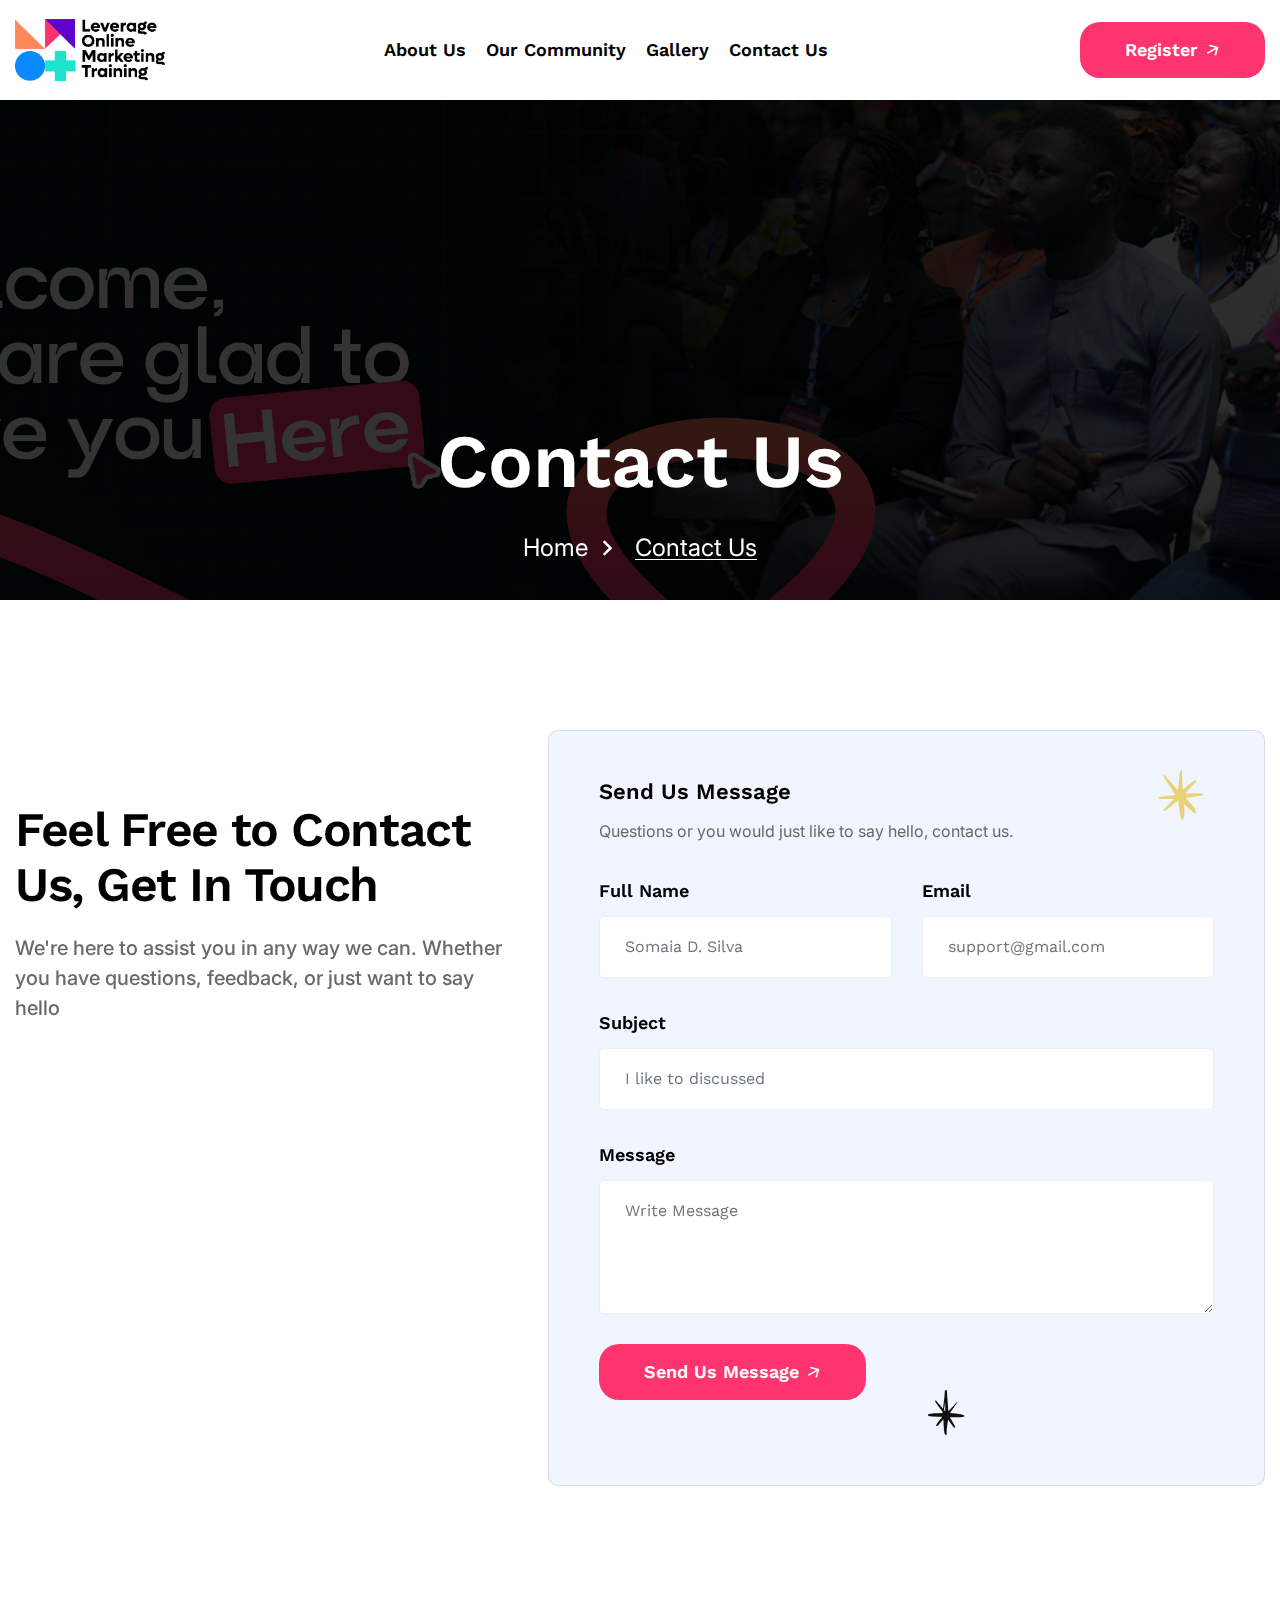
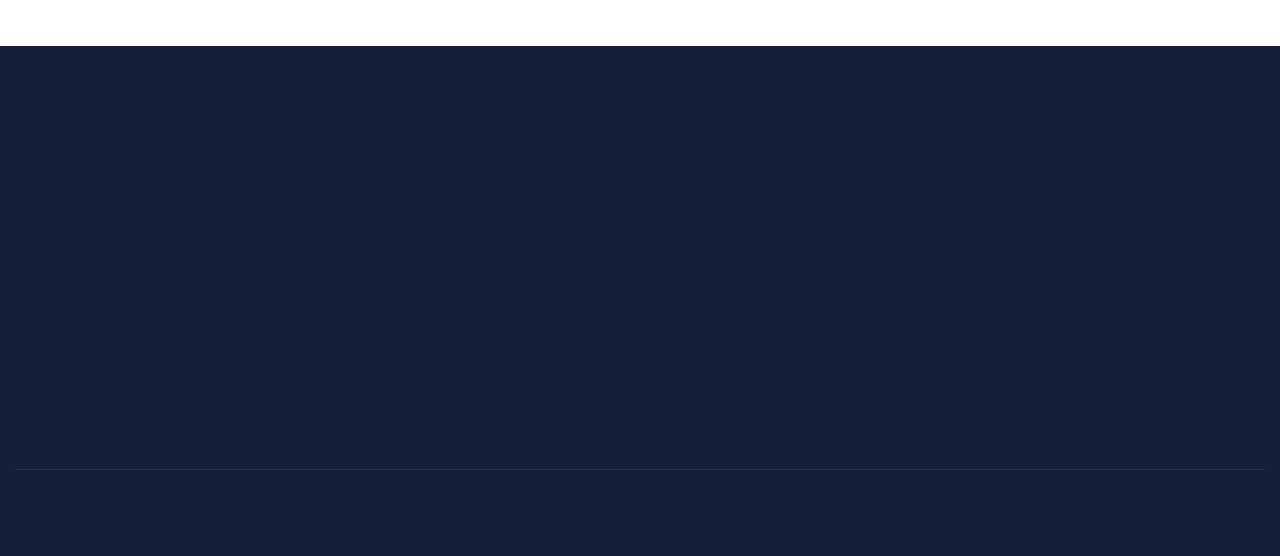
<file: contact.html>
<!DOCTYPE html>
<html lang="zxx">
  <meta http-equiv="content-type" content="text/html;charset=UTF-8" />
  <head>
    <!-- Stylesheet, Meta Tag, Title -->
    <!-- Required meta tags -->
    <meta charset="utf-8" />
    <meta name="description" content="" />
    <meta http-equiv="X-UA-Compatible" content="IE=edge" />
    <meta
      name="viewport"
      content="width=device-width, initial-scale=1, shrink-to-fit=no"
    />

    <!-- Title -->
    <title>LOMT - Home</title>
    <!-- Favicon Icon -->
    <link
      rel="shortcut icon"
      href="assets/images/icons/favicon.ico"
      type="image/x-icon"
    />
    <!-- Google Fonts -->
    <link
      href="https://fonts.googleapis.com/css2?family=Inter:wght@400;500;600;700&amp;family=Work+Sans:wght@400;500;600&amp;display=swap"
      rel="stylesheet"
    />

    <!-- Flaticon -->
    <link rel="stylesheet" href="assets/css/flaticon.min.css" />
    <!-- Font Awesome -->
    <link rel="stylesheet" href="assets/css/fontawesome-5.14.0.min.css" />
    <!-- Bootstrap -->
    <link rel="stylesheet" href="assets/css/bootstrap.min.css" />
    <!-- Magnific Popup -->
    <link rel="stylesheet" href="assets/css/magnific-popup.min.css" />
    <!-- Nice Select -->
    <link rel="stylesheet" href="assets/css/nice-select.min.css" />
    <!-- AOS Animation -->
    <link rel="stylesheet" href="assets/css/aos.css" />
    <!-- Slick -->
    <link rel="stylesheet" href="assets/css/slick.min.css" />
    <!-- Main Style -->
    <link rel="stylesheet" href="assets/css/style.css" />
  </head>

  <body class="page-wrapper home-two">
    <!-- Start Contenet Area-->

    <!-- header area -->
    <!-- main header -->
    <header class="main-header no-border">
      <!--Header-Upper-->
      <div class="header-upper">
        <div class="container container-1520 clearfix">
          <div class="header-inner py-15 rel d-flex align-items-center">
            <div class="logo-outer">
              <div class="logo">
                <a href="index.html"
                  ><img
                    src="assets/images/logos/logo.png"
                    alt="Logo"
                    title="Logo"
                    width="150"
                /></a>
              </div>
            </div>

            <div class="nav-outer ms-lg-auto clearfix">
              <!-- Main Menu -->
              <nav class="main-menu navbar-expand-lg">
                <div class="navbar-header py-10">
                  <div class="mobile-logo">
                    <a href="index.html">
                      <img
                        src="assets/images/logos/logo.png"
                        alt="Logo"
                        title="Logo"
                        width="150"
                      />
                    </a>
                  </div>

                  <!-- Toggle Button -->
                  <button
                    type="button"
                    class="navbar-toggle"
                    data-bs-toggle="collapse"
                    data-bs-target=".navbar-collapse"
                  >
                    <span class="icon-bar"></span>
                    <span class="icon-bar"></span>
                    <span class="icon-bar"></span>
                  </button>
                </div>

                <div class="navbar-collapse collapse clearfix">
                  <ul class="navigation clearfix">
                    <li><a href="about.html">About Us</a></li>
                    <!-- <li><a href="team.html">Team</a></li> -->

                    <li><a href="community.html">Our Community</a></li>
                    <li><a href="gallery.html">Gallery</a></li>
                    <li><a href="contact.html">Contact us</a></li>
                  </ul>
                </div>
              </nav>
              <!-- Main Menu End-->
            </div>

            <!-- Menu Button -->
            <div class="menu-btns ms-lg-auto">
              <a
                href="register.html"
                class="theme-btn"
                style="background-color: #fe346e"
                >Register <i class="far fa-arrow-right"></i
              ></a>
            </div>
          </div>
        </div>
      </div>
      <!--End Header Upper-->
    </header>
    <!-- header area end -->

    <!-- Page Banner Start -->
    <section
      class="page-banner-area overlay py-250 rpy-120 rel z-1 bgs-cover text-center"
      style="background-image: url(assets/images/backgrounds/Google\ form\ cover\ 2.jpg)"
    >
      <div class="container">
        <div class="banner-inner pt-70 rpt-60 text-white">
          <h1
            class="page-title"
            data-aos="fade-up"
            data-aos-duration="1500"
            data-aos-offset="50"
          >
            Contact Us
          </h1>
          <nav aria-label="breadcrumb">
            <ol
              class="breadcrumb justify-content-center"
              data-aos="fade-up"
              data-aos-delay="50"
              data-aos-duration="1500"
              data-aos-offset="50"
            >
              <li class="breadcrumb-item"><a href="index.html">Home</a></li>
              <li class="breadcrumb-item active">Contact Us</li>
            </ol>
          </nav>
        </div>
      </div>
    </section>
    <!-- Page Banner End -->

    <!-- Contact Page Start -->
    <section class="contact-page py-130 rpy-100">
      <div class="container">
        <div class="row gap-100 align-items-center">
          <div class="col-lg-5">
            <div class="contact-info-part">
              <div
                class="section-title mb-50"
                data-aos="fade-up"
                data-aos-duration="1500"
                data-aos-offset="50"
              >
                <h2>Feel Free to Contact Us, Get In Touch</h2>
                <p>
                  We're here to assist you in any way we can. Whether you have
                  questions, feedback, or just want to say hello
                </p>
              </div>
              <div
                class="contact-info-item style-two"
                data-aos="fade-up"
                data-aos-delay="50"
                data-aos-duration="1500"
                data-aos-offset="50"
              >
                <div class="icon">
                   <i class="far fa-envelope-open-text"></i>
                </div>
                <div class="content">
                   <span class="title">Email Address</span>
                  <span class="text">
                    <a href="mailto:lomtnigeria@gmail.com">lomtnigeria@gmail.com</a>
                  </span>
                </div>
              </div>
              <div
                class="contact-info-item style-two"
                data-aos="fade-up"
                data-aos-delay="100"
                data-aos-duration="1500"
                data-aos-offset="50"
              >
                <div class="icon">
                  <i class="far fa-envelope-open-text"></i>
                </div>
                <div class="content">
                  <span class="title">Email Address</span>
                  <span class="text">
                    <a href="mailto:lomt@dreamsmediaglobal.com">lomt@dreamsmediaglobal.com</a>
                  </span>
                </div>
              </div>
              <div
                class="contact-info-item style-two"
                data-aos="fade-up"
                data-aos-delay="150"
                data-aos-duration="1500"
                data-aos-offset="50"
              >
                <div class="icon">
                  <i class="fal fa-phone-volume"></i>
                </div>
                <div class="content">
                  <span class="title">Make A Call</span>
                  <span class="text">
                    <a href="calto:+2347044340828">+2347044340828</a>
                  </span>
                </div>
              </div>
            </div>
          </div>
          <div class="col-lg-7">
            <div
              class="contact-form br-10 bgc-lighter rmt-60"
              name="contact-form"
              data-aos="fade-left"
              data-aos-duration="1500"
              data-aos-offset="50"
            >
              <form
                id="contactForm"
                class="contactForm"
                name="contactForm"
                action="form-process.php"
                method="post"
              >
                <img
                  class="shape-one"
                  src="assets/images/shapes/star-yellow-shape.png"
                  alt="Star Shape"
                />
                <img
                  class="shape-two"
                  src="assets/images/shapes/star-black-shape.png"
                  alt="Star Shape"
                />
                <h5>Send Us Message</h5>
                <p>
                  Questions or you would just like to say hello, contact us.
                </p>
                <div class="row mt-30">
                  <div class="col-md-6">
                    <div class="form-group">
                      <label for="name">Full Name</label>
                      <input
                        type="text"
                        id="name"
                        name="name"
                        class="form-control"
                        value=""
                        placeholder="Somaia D. Silva"
                        required
                        data-error="Please enter your Name"
                      />
                      <div class="help-block with-errors"></div>
                    </div>
                  </div>
                  <div class="col-md-6">
                    <div class="form-group">
                      <label for="email">Email</label>
                      <input
                        type="email"
                        id="email"
                        name="email"
                        class="form-control"
                        value=""
                        placeholder="support@gmail.com"
                        required
                        data-error="Please enter your Email"
                      />
                      <div class="help-block with-errors"></div>
                    </div>
                  </div>
                  <div class="col-md-12">
                    <div class="form-group">
                      <label for="subject">Subject</label>
                      <input
                        type="text"
                        id="subject"
                        name="subject"
                        class="form-control"
                        value=""
                        placeholder="I like to discussed"
                        required
                        data-error="Please enter your Subject"
                      />
                      <div class="help-block with-errors"></div>
                    </div>
                  </div>
                  <div class="col-md-12">
                    <div class="form-group">
                      <label for="message">Message</label>
                      <textarea
                        name="message"
                        id="message"
                        class="form-control"
                        rows="4"
                        placeholder="Write Message"
                        required
                        data-error="Please enter your Message"
                      ></textarea>
                      <div class="help-block with-errors"></div>
                    </div>
                  </div>
                  <div class="col-md-12">
                    <div class="form-group mb-0">
                      <button type="submit" class="theme-btn">
                        Send Us Message <i class="far fa-arrow-right"></i>
                      </button>
                      <div id="msgSubmit" class="hidden"></div>
                    </div>
                  </div>
                </div>
              </form>
            </div>
          </div>
        </div>
      </div>
    </section>
    <!-- Contact Page End -->

    <!-- Add this script before the closing body tag -->
    <script>
      $(document).ready(function() {
        $('#contactForm').on('submit', function(e) {
          e.preventDefault();
          
          var $form = $(this);
          var $submitBtn = $form.find('button[type="submit"]');
          var $msgSubmit = $('#msgSubmit');
          
          // Disable submit button and show loading state
          $submitBtn.prop('disabled', true).html('Sending... <i class="far fa-spinner fa-spin"></i>');
          
          // Clear previous messages
          $msgSubmit.removeClass('hidden success error').html('');
          
          // Submit form via AJAX
          $.ajax({
            url: $form.attr('action'),
            type: 'POST',
            data: $form.serialize(),
            dataType: 'json',
            success: function(response) {
              if (response.status === 'success') {
                $msgSubmit.addClass('success').html(response.message);
                $form[0].reset();
              } else {
                $msgSubmit.addClass('error').html(response.message);
              }
            },
            error: function() {
              $msgSubmit.addClass('error').html('An error occurred. Please try again later.');
            },
            complete: function() {
              // Re-enable submit button
              $submitBtn.prop('disabled', false).html('Send Us Message <i class="far fa-arrow-right"></i>');
            }
          });
        });
      });
    </script>

    <style>
      #msgSubmit {
        margin-top: 15px;
        padding: 10px;
        border-radius: 5px;
      }
      #msgSubmit.success {
        background-color: #d4edda;
        color: #155724;
        border: 1px solid #c3e6cb;
      }
      #msgSubmit.error {
        background-color: #f8d7da;
        color: #721c24;
        border: 1px solid #f5c6cb;
      }
    </style>

     <!-- footer area start -->
    <footer class="main-footer footer-one rel z-1 mt-30">
      <div class="container">
        <div class="row justify-content-between pt-50">
          <div class="col-xl-3 col-lg-4 col-sm-6">
            <div
              class="footer-widget widget-about"
              data-aos="fade-up"
              data-aos-duration="1500"
              data-aos-offset="50"
            >
              <h6 class="footer-title">About Company</h6>
              <p>
                At LOMT, we're invested in helping everyday business owners do
                extraordinary things. Through support, learning, and real
                conversations, we grow together, creatively, and sustainably.
              </p>
              <div class="social-style-one">
                <a href="#"><i class="fab fa-twitter"></i></a>
                <a href="#"><i class="fab fa-facebook-f"></i></a>
                <a href="#"><i class="fab fa-instagram"></i></a>
                <a href="#"><i class="fab fa-linkedin"></i></a>
              </div>
            </div>
          </div>
          <div class="col-xl-3 col-lg-6 col-sm-6 order-xl-2">
            <div
              class="footer-widget widget-contact"
              data-aos="fade-up"
              data-aos-delay="400"
              data-aos-duration="1500"
              data-aos-offset="50"
            >
              <h6 class="footer-title">Contact</h6>
              <ul>
                <li>
                  <i class="fal fa-envelope"></i>
                  <a href="mailto:lomtnigeria@gmail.com">lomtnigeria@gmail.com</a>
                </li>
                <li>
                  <i class="fal fa-envelope"></i>
                   <a href="mailto:lomt@dreamsmediaglobal.com">lomt@dreamsmediaglobal.com</a> 
                </li>
                <li>
                  <i class="fal fa-phone"></i>
                  <a href="callto:+2347044340828">07044340828</a>
                </li>
              </ul>
            </div>
          </div>
          <div class="col-xl-6">
            <div class="row">
              <div class="col-sm-12 col-6">
                <div
                  class="footer-widget widget-links"
                  data-aos="fade-up"
                  data-aos-delay="200"
                  data-aos-duration="1500"
                  data-aos-offset="50"
                >
                  <h6 class="footer-title">Quick Link</h6>
                  <ul>
                    <li><a href="about.html">About Us</a></li>
                    <!-- <li><a href="team.html">Team</a></li> -->

                    <li><a href="community.html">Our Community</a></li>
                    <li><a href="gallery.html">Gallery</a></li>
                    <li><a href="contact.html">Contact us</a></li>
                </div>
              </div>
            </div>
          </div>
        </div>

        <div class="footer-bottom mt-30 py-15">
          <div class="row align-items-center">
            <div class="col-xl-4 col-lg-6">
              <div
                class="copyright-text pt-10 text-lg-start text-center"
                data-aos="fade-left"
                data-aos-duration="1000"
                data-aos-offset="50"
              >
                <p>
                  Copyright @2025, <a href="index.html">LOMT </a> All Rights
                  Reserved
                </p>
              </div>
            </div>
            <div class="col-xl-8 col-lg-6">
              <div
                class="footer-bottom-menu text-lg-end text-center"
                data-aos="fade-right"
                data-aos-duration="1000"
                data-aos-offset="50"
              >
                
              </div>
            </div>
          </div>
          <!-- Scroll Top Button -->
          <button class="scroll-top scroll-to-target" data-target="html">
            <span class="far fa-angle-double-up"></span>
          </button>
        </div>
      </div>
    </footer>
    <!-- footer area end -->
    <!-- footer area end -->
    <!-- End Contenet Area -->

    <!-- Start Script Area -->
    <!-- theme preloader start -->
    <div class="preloader"><div class="custom-loader"></div></div>
    <!-- theme preloader end -->

    <!-- Jquery -->
    <script src="assets/js/jquery-3.7.1.min.js"></script>
    <!-- Bootstrap -->
    <script src="assets/js/bootstrap.min.js"></script>
    <!-- Appear Js -->
    <script src="assets/js/appear.min.js"></script>
    <!-- Slick -->
    <script src="assets/js/slick.min.js"></script>
    <!-- Jquery Ui -->
    <script src="assets/js/jquery-ui.min.js"></script>
    <!-- Magnific Popup -->
    <script src="assets/js/jquery.magnific-popup.min.js"></script>
    <!-- Nice Select -->
    <script src="assets/js/jquery.nice-select.min.js"></script>
    <!-- Image Loader -->
    <script src="assets/js/imagesloaded.pkgd.min.js"></script>
    <!-- Circle Progress -->
    <script src="assets/js/circle-progress.min.js"></script>
    <!-- Skillbar -->
    <script src="assets/js/skill.bars.jquery.min.js"></script>
    <!-- Isotope -->
    <script src="assets/js/isotope.pkgd.min.js"></script>
    <!--  AOS Animation -->
    <script src="assets/js/aos.js"></script>
    <!-- Custom script -->
    <script src="assets/js/script.js"></script>
    <!-- End Script Area -->
  </body>
</html>
</file>
<file: assets/css/style.css>
@charset "UTF-8";
/*----------------------------------------------------------------------
    Note: This is Main Style CSS File. */
/*----------------------------------------------------------------------
	CSS INDEX
	----------------------

    ## Default Style
    ## Common Classes
    ## Repeat Style
    ## Padding Margin
    ## Custom Animation */
/* -------------------------------------------------------------- */
/*******************************************************/
/******************* ## Default Style ******************/
/*******************************************************/
@import url("https://fonts.googleapis.com/css2?family=Inter:wght@400;500;600;700&amp;family=Work+Sans:wght@400;500;600&amp;display=swap");

* {
  margin: 0;
  padding: 0;
  border: none;
  outline: none;
  -webkit-box-shadow: none;
  box-shadow: none;
}

body {
  color: var(--base-color);
  font-weight: 400;
  line-height: 30px;
  font-size: 16px;
  font-family: var(--base-font);
  --base-font: "Inter", sans-serif;
  --heading-font: "Work Sans", sans-serif;
  --primary-color: #fe346e;
  --secondary-color: #5f01cf;
  --heading-color: #000;
  --base-color: #696969;
  --lighter-color: #f1f5ff;
  --navyblue-color: #5f01cf;
  --pink-color: #ff1b8d;
  --border-color: rgba(1, 13, 9, 0.1);
}

a {
  color: var(--base-color);
  cursor: pointer;
  outline: none;
  -webkit-transition: 0.5s;
  -o-transition: 0.5s;
  transition: 0.5s;
  text-decoration: none;
}
a:hover,
a:focus,
a:visited {
  text-decoration: none;
  outline: none;
}
a:hover {
  color: var(--heading-color);
}

h1 a,
h2 a,
h3 a,
h4 a,
h5 a,
h6 a {
  color: var(--heading-color);
}

.text-white h1,
.text-white h1 a,
.text-white h2,
.text-white h2 a,
.text-white h3,
.text-white h3 a,
.text-white h4,
.text-white h4 a,
.text-white h5,
.text-white h5 a,
.text-white h6,
.text-white h6 a,
.text-white .h1,
.text-white .h1 a,
.text-white .h2,
.text-white .h2 a,
.text-white .h3,
.text-white .h3 a,
.text-white .h4,
.text-white .h4 a,
.text-white .h5,
.text-white .h5 a,
.text-white .h6,
.text-white .h6 a {
  color: white;
}

ul,
li {
  list-style: none;
  padding: 0;
  margin: 0;
}

img {
  max-width: 100%;
  display: inline-block;
}

mark {
  color: var(--primary-color);
  background: transparent;
  text-decoration: underline;
}

header:after,
section:after,
footer:after {
  display: block;
  clear: both;
  content: "";
}

/*======= Input Styles =======*/
input,
select,
textarea,
.nice-select,
.form-control {
  width: 100%;
  height: auto;
  font-weight: 500;
  padding: 20px 30px;
  border-radius: 15px;
  font-family: var(--heading-font);
  background: var(--lighter-color);
  border: 1px solid var(--lighter-color);
}
input:focus,
select:focus,
textarea:focus,
.nice-select:focus,
.form-control:focus {
  outline: none;
  -webkit-box-shadow: none;
  box-shadow: none;
  background: transparent;
  border-color: var(--border-color);
}

textarea {
  display: inherit;
  padding-top: 20px;
}

label {
  cursor: pointer;
  font-weight: 500;
  margin-bottom: 5px;
  color: var(--base-color);
}

.form-group {
  position: relative;
  margin-bottom: 15px;
}

input[type="search"]::-ms-clear {
  display: none;
  width: 0;
  height: 0;
}

input[type="search"]::-ms-reveal {
  display: none;
  width: 0;
  height: 0;
}

input[type="search"]::-webkit-search-decoration,
input[type="search"]::-webkit-search-cancel-button,
input[type="search"]::-webkit-search-results-button,
input[type="search"]::-webkit-search-results-decoration {
  display: none;
}

input[type="checkbox"],
input[type="radio"] {
  height: auto;
  width: auto;
}

/*******************************************************/
/******************  ## Common Classes *****************/
/*******************************************************/
.page-wrapper {
  position: relative;
  z-index: 9;
  width: 100%;
  margin: 0 auto;
  overflow-x: hidden;
  min-width: 300px;
}

@media only screen and (min-width: 1200px) {
  .container {
    max-width: 1320px;
    padding-left: 15px;
    padding-right: 15px;
  }
  .container.container-1695 {
    max-width: 1725px;
  }
  .container.container-1660 {
    max-width: 1690px;
  }
  .container.container-1520 {
    max-width: 1550px;
  }
  .container.container-1500 {
    max-width: 1530px;
  }
  .container.container-1450 {
    max-width: 1480px;
  }
  .container.container-1370 {
    max-width: 1400px;
  }
  .container.container-1070 {
    max-width: 1200px;
  }
}

@media only screen and (min-width: 576px) {
  .container-fluid {
    padding-left: 25px;
    padding-right: 25px;
  }
}

@media only screen and (min-width: 1400px) {
  .container-fluid {
    padding-left: 70px;
    padding-right: 70px;
  }
}

.row {
  --bs-gutter-x: 30px;
}

.no-gap {
  --bs-gutter-x: 0;
}

@media only screen and (min-width: 1400px) {
  .gap-5 {
    --bs-gutter-x: 5px;
  }
}

@media only screen and (min-width: 1400px) {
  .gap-10 {
    --bs-gutter-x: 10px;
  }
}

@media only screen and (min-width: 1400px) {
  .gap-15 {
    --bs-gutter-x: 15px;
  }
}

@media only screen and (min-width: 1400px) {
  .gap-20 {
    --bs-gutter-x: 20px;
  }
}

@media only screen and (min-width: 1400px) {
  .gap-25 {
    --bs-gutter-x: 25px;
  }
}

@media only screen and (min-width: 1400px) {
  .gap-30 {
    --bs-gutter-x: 30px;
  }
}

@media only screen and (min-width: 1400px) {
  .gap-35 {
    --bs-gutter-x: 35px;
  }
}

@media only screen and (min-width: 1400px) {
  .gap-40 {
    --bs-gutter-x: 40px;
  }
}

@media only screen and (min-width: 1400px) {
  .gap-45 {
    --bs-gutter-x: 45px;
  }
}

@media only screen and (min-width: 1400px) {
  .gap-50 {
    --bs-gutter-x: 50px;
  }
}

@media only screen and (min-width: 1400px) {
  .gap-55 {
    --bs-gutter-x: 55px;
  }
}

@media only screen and (min-width: 1400px) {
  .gap-60 {
    --bs-gutter-x: 60px;
  }
}

@media only screen and (min-width: 1400px) {
  .gap-65 {
    --bs-gutter-x: 65px;
  }
}

@media only screen and (min-width: 1400px) {
  .gap-70 {
    --bs-gutter-x: 70px;
  }
}

@media only screen and (min-width: 1400px) {
  .gap-75 {
    --bs-gutter-x: 75px;
  }
}

@media only screen and (min-width: 1400px) {
  .gap-80 {
    --bs-gutter-x: 80px;
  }
}

@media only screen and (min-width: 1400px) {
  .gap-85 {
    --bs-gutter-x: 85px;
  }
}

@media only screen and (min-width: 1400px) {
  .gap-90 {
    --bs-gutter-x: 90px;
  }
}

@media only screen and (min-width: 1400px) {
  .gap-95 {
    --bs-gutter-x: 95px;
  }
}

@media only screen and (min-width: 1400px) {
  .gap-100 {
    --bs-gutter-x: 100px;
  }
}

@media only screen and (min-width: 1400px) {
  .gap-105 {
    --bs-gutter-x: 105px;
  }
}

@media only screen and (min-width: 1400px) {
  .gap-110 {
    --bs-gutter-x: 110px;
  }
}

@media only screen and (min-width: 1400px) {
  .gap-115 {
    --bs-gutter-x: 115px;
  }
}

@media only screen and (min-width: 1400px) {
  .gap-120 {
    --bs-gutter-x: 120px;
  }
}

@media only screen and (min-width: 1400px) {
  .gap-125 {
    --bs-gutter-x: 125px;
  }
}

@media only screen and (min-width: 1400px) {
  .gap-130 {
    --bs-gutter-x: 130px;
  }
}

@media only screen and (min-width: 1400px) {
  .gap-135 {
    --bs-gutter-x: 135px;
  }
}

@media only screen and (min-width: 1400px) {
  .gap-140 {
    --bs-gutter-x: 140px;
  }
}

@media only screen and (min-width: 1400px) {
  .gap-145 {
    --bs-gutter-x: 145px;
  }
}

@media only screen and (min-width: 1400px) {
  .gap-150 {
    --bs-gutter-x: 150px;
  }
}

@media only screen and (min-width: 1200px) {
  .row-cols-xl-7 > * {
    width: 14.2857%;
    -webkit-box-flex: 0;
    -ms-flex: 0 0 auto;
    flex: 0 0 auto;
  }
}

@media only screen and (max-width: 375px) {
  .col-small {
    width: 100%;
  }
}

.marquee-slider-left .slick-slide {
  direction: ltr;
}

/*** Preloader style ** */
.preloader {
  position: fixed;
  left: 0;
  top: 0;
  width: 100%;
  height: 100%;
  z-index: 9999999;
  display: -webkit-box;
  display: -ms-flexbox;
  display: flex;
  -webkit-box-align: center;
  -ms-flex-align: center;
  align-items: center;
  -webkit-box-pack: center;
  -ms-flex-pack: center;
  justify-content: center;
  background-color: #010101;
  background-repeat: no-repeat;
  background-position: center center;
}
.preloader .custom-loader {
  width: 75px;
  height: 75px;
  border-radius: 50%;
  background-color: transparent;
  border: 2px solid var(--heading-color);
  border-top: 2px solid var(--primary-color);
  border-bottom: 2px solid var(--primary-color);
  -webkit-animation: 1s preloader linear infinite;
  animation: 1s preloader linear infinite;
}

/* Pagination */
.pagination {
  -webkit-box-align: center;
  -ms-flex-align: center;
  align-items: center;
  margin-left: -7px;
  margin-right: -7px;
}
.pagination li {
  margin: 14px 7px 0;
}
.pagination li a,
.pagination li .page-link {
  padding: 0;
  width: 45px;
  height: 45px;
  font-size: 20px;
  -webkit-box-shadow: none;
  box-shadow: none;
  font-weight: 500;
  line-height: 43px;
  border-radius: 50%;
  text-align: center;
  color: var(--base-color);
  background: transparent;
  border: 1px solid var(--border-color);
}
@media only screen and (max-width: 575px) {
  .pagination li a,
  .pagination li .page-link {
    width: 45px;
    height: 45px;
    line-height: 43px;
  }
}
.pagination li.disabled .page-link,
.pagination li:last-child .page-link {
  border-radius: 50%;
  background: transparent;
  border: 1px solid var(--border-color);
}
.pagination li.active .page-link,
.pagination li:hover:not(.disabled) .page-link {
  color: white;
  background: var(--primary-color);
  border-color: var(--primary-color);
}

/* Social Style One */
.social-style-one {
  -ms-flex-wrap: wrap;
  flex-wrap: wrap;
  margin-left: -5px;
  margin-right: -5px;
  display: -webkit-inline-box;
  display: -ms-inline-flexbox;
  display: inline-flex;
}
.social-style-one a {
  color: #7e91c3;
  margin: 10px 5px 0;
  width: 40px;
  height: 40px;
  background: #273557;
  line-height: 40px;
  border-radius: 50%;
  text-align: center;
}
.social-style-one a:hover {
  color: white;
  background: var(--primary-color);
}

/* Rating */
.ratting {
  line-height: 1;
  -webkit-box-align: center;
  -ms-flex-align: center;
  align-items: center;
  display: -webkit-inline-box;
  display: -ms-inline-flexbox;
  display: inline-flex;
}
.ratting i {
  margin: 5px;
  font-size: 18px;
  color: var(--primary-color);
}

.slider-arrow .slick-arrow {
  border: 1px solid var(--border-color);
}
.slider-arrow .slick-arrow:not(:last-child) {
  margin-right: 5px;
}
.slider-arrow .slick-arrow:focus,
.slider-arrow .slick-arrow:hover {
  color: white;
  background: var(--primary-color);
  border-color: var(--primary-color);
}

/*** Slick Dots ***/
.slick-dots {
  -ms-flex-wrap: wrap;
  flex-wrap: wrap;
  display: -webkit-box;
  display: -ms-flexbox;
  display: flex;
  -webkit-box-align: center;
  -ms-flex-align: center;
  align-items: center;
  -webkit-box-pack: center;
  -ms-flex-pack: center;
  justify-content: center;
}
.slick-dots li {
  position: relative;
  cursor: pointer;
  width: 5px;
  height: 5px;
  -webkit-transition: 0.5s;
  -o-transition: 0.5s;
  transition: 0.5s;
  margin: 0 10px;
  border-radius: 50%;
  background: var(--heading-color);
}
.slick-dots li button {
  opacity: 0;
}
.slick-dots li:after {
  content: "";
  position: absolute;
  left: -5px;
  top: -5px;
  width: 15px;
  height: 15px;
  border-radius: 50%;
  border: 1px solid transparent;
  -webkit-transition: 0.5s;
  -o-transition: 0.5s;
  transition: 0.5s;
  -webkit-transform: scale(0);
  -ms-transform: scale(0);
  transform: scale(0);
}
.slick-dots li.slick-active:after {
  border-color: var(--heading-color);
  -webkit-transform: scale(1);
  -ms-transform: scale(1);
  transform: scale(1);
}

.text-white .slick-dots li {
  opacity: 0.3;
  background: white;
}
.text-white .slick-dots li.slick-active {
  opacity: 1;
}
.text-white .slick-dots li.slick-active:after {
  border-color: white;
}

/*** Scroll Top style ***/
.scroll-top {
  position: fixed;
  bottom: 25px;
  right: 0;
  width: 40px;
  height: 40px;
  z-index: 99;
  display: none;
  font-size: 16px;
  cursor: pointer;
  line-height: 44px;
  background: var(--primary-color);
  -webkit-animation: pulse 2s infinite;
  animation: pulse 2s infinite;
}

/* BG Lines */
.bg-lines span {
  top: 0;
  z-index: -1;
  width: 1px;
  height: 100%;
  position: absolute;
  -webkit-animation: leftRightOne 18s infinite;
  animation: leftRightOne 18s infinite;
  background: rgba(16, 24, 40, 0.07);
}
.bg-lines span:nth-child(1) {
  left: 20%;
}
.bg-lines span:nth-child(2) {
  left: 40%;
}
.bg-lines span:nth-child(3) {
  left: 60%;
}
.bg-lines span:nth-child(4) {
  left: 80%;
}
.bg-lines span:nth-child(5) {
  left: 100%;
}
.bg-lines span:nth-child(6) {
  left: 120%;
}
.bg-lines span:nth-child(7) {
  left: 140%;
}
.bg-lines span:nth-child(8) {
  left: 160%;
}
.bg-lines span:nth-child(9) {
  left: 180%;
}

.bg-lines.line-white span {
  background: rgba(255, 255, 255, 0.07);
}

/* Position */
.rel {
  position: relative;
}

.z-0 {
  z-index: 0;
}

.z-1 {
  z-index: 1;
}

.z-2 {
  z-index: 2;
}

.z-3 {
  z-index: 3;
}

.z-4 {
  z-index: 4;
}

.z-5 {
  z-index: 5;
}

.overlay {
  z-index: 1;
  position: relative;
}
.overlay::before {
  position: absolute;
  content: "";
  width: 100%;
  height: 100%;
  z-index: -1;
  top: 0;
  left: 0;
  opacity: 0.8;
  background-color: black;
}

/* Backgruond Size */
.bgs-cover {
  background-size: cover;
  background-position: center;
}

/* Backgruond Position */
.bgp-bottom {
  background-position: bottom;
  background-repeat: no-repeat;
}

.bgp-center {
  background-position: center;
  background-repeat: no-repeat;
}

/* Color + Background */
.bg-black {
  background-color: black;
}

.bgc-black {
  background-color: var(--heading-color);
}

.bgc-primary {
  background-color: var(--primary-color);
}

.bgc-lighter {
  background-color: var(--lighter-color);
}

.bgc-navyblue {
  background-color: var(--navyblue-color);
}

.color-one {
  --primary-color: #396154;
}

.color-two {
  --primary-color: #fec458;
}

.color-three {
  --primary-color: #8f00ff;
}

.color-four {
  --primary-color: #ff008a;
}

.color-five {
  --primary-color: #03b67c;
}

.color-six {
  --primary-color: #ff4d12;
}

.color-seven {
  --primary-color: #5652cc;
}

.color-eight {
  --primary-color: #3157ef;
}

.color-nine {
  --primary-color: #362e94;
}

.color-ten {
  --primary-color: #2196f3;
}

/* Border Radius */
.br-5 {
  border-radius: 5px;
}

.br-10 {
  border-radius: 10px;
}

.br-15 {
  border-radius: 15px;
}

.br-20 {
  border-radius: 20px;
}

.br-25 {
  border-radius: 25px;
}

.br-30 {
  border-radius: 30px;
}

/* For Home Two */
.home-two {
  --primary-color: #0095ff;
}
.home-two .section-title p {
  font-weight: 500;
}
@media only screen and (min-width: 576px) {
  .home-two .section-title p {
    font-size: 20px;
  }
}

/* For Home Three */
.home-three {
  --primary-color: #f85c3a;
  --navyblue-color: #324438;
  --lighter-color: #f4f1e7;
}
.home-three .subtitle-one {
  -webkit-box-shadow: none;
  box-shadow: none;
  background: rgba(248, 92, 58, 0.16);
}
.home-three .text-white .subtitle-one {
  color: white;
  background: rgba(255, 255, 255, 0.15);
}

/* For Home Four */
.home-four {
  --primary-color: #b966e7;
  --secondary-color: #3157ef;
}
.home-four .theme-btn.style-two {
  background: -webkit-linear-gradient(
    356deg,
    var(--primary-color) 13.66%,
    var(--secondary-color) 81.89%
  );
  background: -o-linear-gradient(
    356deg,
    var(--primary-color) 13.66%,
    var(--secondary-color) 81.89%
  );
  background: linear-gradient(
    94deg,
    var(--primary-color) 13.66%,
    var(--secondary-color) 81.89%
  );
}
.home-four .footer-bottom .scroll-top {
  color: white;
  background: var(--primary-color);
}
.home-four .newsletter-form.style-two button {
  background: -webkit-linear-gradient(356deg, #b065e7 13.66%, #3157ef 81.89%);
  background: -o-linear-gradient(356deg, #b065e7 13.66%, #3157ef 81.89%);
  background: linear-gradient(94deg, #b065e7 13.66%, #3157ef 81.89%);
}

/* For Home Five */
.home-five {
  --primary-color: #08c16a;
  --lighter-color: #e7f9f1;
}
.home-five .section-title h4 span {
  color: white;
  padding: 0 5px;
  border-radius: 5px;
  background: var(--primary-color);
}
.home-five .subtitle-one.style-two {
  -webkit-box-shadow: none;
  box-shadow: none;
  background: rgba(8, 193, 106, 0.1);
}
.home-five .subtitle-one.style-three {
  color: white;
  background: var(--primary-color);
}

/* For Home Six */
.home-six {
  --lighter-color: #fffcef;
  --primary-color: #464ee2;
  --navyblue-color: #151f39;
}
.home-six .subtitle-one {
  border: 1px solid var(--border-color);
}
.home-six .scroll-top {
  color: white;
  border: 1px solid;
  line-height: 38px;
}

/* For Home Seven */
.home-seven {
  --lighter-color: #fffcef;
  --primary-color: #15cf92;
}
.home-seven .theme-btn:not(:hover) {
  color: var(--heading-color);
}
.home-seven .theme-btn.style-three {
  color: rgba(255, 255, 255, 0.65);
}
.home-seven .theme-btn.style-three:hover {
  color: var(--heading-color);
}
.home-seven .bgc-black {
  background: #010d09;
}

/* For Home Eight */
.home-eight {
  --primary-color: #ff8100;
  --lighter-color: #efeee8;
  --secondary-color: #eb001b;
}
.home-eight .theme-btn {
  background-image: -webkit-gradient(
    linear,
    left bottom,
    left top,
    color-stop(50%, var(--primary-color)),
    color-stop(50%, var(--secondary-color))
  );
  background-image: -webkit-linear-gradient(
    bottom,
    var(--primary-color) 50%,
    var(--secondary-color) 50%
  );
  background-image: -o-linear-gradient(
    bottom,
    var(--primary-color) 50%,
    var(--secondary-color) 50%
  );
  background-image: linear-gradient(
    to top,
    var(--primary-color) 50%,
    var(--secondary-color) 50%
  );
}
.home-eight .theme-btn:not(:hover) {
  color: var(--heading-color);
}
.home-eight .theme-btn.style-two {
  color: white;
  background-image: -webkit-gradient(
    linear,
    right top,
    left top,
    color-stop(50%, var(--secondary-color)),
    color-stop(50%, var(--primary-color))
  );
  background-image: -webkit-linear-gradient(
    right,
    var(--secondary-color) 50%,
    var(--primary-color) 50%
  );
  background-image: -o-linear-gradient(
    right,
    var(--secondary-color) 50%,
    var(--primary-color) 50%
  );
  background-image: linear-gradient(
    to left,
    var(--secondary-color) 50%,
    var(--primary-color) 50%
  );
}
.home-eight .iconic-box.style-eight:hover {
  background: var(--secondary-color);
}

/* For Home Ten */
.home-ten {
  --primary-color: #464ee2;
}
.home-ten .pricing-tab li:first-child button:after,
.home-ten .pricing-tab li:last-child button:before,
.home-ten .pricing-tab li:first-child button:before {
  background: var(--pink-color);
}
.home-ten .pricing-three-area .pricing-item.style-three:hover {
  background: var(--primary-color);
}
.home-ten .pricing-three-area .pricing-item.style-three:hover .theme-btn {
  background: transparent;
}
.home-ten .section-title h4 span {
  color: var(--pink-color);
}

/*******************************************************/
/******************* ## Repeat Style ******************/
/*******************************************************/
.heading,
h1,
.h1,
h2,
.h2,
.counter-item-two .count-text,
.pricing-item .price,
h3,
.h3,
h4,
.h4,
h5,
.h5,
.numbered-box .number,
.coming-soon-wrap li,
h6,
.h6,
.blockquote-two .blockquote-footer,
.read-more,
.icon-list li,
.course-nav li,
.advanced-tab li a,
.advanced-tab li button,
.accordion-item .accordion-button,
.blockquote-two .text,
.blockquote-three .text,
.main-menu .navbar-collapse li a,
.menu-btns .light-btn,
.contact-info-item.style-two .content .text,
.contact-form .form-group label,
.shop-shorter .sort-text {
  font-weight: 600;
  color: var(--heading-color);
  font-family: var(--heading-font);
}

h1,
.h1 {
  line-height: 1.1;
  font-size: 75px;
}

h2,
.h2,
.counter-item-two .count-text,
.pricing-item .price {
  line-height: 1.15;
  font-size: 48px;
}

h3,
.h3 {
  font-size: 30px;
}

h4,
.h4 {
  line-height: 1.4;
  font-size: 24px;
}

h5,
.h5,
.numbered-box .number,
.coming-soon-wrap li {
  line-height: 1.45;
  font-size: 22px;
}

h6,
.h6,
.blockquote-two .blockquote-footer {
  line-height: 1.4;
  font-size: 16px;
}

/*******************************************************/
/************** ## Padding Margin Spacing *************/
/*******************************************************/
/* Padding Around */
.p-5 {
  padding: 5px !important;
}

.p-10 {
  padding: 10px;
}

.p-15 {
  padding: 15px;
}

.p-20 {
  padding: 20px;
}

.p-25 {
  padding: 25px;
}

.p-30 {
  padding: 30px;
}

.p-35 {
  padding: 35px;
}

.p-40 {
  padding: 40px;
}

.p-45 {
  padding: 45px;
}

.p-50 {
  padding: 50px;
}

.p-55 {
  padding: 55px;
}

.p-60 {
  padding: 60px;
}

.p-65 {
  padding: 65px;
}

.p-70 {
  padding: 70px;
}

.p-75 {
  padding: 75px;
}

.p-80 {
  padding: 80px;
}

.p-85 {
  padding: 85px;
}

.p-90 {
  padding: 90px;
}

.p-95 {
  padding: 95px;
}

.p-100 {
  padding: 100px;
}

.p-105 {
  padding: 105px;
}

.p-110 {
  padding: 110px;
}

.p-115 {
  padding: 115px;
}

.p-120 {
  padding: 120px;
}

.p-125 {
  padding: 125px;
}

.p-130 {
  padding: 130px;
}

.p-135 {
  padding: 135px;
}

.p-140 {
  padding: 140px;
}

.p-145 {
  padding: 145px;
}

.p-150 {
  padding: 150px;
}

.p-155 {
  padding: 155px;
}

.p-160 {
  padding: 160px;
}

.p-165 {
  padding: 165px;
}

.p-170 {
  padding: 170px;
}

.p-175 {
  padding: 175px;
}

.p-180 {
  padding: 180px;
}

.p-185 {
  padding: 185px;
}

.p-190 {
  padding: 190px;
}

.p-195 {
  padding: 195px;
}

.p-200 {
  padding: 200px;
}

.p-205 {
  padding: 205px;
}

.p-210 {
  padding: 210px;
}

.p-215 {
  padding: 215px;
}

.p-220 {
  padding: 220px;
}

.p-225 {
  padding: 225px;
}

.p-230 {
  padding: 230px;
}

.p-235 {
  padding: 235px;
}

.p-240 {
  padding: 240px;
}

.p-245 {
  padding: 245px;
}

.p-250 {
  padding: 250px;
}

/* Padding Top */
.pt-5,
.py-5 {
  padding-top: 5px !important;
}

.pt-10,
.py-10 {
  padding-top: 10px;
}

.pt-15,
.py-15 {
  padding-top: 15px;
}

.pt-20,
.py-20 {
  padding-top: 20px;
}

.pt-25,
.py-25 {
  padding-top: 25px;
}

.pt-30,
.py-30 {
  padding-top: 30px;
}

.pt-35,
.py-35 {
  padding-top: 35px;
}

.pt-40,
.py-40 {
  padding-top: 40px;
}

.pt-45,
.py-45 {
  padding-top: 45px;
}

.pt-50,
.py-50 {
  padding-top: 50px;
}

.pt-55,
.py-55 {
  padding-top: 55px;
}

.pt-60,
.py-60 {
  padding-top: 60px;
}

.pt-65,
.py-65 {
  padding-top: 65px;
}

.pt-70,
.py-70 {
  padding-top: 70px;
}

.pt-75,
.py-75 {
  padding-top: 75px;
}

.pt-80,
.py-80 {
  padding-top: 80px;
}

.pt-85,
.py-85 {
  padding-top: 85px;
}

.pt-90,
.py-90 {
  padding-top: 90px;
}

.pt-95,
.py-95 {
  padding-top: 95px;
}

.pt-100,
.py-100 {
  padding-top: 100px;
}

.pt-105,
.py-105 {
  padding-top: 105px;
}

.pt-110,
.py-110 {
  padding-top: 110px;
}

.pt-115,
.py-115 {
  padding-top: 115px;
}

.pt-120,
.py-120 {
  padding-top: 120px;
}

.pt-125,
.py-125 {
  padding-top: 125px;
}

.pt-130,
.py-130 {
  padding-top: 130px;
}

.pt-135,
.py-135 {
  padding-top: 135px;
}

.pt-140,
.py-140 {
  padding-top: 140px;
}

.pt-145,
.py-145 {
  padding-top: 145px;
}

.pt-150,
.py-150 {
  padding-top: 150px;
}

.pt-155,
.py-155 {
  padding-top: 155px;
}

.pt-160,
.py-160 {
  padding-top: 160px;
}

.pt-165,
.py-165 {
  padding-top: 165px;
}

.pt-170,
.py-170 {
  padding-top: 170px;
}

.pt-175,
.py-175 {
  padding-top: 175px;
}

.pt-180,
.py-180 {
  padding-top: 180px;
}

.pt-185,
.py-185 {
  padding-top: 185px;
}

.pt-190,
.py-190 {
  padding-top: 190px;
}

.pt-195,
.py-195 {
  padding-top: 195px;
}

.pt-200,
.py-200 {
  padding-top: 200px;
}

.pt-205,
.py-205 {
  padding-top: 205px;
}

.pt-210,
.py-210 {
  padding-top: 210px;
}

.pt-215,
.py-215 {
  padding-top: 215px;
}

.pt-220,
.py-220 {
  padding-top: 220px;
}

.pt-225,
.py-225 {
  padding-top: 225px;
}

.pt-230,
.py-230 {
  padding-top: 230px;
}

.pt-235,
.py-235 {
  padding-top: 235px;
}

.pt-240,
.py-240 {
  padding-top: 240px;
}

.pt-245,
.py-245 {
  padding-top: 245px;
}

.pt-250,
.py-250 {
  padding-top: 250px;
}

/* Padding Bottom */
.pb-5,
.py-5 {
  padding-bottom: 5px !important;
}

.pb-10,
.py-10 {
  padding-bottom: 10px;
}

.pb-15,
.py-15 {
  padding-bottom: 15px;
}

.pb-20,
.py-20 {
  padding-bottom: 20px;
}

.pb-25,
.py-25 {
  padding-bottom: 25px;
}

.pb-30,
.py-30 {
  padding-bottom: 30px;
}

.pb-35,
.py-35 {
  padding-bottom: 35px;
}

.pb-40,
.py-40 {
  padding-bottom: 40px;
}

.pb-45,
.py-45 {
  padding-bottom: 45px;
}

.pb-50,
.py-50 {
  padding-bottom: 50px;
}

.pb-55,
.py-55 {
  padding-bottom: 55px;
}

.pb-60,
.py-60 {
  padding-bottom: 60px;
}

.pb-65,
.py-65 {
  padding-bottom: 65px;
}

.pb-70,
.py-70 {
  padding-bottom: 70px;
}

.pb-75,
.py-75 {
  padding-bottom: 75px;
}

.pb-80,
.py-80 {
  padding-bottom: 80px;
}

.pb-85,
.py-85 {
  padding-bottom: 85px;
}

.pb-90,
.py-90 {
  padding-bottom: 90px;
}

.pb-95,
.py-95 {
  padding-bottom: 95px;
}

.pb-100,
.py-100 {
  padding-bottom: 100px;
}

.pb-105,
.py-105 {
  padding-bottom: 105px;
}

.pb-110,
.py-110 {
  padding-bottom: 110px;
}

.pb-115,
.py-115 {
  padding-bottom: 115px;
}

.pb-120,
.py-120 {
  padding-bottom: 120px;
}

.pb-125,
.py-125 {
  padding-bottom: 125px;
}

.pb-130,
.py-130 {
  padding-bottom: 130px;
}

.pb-135,
.py-135 {
  padding-bottom: 135px;
}

.pb-140,
.py-140 {
  padding-bottom: 140px;
}

.pb-145,
.py-145 {
  padding-bottom: 145px;
}

.pb-150,
.py-150 {
  padding-bottom: 150px;
}

.pb-155,
.py-155 {
  padding-bottom: 155px;
}

.pb-160,
.py-160 {
  padding-bottom: 160px;
}

.pb-165,
.py-165 {
  padding-bottom: 165px;
}

.pb-170,
.py-170 {
  padding-bottom: 170px;
}

.pb-175,
.py-175 {
  padding-bottom: 175px;
}

.pb-180,
.py-180 {
  padding-bottom: 180px;
}

.pb-185,
.py-185 {
  padding-bottom: 185px;
}

.pb-190,
.py-190 {
  padding-bottom: 190px;
}

.pb-195,
.py-195 {
  padding-bottom: 195px;
}

.pb-200,
.py-200 {
  padding-bottom: 200px;
}

.pb-205,
.py-205 {
  padding-bottom: 205px;
}

.pb-210,
.py-210 {
  padding-bottom: 210px;
}

.pb-215,
.py-215 {
  padding-bottom: 215px;
}

.pb-220,
.py-220 {
  padding-bottom: 220px;
}

.pb-225,
.py-225 {
  padding-bottom: 225px;
}

.pb-230,
.py-230 {
  padding-bottom: 230px;
}

.pb-235,
.py-235 {
  padding-bottom: 235px;
}

.pb-240,
.py-240 {
  padding-bottom: 240px;
}

.pb-245,
.py-245 {
  padding-bottom: 245px;
}

.pb-250,
.py-250 {
  padding-bottom: 250px;
}

/* Margin Around */
.m-5 {
  margin: 5px !important;
}

.m-10 {
  margin: 10px;
}

.m-15 {
  margin: 15px;
}

.m-20 {
  margin: 20px;
}

.m-25 {
  margin: 25px;
}

.m-30 {
  margin: 30px;
}

.m-35 {
  margin: 35px;
}

.m-40 {
  margin: 40px;
}

.m-45 {
  margin: 45px;
}

.m-50 {
  margin: 50px;
}

.m-55 {
  margin: 55px;
}

.m-60 {
  margin: 60px;
}

.m-65 {
  margin: 65px;
}

.m-70 {
  margin: 70px;
}

.m-75 {
  margin: 75px;
}

.m-80 {
  margin: 80px;
}

.m-85 {
  margin: 85px;
}

.m-90 {
  margin: 90px;
}

.m-95 {
  margin: 95px;
}

.m-100 {
  margin: 100px;
}

.m-105 {
  margin: 105px;
}

.m-110 {
  margin: 110px;
}

.m-115 {
  margin: 115px;
}

.m-120 {
  margin: 120px;
}

.m-125 {
  margin: 125px;
}

.m-130 {
  margin: 130px;
}

.m-135 {
  margin: 135px;
}

.m-140 {
  margin: 140px;
}

.m-145 {
  margin: 145px;
}

.m-150 {
  margin: 150px;
}

.m-155 {
  margin: 155px;
}

.m-160 {
  margin: 160px;
}

.m-165 {
  margin: 165px;
}

.m-170 {
  margin: 170px;
}

.m-175 {
  margin: 175px;
}

.m-180 {
  margin: 180px;
}

.m-185 {
  margin: 185px;
}

.m-190 {
  margin: 190px;
}

.m-195 {
  margin: 195px;
}

.m-200 {
  margin: 200px;
}

.m-205 {
  margin: 205px;
}

.m-210 {
  margin: 210px;
}

.m-215 {
  margin: 215px;
}

.m-220 {
  margin: 220px;
}

.m-225 {
  margin: 225px;
}

.m-230 {
  margin: 230px;
}

.m-235 {
  margin: 235px;
}

.m-240 {
  margin: 240px;
}

.m-245 {
  margin: 245px;
}

.m-250 {
  margin: 250px;
}

/* Margin Top */
.mt-5,
.my-5 {
  margin-top: 5px !important;
}

.mt-10,
.my-10 {
  margin-top: 10px;
}

.mt-15,
.my-15 {
  margin-top: 15px;
}

.mt-20,
.my-20 {
  margin-top: 20px;
}

.mt-25,
.my-25 {
  margin-top: 25px;
}

.mt-30,
.my-30 {
  margin-top: 30px;
}

.mt-35,
.my-35 {
  margin-top: 35px;
}

.mt-40,
.my-40 {
  margin-top: 40px;
}

.mt-45,
.my-45 {
  margin-top: 45px;
}

.mt-50,
.my-50 {
  margin-top: 50px;
}

.mt-55,
.my-55 {
  margin-top: 55px;
}

.mt-60,
.my-60 {
  margin-top: 60px;
}

.mt-65,
.my-65 {
  margin-top: 65px;
}

.mt-70,
.my-70 {
  margin-top: 70px;
}

.mt-75,
.my-75 {
  margin-top: 75px;
}

.mt-80,
.my-80 {
  margin-top: 80px;
}

.mt-85,
.my-85 {
  margin-top: 85px;
}

.mt-90,
.my-90 {
  margin-top: 90px;
}

.mt-95,
.my-95 {
  margin-top: 95px;
}

.mt-100,
.my-100 {
  margin-top: 100px;
}

.mt-105,
.my-105 {
  margin-top: 105px;
}

.mt-110,
.my-110 {
  margin-top: 110px;
}

.mt-115,
.my-115 {
  margin-top: 115px;
}

.mt-120,
.my-120 {
  margin-top: 120px;
}

.mt-125,
.my-125 {
  margin-top: 125px;
}

.mt-130,
.my-130 {
  margin-top: 130px;
}

.mt-135,
.my-135 {
  margin-top: 135px;
}

.mt-140,
.my-140 {
  margin-top: 140px;
}

.mt-145,
.my-145 {
  margin-top: 145px;
}

.mt-150,
.my-150 {
  margin-top: 150px;
}

.mt-155,
.my-155 {
  margin-top: 155px;
}

.mt-160,
.my-160 {
  margin-top: 160px;
}

.mt-165,
.my-165 {
  margin-top: 165px;
}

.mt-170,
.my-170 {
  margin-top: 170px;
}

.mt-175,
.my-175 {
  margin-top: 175px;
}

.mt-180,
.my-180 {
  margin-top: 180px;
}

.mt-185,
.my-185 {
  margin-top: 185px;
}

.mt-190,
.my-190 {
  margin-top: 190px;
}

.mt-195,
.my-195 {
  margin-top: 195px;
}

.mt-200,
.my-200 {
  margin-top: 200px;
}

.mt-205,
.my-205 {
  margin-top: 205px;
}

.mt-210,
.my-210 {
  margin-top: 210px;
}

.mt-215,
.my-215 {
  margin-top: 215px;
}

.mt-220,
.my-220 {
  margin-top: 220px;
}

.mt-225,
.my-225 {
  margin-top: 225px;
}

.mt-230,
.my-230 {
  margin-top: 230px;
}

.mt-235,
.my-235 {
  margin-top: 235px;
}

.mt-240,
.my-240 {
  margin-top: 240px;
}

.mt-245,
.my-245 {
  margin-top: 245px;
}

.mt-250,
.my-250 {
  margin-top: 250px;
}

/* Margin Bottom */
.mb-5,
.my-5 {
  margin-bottom: 5px !important;
}

.mb-10,
.my-10 {
  margin-bottom: 10px;
}

.mb-15,
.my-15 {
  margin-bottom: 15px;
}

.mb-20,
.my-20 {
  margin-bottom: 20px;
}

.mb-25,
.my-25 {
  margin-bottom: 25px;
}

.mb-30,
.my-30 {
  margin-bottom: 30px;
}

.mb-35,
.my-35 {
  margin-bottom: 35px;
}

.mb-40,
.my-40 {
  margin-bottom: 40px;
}

.mb-45,
.my-45 {
  margin-bottom: 45px;
}

.mb-50,
.my-50 {
  margin-bottom: 50px;
}

.mb-55,
.my-55 {
  margin-bottom: 55px;
}

.mb-60,
.my-60 {
  margin-bottom: 60px;
}

.mb-65,
.my-65 {
  margin-bottom: 65px;
}

.mb-70,
.my-70 {
  margin-bottom: 70px;
}

.mb-75,
.my-75 {
  margin-bottom: 75px;
}

.mb-80,
.my-80 {
  margin-bottom: 80px;
}

.mb-85,
.my-85 {
  margin-bottom: 85px;
}

.mb-90,
.my-90 {
  margin-bottom: 90px;
}

.mb-95,
.my-95 {
  margin-bottom: 95px;
}

.mb-100,
.my-100 {
  margin-bottom: 100px;
}

.mb-105,
.my-105 {
  margin-bottom: 105px;
}

.mb-110,
.my-110 {
  margin-bottom: 110px;
}

.mb-115,
.my-115 {
  margin-bottom: 115px;
}

.mb-120,
.my-120 {
  margin-bottom: 120px;
}

.mb-125,
.my-125 {
  margin-bottom: 125px;
}

.mb-130,
.my-130 {
  margin-bottom: 130px;
}

.mb-135,
.my-135 {
  margin-bottom: 135px;
}

.mb-140,
.my-140 {
  margin-bottom: 140px;
}

.mb-145,
.my-145 {
  margin-bottom: 145px;
}

.mb-150,
.my-150 {
  margin-bottom: 150px;
}

.mb-155,
.my-155 {
  margin-bottom: 155px;
}

.mb-160,
.my-160 {
  margin-bottom: 160px;
}

.mb-165,
.my-165 {
  margin-bottom: 165px;
}

.mb-170,
.my-170 {
  margin-bottom: 170px;
}

.mb-175,
.my-175 {
  margin-bottom: 175px;
}

.mb-180,
.my-180 {
  margin-bottom: 180px;
}

.mb-185,
.my-185 {
  margin-bottom: 185px;
}

.mb-190,
.my-190 {
  margin-bottom: 190px;
}

.mb-195,
.my-195 {
  margin-bottom: 195px;
}

.mb-200,
.my-200 {
  margin-bottom: 200px;
}

.mb-205,
.my-205 {
  margin-bottom: 205px;
}

.mb-210,
.my-210 {
  margin-bottom: 210px;
}

.mb-215,
.my-215 {
  margin-bottom: 215px;
}

.mb-220,
.my-220 {
  margin-bottom: 220px;
}

.mb-225,
.my-225 {
  margin-bottom: 225px;
}

.mb-230,
.my-230 {
  margin-bottom: 230px;
}

.mb-235,
.my-235 {
  margin-bottom: 235px;
}

.mb-240,
.my-240 {
  margin-bottom: 240px;
}

.mb-245,
.my-245 {
  margin-bottom: 245px;
}

.mb-250,
.my-250 {
  margin-bottom: 250px;
}

/* Responsive Padding Margin */
@media only screen and (max-width: 991px) {
  /* Padding Around */
  .rp-0 {
    padding: 0px !important;
  }
  .rp-5 {
    padding: 5px !important;
  }
  .rp-10 {
    padding: 10px;
  }
  .rp-15 {
    padding: 15px;
  }
  .rp-20 {
    padding: 20px;
  }
  .rp-25 {
    padding: 25px;
  }
  .rp-30 {
    padding: 30px;
  }
  .rp-35 {
    padding: 35px;
  }
  .rp-40 {
    padding: 40px;
  }
  .rp-45 {
    padding: 45px;
  }
  .rp-50 {
    padding: 50px;
  }
  .rp-55 {
    padding: 55px;
  }
  .rp-60 {
    padding: 60px;
  }
  .rp-65 {
    padding: 65px;
  }
  .rp-70 {
    padding: 70px;
  }
  .rp-75 {
    padding: 75px;
  }
  .rp-80 {
    padding: 80px;
  }
  .rp-85 {
    padding: 85px;
  }
  .rp-90 {
    padding: 90px;
  }
  .rp-95 {
    padding: 95px;
  }
  .rp-100 {
    padding: 100px;
  }
  .rp-105 {
    padding: 105px;
  }
  .rp-110 {
    padding: 110px;
  }
  .rp-115 {
    padding: 115px;
  }
  .rp-120 {
    padding: 120px;
  }
  .rp-125 {
    padding: 125px;
  }
  .rp-130 {
    padding: 130px;
  }
  .rp-135 {
    padding: 135px;
  }
  .rp-140 {
    padding: 140px;
  }
  .rp-145 {
    padding: 145px;
  }
  .rp-150 {
    padding: 150px;
  }
  /* Padding Top */
  .rpt-0,
  .rpy-0 {
    padding-top: 0px !important;
  }
  .rpt-5,
  .rpy-5 {
    padding-top: 5px !important;
  }
  .rpt-10,
  .rpy-10 {
    padding-top: 10px;
  }
  .rpt-15,
  .rpy-15 {
    padding-top: 15px;
  }
  .rpt-20,
  .rpy-20 {
    padding-top: 20px;
  }
  .rpt-25,
  .rpy-25 {
    padding-top: 25px;
  }
  .rpt-30,
  .rpy-30 {
    padding-top: 30px;
  }
  .rpt-35,
  .rpy-35 {
    padding-top: 35px;
  }
  .rpt-40,
  .rpy-40 {
    padding-top: 40px;
  }
  .rpt-45,
  .rpy-45 {
    padding-top: 45px;
  }
  .rpt-50,
  .rpy-50 {
    padding-top: 50px;
  }
  .rpt-55,
  .rpy-55 {
    padding-top: 55px;
  }
  .rpt-60,
  .rpy-60 {
    padding-top: 60px;
  }
  .rpt-65,
  .rpy-65 {
    padding-top: 65px;
  }
  .rpt-70,
  .rpy-70 {
    padding-top: 70px;
  }
  .rpt-75,
  .rpy-75 {
    padding-top: 75px;
  }
  .rpt-80,
  .rpy-80 {
    padding-top: 80px;
  }
  .rpt-85,
  .rpy-85 {
    padding-top: 85px;
  }
  .rpt-90,
  .rpy-90 {
    padding-top: 90px;
  }
  .rpt-95,
  .rpy-95 {
    padding-top: 95px;
  }
  .rpt-100,
  .rpy-100 {
    padding-top: 100px;
  }
  .rpt-105,
  .rpy-105 {
    padding-top: 105px;
  }
  .rpt-110,
  .rpy-110 {
    padding-top: 110px;
  }
  .rpt-115,
  .rpy-115 {
    padding-top: 115px;
  }
  .rpt-120,
  .rpy-120 {
    padding-top: 120px;
  }
  .rpt-125,
  .rpy-125 {
    padding-top: 125px;
  }
  .rpt-130,
  .rpy-130 {
    padding-top: 130px;
  }
  .rpt-135,
  .rpy-135 {
    padding-top: 135px;
  }
  .rpt-140,
  .rpy-140 {
    padding-top: 140px;
  }
  .rpt-145,
  .rpy-145 {
    padding-top: 145px;
  }
  .rpt-150,
  .rpy-150 {
    padding-top: 150px;
  }
  /* Padding Bottom */
  .rpb-0,
  .rpy-0 {
    padding-bottom: 0px !important;
  }
  .rpb-5,
  .rpy-5 {
    padding-bottom: 5px !important;
  }
  .rpb-10,
  .rpy-10 {
    padding-bottom: 10px;
  }
  .rpb-15,
  .rpy-15 {
    padding-bottom: 15px;
  }
  .rpb-20,
  .rpy-20 {
    padding-bottom: 20px;
  }
  .rpb-25,
  .rpy-25 {
    padding-bottom: 25px;
  }
  .rpb-30,
  .rpy-30 {
    padding-bottom: 30px;
  }
  .rpb-35,
  .rpy-35 {
    padding-bottom: 35px;
  }
  .rpb-40,
  .rpy-40 {
    padding-bottom: 40px;
  }
  .rpb-45,
  .rpy-45 {
    padding-bottom: 45px;
  }
  .rpb-50,
  .rpy-50 {
    padding-bottom: 50px;
  }
  .rpb-55,
  .rpy-55 {
    padding-bottom: 55px;
  }
  .rpb-60,
  .rpy-60 {
    padding-bottom: 60px;
  }
  .rpb-65,
  .rpy-65 {
    padding-bottom: 65px;
  }
  .rpb-70,
  .rpy-70 {
    padding-bottom: 70px;
  }
  .rpb-75,
  .rpy-75 {
    padding-bottom: 75px;
  }
  .rpb-80,
  .rpy-80 {
    padding-bottom: 80px;
  }
  .rpb-85,
  .rpy-85 {
    padding-bottom: 85px;
  }
  .rpb-90,
  .rpy-90 {
    padding-bottom: 90px;
  }
  .rpb-95,
  .rpy-95 {
    padding-bottom: 95px;
  }
  .rpb-100,
  .rpy-100 {
    padding-bottom: 100px;
  }
  .rpb-105,
  .rpy-105 {
    padding-bottom: 105px;
  }
  .rpb-110,
  .rpy-110 {
    padding-bottom: 110px;
  }
  .rpb-115,
  .rpy-115 {
    padding-bottom: 115px;
  }
  .rpb-120,
  .rpy-120 {
    padding-bottom: 120px;
  }
  .rpb-125,
  .rpy-125 {
    padding-bottom: 125px;
  }
  .rpb-130,
  .rpy-130 {
    padding-bottom: 130px;
  }
  .rpb-135,
  .rpy-135 {
    padding-bottom: 135px;
  }
  .rpb-140,
  .rpy-140 {
    padding-bottom: 140px;
  }
  .rpb-145,
  .rpy-145 {
    padding-bottom: 145px;
  }
  .rpb-150,
  .rpy-150 {
    padding-bottom: 150px;
  }
  /* Margin Around */
  .rm-0 {
    margin: 0px !important;
  }
  .rm-5 {
    margin: 5px !important;
  }
  .rm-10 {
    margin: 10px;
  }
  .rm-15 {
    margin: 15px;
  }
  .rm-20 {
    margin: 20px;
  }
  .rm-25 {
    margin: 25px;
  }
  .rm-30 {
    margin: 30px;
  }
  .rm-35 {
    margin: 35px;
  }
  .rm-40 {
    margin: 40px;
  }
  .rm-45 {
    margin: 45px;
  }
  .rm-50 {
    margin: 50px;
  }
  .rm-55 {
    margin: 55px;
  }
  .rm-60 {
    margin: 60px;
  }
  .rm-65 {
    margin: 65px;
  }
  .rm-70 {
    margin: 70px;
  }
  .rm-75 {
    margin: 75px;
  }
  .rm-80 {
    margin: 80px;
  }
  .rm-85 {
    margin: 85px;
  }
  .rm-90 {
    margin: 90px;
  }
  .rm-95 {
    margin: 95px;
  }
  .rm-100 {
    margin: 100px;
  }
  .rm-105 {
    margin: 105px;
  }
  .rm-110 {
    margin: 110px;
  }
  .rm-115 {
    margin: 115px;
  }
  .rm-120 {
    margin: 120px;
  }
  .rm-125 {
    margin: 125px;
  }
  .rm-130 {
    margin: 130px;
  }
  .rm-135 {
    margin: 135px;
  }
  .rm-140 {
    margin: 140px;
  }
  .rm-145 {
    margin: 145px;
  }
  .rm-150 {
    margin: 150px;
  }
  /* Margin Top */
  .rmt-0,
  .rmy-0 {
    margin-top: 0px !important;
  }
  .rmt-5,
  .rmy-5 {
    margin-top: 5px !important;
  }
  .rmt-10,
  .rmy-10 {
    margin-top: 10px;
  }
  .rmt-15,
  .rmy-15 {
    margin-top: 15px;
  }
  .rmt-20,
  .rmy-20 {
    margin-top: 20px;
  }
  .rmt-25,
  .rmy-25 {
    margin-top: 25px;
  }
  .rmt-30,
  .rmy-30 {
    margin-top: 30px;
  }
  .rmt-35,
  .rmy-35 {
    margin-top: 35px;
  }
  .rmt-40,
  .rmy-40 {
    margin-top: 40px;
  }
  .rmt-45,
  .rmy-45 {
    margin-top: 45px;
  }
  .rmt-50,
  .rmy-50 {
    margin-top: 50px;
  }
  .rmt-55,
  .rmy-55 {
    margin-top: 55px;
  }
  .rmt-60,
  .rmy-60 {
    margin-top: 60px;
  }
  .rmt-65,
  .rmy-65 {
    margin-top: 65px;
  }
  .rmt-70,
  .rmy-70 {
    margin-top: 70px;
  }
  .rmt-75,
  .rmy-75 {
    margin-top: 75px;
  }
  .rmt-80,
  .rmy-80 {
    margin-top: 80px;
  }
  .rmt-85,
  .rmy-85 {
    margin-top: 85px;
  }
  .rmt-90,
  .rmy-90 {
    margin-top: 90px;
  }
  .rmt-95,
  .rmy-95 {
    margin-top: 95px;
  }
  .rmt-100,
  .rmy-100 {
    margin-top: 100px;
  }
  .rmt-105,
  .rmy-105 {
    margin-top: 105px;
  }
  .rmt-110,
  .rmy-110 {
    margin-top: 110px;
  }
  .rmt-115,
  .rmy-115 {
    margin-top: 115px;
  }
  .rmt-120,
  .rmy-120 {
    margin-top: 120px;
  }
  .rmt-125,
  .rmy-125 {
    margin-top: 125px;
  }
  .rmt-130,
  .rmy-130 {
    margin-top: 130px;
  }
  .rmt-135,
  .rmy-135 {
    margin-top: 135px;
  }
  .rmt-140,
  .rmy-140 {
    margin-top: 140px;
  }
  .rmt-145,
  .rmy-145 {
    margin-top: 145px;
  }
  .rmt-150,
  .rmy-150 {
    margin-top: 150px;
  }
  /* Margin Bottom */
  .rmb-0,
  .rmy-0 {
    margin-bottom: 0px !important;
  }
  .rmb-5,
  .rmy-5 {
    margin-bottom: 5px !important;
  }
  .rmb-10,
  .rmy-10 {
    margin-bottom: 10px;
  }
  .rmb-15,
  .rmy-15 {
    margin-bottom: 15px;
  }
  .rmb-20,
  .rmy-20 {
    margin-bottom: 20px;
  }
  .rmb-25,
  .rmy-25 {
    margin-bottom: 25px;
  }
  .rmb-30,
  .rmy-30 {
    margin-bottom: 30px;
  }
  .rmb-35,
  .rmy-35 {
    margin-bottom: 35px;
  }
  .rmb-40,
  .rmy-40 {
    margin-bottom: 40px;
  }
  .rmb-45,
  .rmy-45 {
    margin-bottom: 45px;
  }
  .rmb-50,
  .rmy-50 {
    margin-bottom: 50px;
  }
  .rmb-55,
  .rmy-55 {
    margin-bottom: 55px;
  }
  .rmb-60,
  .rmy-60 {
    margin-bottom: 60px;
  }
  .rmb-65,
  .rmy-65 {
    margin-bottom: 65px;
  }
  .rmb-70,
  .rmy-70 {
    margin-bottom: 70px;
  }
  .rmb-75,
  .rmy-75 {
    margin-bottom: 75px;
  }
  .rmb-80,
  .rmy-80 {
    margin-bottom: 80px;
  }
  .rmb-85,
  .rmy-85 {
    margin-bottom: 85px;
  }
  .rmb-90,
  .rmy-90 {
    margin-bottom: 90px;
  }
  .rmb-95,
  .rmy-95 {
    margin-bottom: 95px;
  }
  .rmb-100,
  .rmy-100 {
    margin-bottom: 100px;
  }
  .rmb-105,
  .rmy-105 {
    margin-bottom: 105px;
  }
  .rmb-110,
  .rmy-110 {
    margin-bottom: 110px;
  }
  .rmb-115,
  .rmy-115 {
    margin-bottom: 115px;
  }
  .rmb-120,
  .rmy-120 {
    margin-bottom: 120px;
  }
  .rmb-125,
  .rmy-125 {
    margin-bottom: 125px;
  }
  .rmb-130,
  .rmy-130 {
    margin-bottom: 130px;
  }
  .rmb-135,
  .rmy-135 {
    margin-bottom: 135px;
  }
  .rmb-140,
  .rmy-140 {
    margin-bottom: 140px;
  }
  .rmb-145,
  .rmy-145 {
    margin-bottom: 145px;
  }
  .rmb-150,
  .rmy-150 {
    margin-bottom: 150px;
  }
}

/*******************************************************/
/***************** ## Custom Animation ****************/
/*******************************************************/
/* Animation Delay */
.delay-1-0s {
  -webkit-animation-delay: 1s;
  animation-delay: 1s;
}

.delay-2-0s {
  -webkit-animation-delay: 2s;
  animation-delay: 2s;
}

.delay-0-1s {
  -webkit-animation-delay: 0.1s;
  animation-delay: 0.1s;
}

.delay-0-2s {
  -webkit-animation-delay: 0.2s;
  animation-delay: 0.2s;
}

.delay-0-3s {
  -webkit-animation-delay: 0.3s;
  animation-delay: 0.3s;
}

.delay-0-4s {
  -webkit-animation-delay: 0.4s;
  animation-delay: 0.4s;
}

.delay-0-5s {
  -webkit-animation-delay: 0.5s;
  animation-delay: 0.5s;
}

.delay-0-6s {
  -webkit-animation-delay: 0.6s;
  animation-delay: 0.6s;
}

.delay-0-7s {
  -webkit-animation-delay: 0.7s;
  animation-delay: 0.7s;
}

.delay-0-8s {
  -webkit-animation-delay: 0.8s;
  animation-delay: 0.8s;
}

.delay-0-9s {
  -webkit-animation-delay: 0.9s;
  animation-delay: 0.9s;
}

.delay-1-1s {
  -webkit-animation-delay: 1.1s;
  animation-delay: 1.1s;
}

.delay-1-2s {
  -webkit-animation-delay: 1.2s;
  animation-delay: 1.2s;
}

.delay-1-3s {
  -webkit-animation-delay: 1.3s;
  animation-delay: 1.3s;
}

.delay-1-4s {
  -webkit-animation-delay: 1.4s;
  animation-delay: 1.4s;
}

.delay-1-5s {
  -webkit-animation-delay: 1.5s;
  animation-delay: 1.5s;
}

.delay-1-6s {
  -webkit-animation-delay: 1.6s;
  animation-delay: 1.6s;
}

.delay-1-7s {
  -webkit-animation-delay: 1.7s;
  animation-delay: 1.7s;
}

.delay-1-8s {
  -webkit-animation-delay: 1.8s;
  animation-delay: 1.8s;
}

.delay-1-9s {
  -webkit-animation-delay: 1.9s;
  animation-delay: 1.9s;
}

@-webkit-keyframes toggler {
  0%,
  10% {
    background-position: 0 0, 0 calc(100% / 3);
  }
  50% {
    background-position: 0 0, calc(100% / 3) calc(100% / 3);
  }
  90%,
  100% {
    background-position: 0 0, calc(100% / 3) 0;
  }
}

@keyframes toggler {
  0%,
  10% {
    background-position: 0 0, 0 calc(100% / 3);
  }
  50% {
    background-position: 0 0, calc(100% / 3) calc(100% / 3);
  }
  90%,
  100% {
    background-position: 0 0, calc(100% / 3) 0;
  }
}

/* Menu Sticky */
@-webkit-keyframes sticky {
  0% {
    top: -100px;
  }
  100% {
    top: 0;
  }
}

@keyframes sticky {
  0% {
    top: -100px;
  }
  100% {
    top: 0;
  }
}

/* Rotated Circle */
@-webkit-keyframes rotated_circle {
  0% {
    -webkit-transform: rotate(0deg);
    transform: rotate(0deg);
  }
  100% {
    -webkit-transform: rotate(-360deg);
    transform: rotate(-360deg);
  }
}
@keyframes rotated_circle {
  0% {
    -webkit-transform: rotate(0deg);
    transform: rotate(0deg);
  }
  100% {
    -webkit-transform: rotate(-360deg);
    transform: rotate(-360deg);
  }
}

/* Rotated Circle reverse */
@-webkit-keyframes rotated_circle_reverse {
  0% {
    -webkit-transform: rotate(-360deg);
    transform: rotate(-360deg);
  }
  100% {
    -webkit-transform: rotate(0deg);
    transform: rotate(0deg);
  }
}
@keyframes rotated_circle_reverse {
  0% {
    -webkit-transform: rotate(-360deg);
    transform: rotate(-360deg);
  }
  100% {
    -webkit-transform: rotate(0deg);
    transform: rotate(0deg);
  }
}

/* Rotated Man */
@-webkit-keyframes semi_rotated {
  0%,
  100% {
    -webkit-transform: rotate(8deg);
    transform: rotate(8deg);
  }
  50% {
    -webkit-transform: rotate(-8deg);
    transform: rotate(-8deg);
  }
}
@keyframes semi_rotated {
  0%,
  100% {
    -webkit-transform: rotate(8deg);
    transform: rotate(8deg);
  }
  50% {
    -webkit-transform: rotate(-8deg);
    transform: rotate(-8deg);
  }
}

/* BG Shape Rotated */
@-webkit-keyframes semi_rotated_two {
  0%,
  100% {
    -webkit-transform: rotate(-30deg);
    transform: rotate(-30deg);
  }
  50% {
    -webkit-transform: rotate(30deg);
    transform: rotate(30deg);
  }
}
@keyframes semi_rotated_two {
  0%,
  100% {
    -webkit-transform: rotate(-30deg);
    transform: rotate(-30deg);
  }
  50% {
    -webkit-transform: rotate(30deg);
    transform: rotate(30deg);
  }
}

@-webkit-keyframes move_arround {
  0% {
    top: 20px;
    left: 20px;
  }
  25% {
    top: 20px;
    left: -20px;
  }
  50% {
    top: -20px;
    left: -20px;
  }
  75% {
    top: -20px;
    left: 20px;
  }
  100% {
    top: 20px;
    left: 20px;
  }
}

@keyframes move_arround {
  0% {
    top: 20px;
    left: 20px;
  }
  25% {
    top: 20px;
    left: -20px;
  }
  50% {
    top: -20px;
    left: -20px;
  }
  75% {
    top: -20px;
    left: 20px;
  }
  100% {
    top: 20px;
    left: 20px;
  }
}

/* Hero Circle */
@-webkit-keyframes upDownLeft {
  0%,
  100% {
    -webkit-transform: translate(0px, 0px);
    transform: translate(0px, 0px);
  }
  25%,
  75% {
    -webkit-transform: translate(0px, 50px);
    transform: translate(0px, 50px);
  }
  50% {
    -webkit-transform: translate(-50px, 50px);
    transform: translate(-50px, 50px);
  }
}
@keyframes upDownLeft {
  0%,
  100% {
    -webkit-transform: translate(0px, 0px);
    transform: translate(0px, 0px);
  }
  25%,
  75% {
    -webkit-transform: translate(0px, 50px);
    transform: translate(0px, 50px);
  }
  50% {
    -webkit-transform: translate(-50px, 50px);
    transform: translate(-50px, 50px);
  }
}

@-webkit-keyframes shapeAnimationOne {
  0% {
    -webkit-transform: translate(0px, 0px) rotate(0deg);
    transform: translate(0px, 0px) rotate(0deg);
  }
  25% {
    -webkit-transform: translate(0px, 150px) rotate(90deg);
    transform: translate(0px, 150px) rotate(90deg);
  }
  50% {
    -webkit-transform: translate(150px, 150px) rotate(180deg);
    transform: translate(150px, 150px) rotate(180deg);
  }
  75% {
    -webkit-transform: translate(150px, 0px) rotate(270deg);
    transform: translate(150px, 0px) rotate(270deg);
  }
  100% {
    -webkit-transform: translate(0px, 0px) rotate(360deg);
    transform: translate(0px, 0px) rotate(360deg);
  }
}

@keyframes shapeAnimationOne {
  0% {
    -webkit-transform: translate(0px, 0px) rotate(0deg);
    transform: translate(0px, 0px) rotate(0deg);
  }
  25% {
    -webkit-transform: translate(0px, 150px) rotate(90deg);
    transform: translate(0px, 150px) rotate(90deg);
  }
  50% {
    -webkit-transform: translate(150px, 150px) rotate(180deg);
    transform: translate(150px, 150px) rotate(180deg);
  }
  75% {
    -webkit-transform: translate(150px, 0px) rotate(270deg);
    transform: translate(150px, 0px) rotate(270deg);
  }
  100% {
    -webkit-transform: translate(0px, 0px) rotate(360deg);
    transform: translate(0px, 0px) rotate(360deg);
  }
}

@-webkit-keyframes shapeAnimationTwo {
  0% {
    -webkit-transform: translate(0px, 0px) rotate(0deg);
    transform: translate(0px, 0px) rotate(0deg);
  }
  25% {
    -webkit-transform: translate(-150px, 0px) rotate(270deg);
    transform: translate(-150px, 0px) rotate(270deg);
  }
  50% {
    -webkit-transform: translate(-150px, 150px) rotate(180deg);
    transform: translate(-150px, 150px) rotate(180deg);
  }
  75% {
    -webkit-transform: translate(0px, 150px) rotate(90deg);
    transform: translate(0px, 150px) rotate(90deg);
  }
  100% {
    -webkit-transform: translate(0px, 0px) rotate(360deg);
    transform: translate(0px, 0px) rotate(360deg);
  }
}

@keyframes shapeAnimationTwo {
  0% {
    -webkit-transform: translate(0px, 0px) rotate(0deg);
    transform: translate(0px, 0px) rotate(0deg);
  }
  25% {
    -webkit-transform: translate(-150px, 0px) rotate(270deg);
    transform: translate(-150px, 0px) rotate(270deg);
  }
  50% {
    -webkit-transform: translate(-150px, 150px) rotate(180deg);
    transform: translate(-150px, 150px) rotate(180deg);
  }
  75% {
    -webkit-transform: translate(0px, 150px) rotate(90deg);
    transform: translate(0px, 150px) rotate(90deg);
  }
  100% {
    -webkit-transform: translate(0px, 0px) rotate(360deg);
    transform: translate(0px, 0px) rotate(360deg);
  }
}

@-webkit-keyframes shapeAnimationThree {
  0% {
    -webkit-transform: translate(0px, 0px) rotate(0deg);
    transform: translate(0px, 0px) rotate(0deg);
  }
  25% {
    -webkit-transform: translate(50px, 150px) rotate(90deg);
    transform: translate(50px, 150px) rotate(90deg);
  }
  50% {
    -webkit-transform: translate(150px, 150px) rotate(180deg);
    transform: translate(150px, 150px) rotate(180deg);
  }
  75% {
    -webkit-transform: translate(150px, 50px) rotate(270deg);
    transform: translate(150px, 50px) rotate(270deg);
  }
  100% {
    -webkit-transform: translate(0px, 0px) rotate(360deg);
    transform: translate(0px, 0px) rotate(360deg);
  }
}

@keyframes shapeAnimationThree {
  0% {
    -webkit-transform: translate(0px, 0px) rotate(0deg);
    transform: translate(0px, 0px) rotate(0deg);
  }
  25% {
    -webkit-transform: translate(50px, 150px) rotate(90deg);
    transform: translate(50px, 150px) rotate(90deg);
  }
  50% {
    -webkit-transform: translate(150px, 150px) rotate(180deg);
    transform: translate(150px, 150px) rotate(180deg);
  }
  75% {
    -webkit-transform: translate(150px, 50px) rotate(270deg);
    transform: translate(150px, 50px) rotate(270deg);
  }
  100% {
    -webkit-transform: translate(0px, 0px) rotate(360deg);
    transform: translate(0px, 0px) rotate(360deg);
  }
}

@-webkit-keyframes shapeAnimationFour {
  0% {
    -webkit-transform: translate(0px, 0px) rotate(0deg);
    transform: translate(0px, 0px) rotate(0deg);
  }
  25% {
    -webkit-transform: translate(-150px -50px) rotate(90deg);
    transform: translate(-150px -50px) rotate(90deg);
  }
  50% {
    -webkit-transform: translate(-150px, -150px) rotate(180deg);
    transform: translate(-150px, -150px) rotate(180deg);
  }
  75% {
    -webkit-transform: translate(-50px, -150px) rotate(270deg);
    transform: translate(-50px, -150px) rotate(270deg);
  }
  100% {
    -webkit-transform: translate(0px, 0px) rotate(360deg);
    transform: translate(0px, 0px) rotate(360deg);
  }
}

@keyframes shapeAnimationFour {
  0% {
    -webkit-transform: translate(0px, 0px) rotate(0deg);
    transform: translate(0px, 0px) rotate(0deg);
  }
  25% {
    -webkit-transform: translate(-150px -50px) rotate(90deg);
    transform: translate(-150px -50px) rotate(90deg);
  }
  50% {
    -webkit-transform: translate(-150px, -150px) rotate(180deg);
    transform: translate(-150px, -150px) rotate(180deg);
  }
  75% {
    -webkit-transform: translate(-50px, -150px) rotate(270deg);
    transform: translate(-50px, -150px) rotate(270deg);
  }
  100% {
    -webkit-transform: translate(0px, 0px) rotate(360deg);
    transform: translate(0px, 0px) rotate(360deg);
  }
}

@-webkit-keyframes shapeAnimationFive {
  0% {
    -webkit-transform: translate(0px, 0px) rotate(0deg);
    transform: translate(0px, 0px) rotate(0deg);
  }
  25% {
    -webkit-transform: translate(-100px -100px) rotate(90deg);
    transform: translate(-100px -100px) rotate(90deg);
  }
  50% {
    -webkit-transform: translate(100px, 50px) rotate(180deg);
    transform: translate(100px, 50px) rotate(180deg);
  }
  75% {
    -webkit-transform: translate(-100px, 150px) rotate(270deg);
    transform: translate(-100px, 150px) rotate(270deg);
  }
  100% {
    -webkit-transform: translate(0px, 0px) rotate(360deg);
    transform: translate(0px, 0px) rotate(360deg);
  }
}

@keyframes shapeAnimationFive {
  0% {
    -webkit-transform: translate(0px, 0px) rotate(0deg);
    transform: translate(0px, 0px) rotate(0deg);
  }
  25% {
    -webkit-transform: translate(-100px -100px) rotate(90deg);
    transform: translate(-100px -100px) rotate(90deg);
  }
  50% {
    -webkit-transform: translate(100px, 50px) rotate(180deg);
    transform: translate(100px, 50px) rotate(180deg);
  }
  75% {
    -webkit-transform: translate(-100px, 150px) rotate(270deg);
    transform: translate(-100px, 150px) rotate(270deg);
  }
  100% {
    -webkit-transform: translate(0px, 0px) rotate(360deg);
    transform: translate(0px, 0px) rotate(360deg);
  }
}

@-webkit-keyframes down-up-one {
  0% {
    -webkit-transform: rotateX(0deg) translateY(0px);
    transform: rotateX(0deg) translateY(0px);
  }
  50% {
    -webkit-transform: rotateX(0deg) translateY(25px);
    transform: rotateX(0deg) translateY(25px);
  }
  100% {
    -webkit-transform: rotateX(0deg) translateY(0px);
    transform: rotateX(0deg) translateY(0px);
  }
}

@keyframes down-up-one {
  0% {
    -webkit-transform: rotateX(0deg) translateY(0px);
    transform: rotateX(0deg) translateY(0px);
  }
  50% {
    -webkit-transform: rotateX(0deg) translateY(25px);
    transform: rotateX(0deg) translateY(25px);
  }
  100% {
    -webkit-transform: rotateX(0deg) translateY(0px);
    transform: rotateX(0deg) translateY(0px);
  }
}

@-webkit-keyframes down-up-two {
  0% {
    -webkit-transform: rotateX(0deg) translate(0px);
    transform: rotateX(0deg) translate(0px);
  }
  50% {
    -webkit-transform: rotateX(0deg) translate(0, -25px);
    transform: rotateX(0deg) translate(0, -25px);
  }
  100% {
    -webkit-transform: rotateX(0deg) translate(0px);
    transform: rotateX(0deg) translate(0px);
  }
}

@keyframes down-up-two {
  0% {
    -webkit-transform: rotateX(0deg) translate(0px);
    transform: rotateX(0deg) translate(0px);
  }
  50% {
    -webkit-transform: rotateX(0deg) translate(0, -25px);
    transform: rotateX(0deg) translate(0, -25px);
  }
  100% {
    -webkit-transform: rotateX(0deg) translate(0px);
    transform: rotateX(0deg) translate(0px);
  }
}

@-webkit-keyframes leftRightOne {
  0%,
  100% {
    -webkit-transform: translateX(0);
    transform: translateX(0);
  }
  50% {
    -webkit-transform: translateX(50px);
    transform: translateX(50px);
  }
}

@keyframes leftRightOne {
  0%,
  100% {
    -webkit-transform: translateX(0);
    transform: translateX(0);
  }
  50% {
    -webkit-transform: translateX(50px);
    transform: translateX(50px);
  }
}

@-webkit-keyframes leftRightTwo {
  0%,
  100% {
    -webkit-transform: translateX(0);
    transform: translateX(0);
  }
  50% {
    -webkit-transform: translateX(-50px);
    transform: translateX(-50px);
  }
}

@keyframes leftRightTwo {
  0%,
  100% {
    -webkit-transform: translateX(0);
    transform: translateX(0);
  }
  50% {
    -webkit-transform: translateX(-50px);
    transform: translateX(-50px);
  }
}

@-webkit-keyframes zoomInOut {
  0%,
  100% {
    -webkit-transform: scale(1);
    transform: scale(1);
  }
  50% {
    -webkit-transform: scale(0.5);
    transform: scale(0.5);
  }
}

@keyframes zoomInOut {
  0%,
  100% {
    -webkit-transform: scale(1);
    transform: scale(1);
  }
  50% {
    -webkit-transform: scale(0.5);
    transform: scale(0.5);
  }
}

/* Preloader */
@-webkit-keyframes preloader {
  from {
    -webkit-transform: rotate(0deg);
    transform: rotate(0deg);
  }
  to {
    -webkit-transform: rotate(360deg);
    transform: rotate(360deg);
  }
}
@keyframes preloader {
  from {
    -webkit-transform: rotate(0deg);
    transform: rotate(0deg);
  }
  to {
    -webkit-transform: rotate(360deg);
    transform: rotate(360deg);
  }
}

/* Headline */
@-webkit-keyframes marquee {
  100% {
    -webkit-transform: translate(-100%, 0);
    transform: translate(-100%, 0);
  }
}
@keyframes marquee {
  100% {
    -webkit-transform: translate(-100%, 0);
    transform: translate(-100%, 0);
  }
}

@-webkit-keyframes marquee_right {
  from {
    -webkit-transform: translate3d(-100%, 0, 0);
    transform: translate3d(-100%, 0, 0);
  }
  to {
    -webkit-transform: translate3d(0, 0, 0);
    transform: translate3d(0, 0, 0);
  }
}

@keyframes marquee_right {
  from {
    -webkit-transform: translate3d(-100%, 0, 0);
    transform: translate3d(-100%, 0, 0);
  }
  to {
    -webkit-transform: translate3d(0, 0, 0);
    transform: translate3d(0, 0, 0);
  }
}

@-webkit-keyframes marquee_left {
  from {
    -webkit-transform: translate3d(0, 0, 0);
    transform: translate3d(0, 0, 0);
  }
  to {
    -webkit-transform: translate3d(-100%, 0, 0);
    transform: translate3d(-100%, 0, 0);
  }
}

@keyframes marquee_left {
  from {
    -webkit-transform: translate3d(0, 0, 0);
    transform: translate3d(0, 0, 0);
  }
  to {
    -webkit-transform: translate3d(-100%, 0, 0);
    transform: translate3d(-100%, 0, 0);
  }
}

@-webkit-keyframes pulse {
  to {
    -webkit-box-shadow: 0 0 0 35px rgba(255, 255, 255, 0);
    box-shadow: 0 0 0 35px rgba(255, 255, 255, 0);
  }
}

@keyframes pulse {
  to {
    -webkit-box-shadow: 0 0 0 35px rgba(255, 255, 255, 0);
    box-shadow: 0 0 0 35px rgba(255, 255, 255, 0);
  }
}

/*******************************************************/
/********************  ## Buttons  *******************/
/*******************************************************/
.theme-btn,
a.theme-btn {
  color: white;
  cursor: pointer;
  -webkit-transition: 0.3s;
  -o-transition: 0.3s;
  transition: 0.3s;
  font-size: 18px;
  font-weight: 600;
  text-align: center;
  padding: 13px 45px;
  -webkit-box-align: center;
  -ms-flex-align: center;
  align-items: center;
  border-radius: 20px;
  display: -webkit-inline-box;
  display: -ms-inline-flexbox;
  display: inline-flex;
  -webkit-box-pack: center;
  -ms-flex-pack: center;
  justify-content: center;
  font-family: var(--heading-font);
  text-transform: capitalize;
  background-size: 202% 202%;
  background-position: 100% 100%;
  background-color: #fe346e;
}
.theme-btn i,
a.theme-btn i {
  margin-left: 9px;
  font-size: 0.8em;
  -webkit-transform: rotate(-30deg);
  -ms-transform: rotate(-30deg);
  transform: rotate(-30deg);
}
.theme-btn:hover,
a.theme-btn:hover {
  background-position: 0 0;
}
@media only screen and (max-width: 575px) {
  .theme-btn,
  a.theme-btn {
    padding: 10px 30px;
  }
}
.theme-btn.style-two,
a.theme-btn.style-two {
  background-image: -webkit-gradient(
    linear,
    right top,
    left top,
    color-stop(50%, var(--navyblue-color)),
    color-stop(50%, var(--primary-color))
  );
  background-image: -webkit-linear-gradient(
    right,
    var(--navyblue-color) 50%,
    var(--primary-color) 50%
  );
  background-image: -o-linear-gradient(
    right,
    var(--navyblue-color) 50%,
    var(--primary-color) 50%
  );
  background-image: linear-gradient(
    to left,
    var(--navyblue-color) 50%,
    var(--primary-color) 50%
  );
}
.theme-btn.style-three,
a.theme-btn.style-three {
  background-size: 205% 205%;
  border: 1px solid rgba(255, 255, 255, 0.2);
  background-image: -webkit-gradient(
    linear,
    right top,
    left top,
    color-stop(50%, transparent),
    color-stop(50%, var(--primary-color))
  );
  background-image: -webkit-linear-gradient(
    right,
    transparent 50%,
    var(--primary-color) 50%
  );
  background-image: -o-linear-gradient(
    right,
    transparent 50%,
    var(--primary-color) 50%
  );
  background-image: linear-gradient(
    to left,
    transparent 50%,
    var(--primary-color) 50%
  );
}
.theme-btn.style-three:not(:hover),
a.theme-btn.style-three:not(:hover) {
  background-position: 99% 99%;
}
.theme-btn.style-four,
a.theme-btn.style-four {
  color: var(--base-color);
  border: 1px solid var(--border-color);
  background-image: -webkit-gradient(
    linear,
    right top,
    left top,
    color-stop(50%, white),
    color-stop(50%, var(--primary-color))
  );
  background-image: -webkit-linear-gradient(
    right,
    white 50%,
    var(--primary-color) 50%
  );
  background-image: -o-linear-gradient(
    right,
    white 50%,
    var(--primary-color) 50%
  );
  background-image: linear-gradient(
    to left,
    white 50%,
    var(--primary-color) 50%
  );
}
.theme-btn.style-four:hover,
a.theme-btn.style-four:hover {
  color: white;
}
.theme-btn.style-five,
a.theme-btn.style-five {
  background-image: -webkit-gradient(
    linear,
    left bottom,
    left top,
    color-stop(50%, var(--pink-color)),
    color-stop(50%, var(--heading-color))
  );
  background-image: -webkit-linear-gradient(
    bottom,
    var(--pink-color) 50%,
    var(--heading-color) 50%
  );
  background-image: -o-linear-gradient(
    bottom,
    var(--pink-color) 50%,
    var(--heading-color) 50%
  );
  background-image: linear-gradient(
    to top,
    var(--pink-color) 50%,
    var(--heading-color) 50%
  );
}

/* Details Btn */
.details-btn {
  width: 65px;
  height: 65px;
  font-size: 20px;
  line-height: 65px;
  text-align: center;
  border-radius: 50%;
  display: inline-block;
  -webkit-transform: rotate(-45deg);
  -ms-transform: rotate(-45deg);
  transform: rotate(-45deg);
  border: 1px solid var(--border-color);
}
.details-btn:hover {
  color: white;
  background: var(--heading-color);
}

/* Read More */
.read-more {
  font-size: 18px;
  font-weight: 600;
  -webkit-box-align: center;
  -ms-flex-align: center;
  align-items: center;
  display: -webkit-inline-box;
  display: -ms-inline-flexbox;
  display: inline-flex;
  text-transform: capitalize;
}
.read-more i {
  float: right;
  font-size: 15px;
  font-weight: 400;
  -webkit-transition: 0.5s;
  -o-transition: 0.5s;
  transition: 0.5s;
  margin-left: 8px;
  margin-bottom: -2px;
  -webkit-transform: rotate(-30deg);
  -ms-transform: rotate(-30deg);
  transform: rotate(-30deg);
}
.read-more:hover {
  color: var(--primary-color);
}

/* Read More Two */
.read-more-two {
  color: white;
  font-weight: 500;
  -webkit-box-align: center;
  -ms-flex-align: center;
  align-items: center;
  display: -webkit-inline-box;
  display: -ms-inline-flexbox;
  display: inline-flex;
  letter-spacing: 2.5px;
  text-transform: uppercase;
}
.read-more-two img {
  margin-left: 22px;
}

/*******************************************************/
/******************  ## Section Title *****************/
/*******************************************************/
.subtitle-one {
  background: white;
  padding: 7px 25px;
  font-weight: 600;
  border-radius: 12px;
  -webkit-box-align: center;
  -ms-flex-align: center;
  align-items: center;
  display: -webkit-inline-box;
  display: -ms-inline-flexbox;
  display: inline-flex;
  color: var(--primary-color);
  text-transform: capitalize;
  font-family: var(--heading-font);
  -webkit-box-shadow: 0px 5px 30px rgba(21, 207, 146, 0.1);
  box-shadow: 0px 5px 30px rgba(21, 207, 146, 0.1);
}
@media only screen and (min-width: 480px) {
  .subtitle-one {
    font-size: 18px;
  }
}
.subtitle-one i {
  margin-right: 12px;
}
@media only screen and (max-width: 375px) {
  .subtitle-one i {
    display: none;
  }
}

.subtitle-two {
  font-weight: 700;
  display: inline-block;
  background: -webkit-gradient(
    linear,
    left top,
    right top,
    color-stop(38.73%, #af65e8),
    to(#3157ef)
  );
  background: -webkit-linear-gradient(left, #af65e8 38.73%, #3157ef 100%);
  background: -o-linear-gradient(left, #af65e8 38.73%, #3157ef 100%);
  background: linear-gradient(90deg, #af65e8 38.73%, #3157ef 100%);
  -webkit-text-fill-color: transparent;
  -webkit-background-clip: text;
  background-clip: text;
}
@media only screen and (min-width: 576px) {
  .subtitle-two {
    font-size: 22px;
  }
}
.subtitle-two i {
  margin-right: 5px;
}

.subtitle-three {
  font-size: 18px;
  font-weight: 600;
  display: inline-block;
  color: var(--primary-color);
}

.section-title {
  margin-top: -8px;
  position: relative;
}
.section-title h2 {
  margin-bottom: 20px;
  letter-spacing: -1.44px;
}
.section-title h2 span {
  color: var(--primary-color);
  background-image: url(../images/shapes/title-shape.png);
  background-position: center bottom;
  background-repeat: no-repeat;
  background-size: 100%;
  padding: 0 15px 15px;
  margin: 0 -15px;
}
@media only screen and (max-width: 767px) {
  .section-title h2 {
    font-size: 40px;
  }
}
@media only screen and (max-width: 575px) {
  .section-title h2 {
    font-size: 35px;
  }
}
@media only screen and (max-width: 375px) {
  .section-title h2 {
    font-size: 30px;
  }
}
@media only screen and (max-width: 575px) {
  .section-title h3 {
    font-size: 25px;
  }
}
.section-title h4 span {
  color: var(--primary-color);
}
.section-title.text-white h2 span {
  color: var(--secondary-color);
  background-image: url(../images/shapes/title-shape-for-white.png);
}

/*******************************************************/
/******************* ## Iconic Box *******************/
/*******************************************************/
.iconic-box {
  z-index: 1;
  overflow: hidden;
  -webkit-transition: 0.5s;
  -o-transition: 0.5s;
  transition: 0.5s;
  background: white;
  position: relative;
  margin-bottom: 30px;
  border-radius: 15px;
  padding: 40px 50px 35px;
}
@media only screen and (max-width: 375px) {
  .iconic-box {
    padding-left: 25px;
    padding-right: 25px;
  }
}
.iconic-box .icon {
  z-index: 1;
  line-height: 1;
  font-size: 65px;
  -webkit-transition: 0.5s;
  -o-transition: 0.5s;
  transition: 0.5s;
  position: relative;
  margin-bottom: 45px;
  color: var(--primary-color);
}
.iconic-box .icon:after {
  content: "";
  width: 80px;
  height: 80px;
  z-index: -1;
  position: absolute;
  left: 5px;
  top: 10px;
  -webkit-transition: 0.5s;
  -o-transition: 0.5s;
  transition: 0.5s;
  border-radius: 50%;
  -webkit-transition-delay: 0.2s;
  -o-transition-delay: 0.2s;
  transition-delay: 0.2s;
  background: var(--lighter-color);
}
.iconic-box .content h4 {
  margin-bottom: 15px;
}
.iconic-box .content p {
  -webkit-transition: 0.5s;
  -o-transition: 0.5s;
  transition: 0.5s;
  font-size: 18px;
  font-weight: 500;
}
.iconic-box .content hr {
  -webkit-transition: 0.5s;
  -o-transition: 0.5s;
  transition: 0.5s;
  margin-top: 30px;
  margin-bottom: 20px;
}
.iconic-box .content .read-more {
  margin-top: 8px;
}
.iconic-box .bg {
  z-index: -1;
  position: absolute;
  right: -20px;
  top: -20px;
  max-width: 60%;
  -webkit-transition: 0.5s;
  -o-transition: 0.5s;
  transition: 0.5s;
}
.iconic-box:hover {
  background: var(--primary-color);
}
.iconic-box:hover .icon,
.iconic-box:hover .read-more,
.iconic-box:hover .content p,
.iconic-box:hover .content h4 a {
  color: white;
}
.iconic-box:hover .icon:after {
  background: rgba(255, 255, 255, 0.1);
}
.iconic-box:hover hr {
  opacity: 0.15;
  background: white;
}
.iconic-box:hover .bg {
  top: 0;
  right: 0;
}
.iconic-box.style-two {
  background: rgba(217, 217, 217, 0.1);
  border: 1px solid rgba(255, 255, 255, 0.1);
}
.iconic-box.style-two .icon {
  color: white;
}
.iconic-box.style-two .icon:after {
  background: rgba(255, 255, 255, 0.05);
}
.iconic-box.style-two h5 {
  margin-bottom: 15px;
}
.iconic-box.style-two h5 a {
  color: white;
}
.iconic-box.style-two p {
  font-size: 16px;
  font-weight: 400;
  color: rgba(255, 255, 255, 0.55);
}
.iconic-box.style-two .read-more {
  color: rgba(255, 255, 255, 0.55);
}
.iconic-box.style-two:hover .icon {
  color: var(--primary-color);
}
.iconic-box.style-two:hover h5 a {
  color: var(--primary-color);
  text-decoration: underline;
}
.iconic-box.style-two:hover p {
  color: rgba(255, 255, 255, 0.55);
}
.iconic-box.style-two:hover .read-more {
  color: white;
}
.iconic-box.style-three {
  padding: 30px 40px 18px;
  background: rgba(255, 255, 255, 0.05);
  border: 1px solid rgba(255, 255, 255, 0.1);
}
@media only screen and (max-width: 375px) {
  .iconic-box.style-three {
    padding-left: 33px;
    padding-right: 33px;
  }
}
.iconic-box.style-three .icon {
  margin-bottom: 20px;
}
.iconic-box.style-three .icon:after {
  display: none;
}
.iconic-box.style-three h5 {
  margin-bottom: 18px;
  letter-spacing: -0.66px;
}
.iconic-box.style-three h5 a {
  color: white;
}
.iconic-box.style-three p {
  font-size: 16px;
  font-weight: 400;
  color: rgba(255, 255, 255, 0.55);
}
.iconic-box.style-three .bg {
  top: 25px;
  right: 30px;
}
.iconic-box.style-three:hover p {
  color: rgba(255, 255, 255, 0.55);
}
.iconic-box.style-three.text-black {
  background: white;
  border: 1.5px solid var(--border-color);
}
.iconic-box.style-three.text-black .content h5 a {
  color: var(--heading-color);
}
.iconic-box.style-three.text-black .content p {
  color: var(--base-color);
}
.iconic-box.style-three.text-black:hover {
  border-color: var(--pink-color);
}
.iconic-box.style-four {
  background: white;
  text-align: center;
  border-radius: 20px;
  padding: 38px 28px 15px;
  border: 3px solid white;
  -webkit-box-shadow: 0px 10px 60px rgba(155, 155, 155, 0.1);
  box-shadow: 0px 10px 60px rgba(155, 155, 155, 0.1);
}
.iconic-box.style-four .icon {
  width: 70px;
  height: 70px;
  font-size: 27px;
  line-height: 70px;
  text-align: center;
  margin: 0 auto 30px;
  color: var(--primary-color);
}
.iconic-box.style-four .icon:after {
  top: 0;
  left: 0;
  width: 100%;
  height: 100%;
  opacity: 0.1;
  background: var(--primary-color);
}
.iconic-box.style-four h5 {
  font-size: 20px;
  margin-bottom: 12px;
}
.iconic-box.style-four p {
  font-size: 16px;
  font-weight: 400;
}
.iconic-box.style-four:hover {
  border-color: var(--primary-color);
}
.iconic-box.style-four:hover .icon {
  color: white;
}
.iconic-box.style-four:hover .icon:after {
  opacity: 1;
}
.iconic-box.style-four:hover p {
  color: var(--base-color);
}
.iconic-box.style-five {
  background: transparent;
  padding: 30px 50px 15px;
  border: 1px solid var(--border-color);
}
@media only screen and (max-width: 375px) {
  .iconic-box.style-five {
    padding-left: 40px;
    padding-right: 40px;
  }
}
.iconic-box.style-five .icon {
  font-size: 55px;
  margin-bottom: 10px;
  color: var(--primary-color);
}
.iconic-box.style-five .icon:after {
  display: none;
}
.iconic-box.style-five p {
  font-size: 16px;
  font-weight: 400;
}
.iconic-box.style-five:hover {
  background: white;
  border-color: white;
  -webkit-box-shadow: 0px 10px 60px rgba(0, 0, 0, 0.1);
  box-shadow: 0px 10px 60px rgba(0, 0, 0, 0.1);
}
.iconic-box.style-five:hover p {
  color: var(--base-color);
}
.iconic-box.style-six {
  background: #f9f9ff;
  padding: 40px 35px 20px;
  border: 1px solid var(--border-color);
}
@media only screen and (max-width: 375px) {
  .iconic-box.style-six {
    padding-left: 30px;
    padding-right: 30px;
  }
}
.iconic-box.style-six .icon {
  font-size: 55px;
  margin-bottom: 25px;
  color: var(--secondary-color);
}
.iconic-box.style-six .icon:after {
  display: none;
}
.iconic-box.style-six h5 {
  font-size: 20px;
  margin-bottom: 15px;
  letter-spacing: -0.4px;
}
.iconic-box.style-six p {
  font-size: 16px;
  font-weight: 400;
}
.iconic-box.style-six:hover {
  background: white;
  border-color: white;
  -webkit-box-shadow: 0px 10px 60px rgba(0, 0, 0, 0.1);
  box-shadow: 0px 10px 60px rgba(0, 0, 0, 0.1);
}
.iconic-box.style-six:hover h5 a {
  text-decoration: underline;
}
.iconic-box.style-six:hover p {
  color: var(--base-color);
}
.iconic-box.style-seven {
  padding: 35px 40px 15px;
  background: transparent;
}
@media only screen and (max-width: 375px) {
  .iconic-box.style-seven {
    padding-left: 30px;
    padding-right: 30px;
  }
}
.iconic-box.style-seven:after {
  position: absolute;
  left: 0;
  top: 0;
  content: "";
  width: 100%;
  height: 100%;
  z-index: -1;
  opacity: 0.05;
  background: var(--primary-color);
}
.iconic-box.style-seven .icon {
  width: 60px;
  height: 60px;
  color: white;
  font-size: 30px;
  line-height: 60px;
  text-align: center;
  border-radius: 12px;
  margin-bottom: 20px;
  background: var(--primary-color);
  -webkit-box-shadow: 0px 0px 30px 0px rgba(0, 0, 0, 0.2);
  box-shadow: 0px 0px 30px 0px rgba(0, 0, 0, 0.2);
}
.iconic-box.style-seven .icon:after {
  display: none;
}
.iconic-box.style-seven .icon-title {
  display: -webkit-box;
  display: -ms-flexbox;
  display: flex;
  -webkit-box-align: center;
  -ms-flex-align: center;
  align-items: center;
  margin-bottom: 15px;
}
.iconic-box.style-seven .icon-title i {
  -webkit-box-flex: 0;
  -ms-flex: none;
  flex: none;
  font-size: 20px;
  margin-right: 15px;
  width: 50px;
  height: 50px;
  background: white;
  line-height: 50px;
  border-radius: 50%;
  text-align: center;
  color: var(--primary-color);
}
.iconic-box.style-seven .icon-title h5 {
  margin-bottom: 0;
}
.iconic-box.style-seven h5 {
  font-size: 20px;
  margin-bottom: 10px;
  letter-spacing: -0.4px;
}
.iconic-box.style-seven p {
  font-size: 16px;
  font-weight: 400;
}
.iconic-box.style-seven .bg {
  top: auto;
  right: -20px;
  bottom: -20px;
}
.iconic-box.style-seven:hover {
  background: var(--primary-color);
}
.iconic-box.style-seven:hover .icon {
  background: white;
  color: var(--primary-color);
}
.iconic-box.style-seven:hover h5 a {
  color: white;
}
.iconic-box.style-seven:hover .bg {
  right: 0;
  bottom: 0;
}
.iconic-box.style-seven.border {
  padding-top: 30px;
  padding-bottom: 10px;
}
.iconic-box.style-eight {
  background: var(--lighter-color);
  padding: 35px 40px 15px;
}
@media only screen and (max-width: 375px) {
  .iconic-box.style-eight {
    padding-left: 30px;
    padding-right: 30px;
  }
}
.iconic-box.style-eight .icon {
  font-size: 50px;
  margin-bottom: 25px;
  color: var(--heading-color);
}
.iconic-box.style-eight .icon:after {
  display: none;
}
.iconic-box.style-eight hr {
  margin-bottom: 22px;
}
.iconic-box.style-eight h5 {
  font-size: 20px;
  margin-bottom: 10px;
  letter-spacing: -0.4px;
}
.iconic-box.style-eight p {
  font-size: 16px;
  font-weight: 400;
}
.iconic-box.style-eight .bg {
  top: 20px;
  right: 40px;
}
.iconic-box.style-eight:hover {
  background: var(--primary-color);
}
.iconic-box.style-eight:hover .icon {
  color: white;
}
.iconic-box.style-eight:hover h5 a {
  color: white;
}
.iconic-box.style-nine {
  padding: 0;
  border-radius: 0;
  background: transparent;
}
.iconic-box.style-nine .icon {
  width: 45px;
  height: 45px;
  font-size: 20px;
  line-height: 45px;
  text-align: center;
  margin-bottom: 22px;
  color: var(--primary-color);
}
.iconic-box.style-nine .icon:after {
  top: 0;
  left: 0;
  width: 100%;
  height: 100%;
  opacity: 0.1;
  background: var(--primary-color);
}
.iconic-box.style-nine h5 {
  font-size: 20px;
  margin-bottom: 10px;
}
.iconic-box.style-nine p {
  font-size: 16px;
  font-weight: 400;
  margin-bottom: 0;
}
.iconic-box.style-nine:hover p {
  color: var(--base-color);
}
.iconic-box.style-nine.text-white .icon {
  width: auto;
  height: auto;
  color: white;
  font-size: 30px;
  text-align: left;
  margin-bottom: 16px;
}
.iconic-box.style-nine.text-white .icon:after {
  display: none;
}
.iconic-box.style-nine.text-white p {
  color: rgba(255, 255, 255, 0.65);
}
.iconic-box.style-ten {
  padding-top: 0;
  overflow: initial;
  text-align: center;
  margin-bottom: 75px;
  padding-bottom: 15px;
  border: 1px solid var(--border-color);
  -webkit-box-shadow: 0px 10px 60px rgba(141, 141, 141, 0.1);
  box-shadow: 0px 10px 60px rgba(141, 141, 141, 0.1);
}
.iconic-box.style-ten .icon {
  font-size: 45px;
  margin-top: -45px;
  margin-bottom: 20px;
  width: 92px;
  height: 92px;
  background: white;
  line-height: 92px;
  border-radius: 50%;
  text-align: center;
  line-height: 82px;
  display: inline-block;
  border: 5px solid var(--border-color);
}
.iconic-box.style-ten .icon:after {
  display: none;
}
.iconic-box.style-ten p {
  font-size: 16px;
  font-weight: 400;
}
.iconic-box.style-ten:hover {
  background: white;
  -webkit-box-shadow: none;
  box-shadow: none;
}
.iconic-box.style-ten:hover .icon {
  border-color: white;
  background: var(--primary-color);
}
.iconic-box.style-ten:hover h5 a {
  text-decoration: underline;
}
.iconic-box.style-ten:hover p {
  color: var(--base-color);
}

.generative-ai-area:after {
  content: "";
  z-index: -1;
  width: 500px;
  height: 500px;
  position: absolute;
  left: 50%;
  top: 50%;
  -webkit-transform: translate(-50%, -50%);
  -ms-transform: translate(-50%, -50%);
  transform: translate(-50%, -50%);
  opacity: 0.7;
  border-radius: 50%;
  -webkit-filter: blur(500px);
  filter: blur(500px);
  background: #fec458;
}

/* Home Ten */
.iconic-box-slider {
  margin-left: -15px;
  margin-right: -15px;
}
.iconic-box-slider .iconic-box.style-three {
  margin-left: 15px;
  margin-right: 15px;
}

.iconic-box-arrows .slick-arrow {
  -webkit-transition: 0.5s;
  -o-transition: 0.5s;
  transition: 0.5s;
  width: 55px;
  height: 55px;
  background: white;
  line-height: 55px;
  border-radius: 50%;
  text-align: center;
  color: var(--primary-color);
  -webkit-box-shadow: 0px 10px 60px rgba(130, 130, 130, 0.1);
  box-shadow: 0px 10px 60px rgba(130, 130, 130, 0.1);
}
.iconic-box-arrows .slick-arrow:focus,
.iconic-box-arrows .slick-arrow:hover {
  color: white;
  -webkit-transform: rotate(-45deg);
  -ms-transform: rotate(-45deg);
  transform: rotate(-45deg);
  background: var(--primary-color);
}
.iconic-box-arrows .slick-arrow:not(:last-child) {
  margin-right: 10px;
}

/*******************************************************/
/******************** ## Fancy Box ********************/
/*******************************************************/
.fancy-box {
  position: relative;
  margin-bottom: 30px;
}
.fancy-box .image img {
  width: 100%;
  margin-bottom: 43px;
  border-radius: 15px;
  -webkit-box-shadow: 0px 30px 60px rgba(0, 85, 255, 0.15);
  box-shadow: 0px 30px 60px rgba(0, 85, 255, 0.15);
}
.fancy-box .icon-title {
  display: -webkit-box;
  display: -ms-flexbox;
  display: flex;
  -webkit-box-align: center;
  -ms-flex-align: center;
  align-items: center;
}
.fancy-box .icon-title i {
  font-size: 50px;
  -webkit-transition: 0.5s;
  -o-transition: 0.5s;
  transition: 0.5s;
  margin-right: 18px;
  color: var(--primary-color);
}
@media only screen and (max-width: 991px) {
  .fancy-box .icon-title i {
    font-size: 40px;
    margin-right: 10px;
  }
}
.fancy-box .icon-title h5 {
  margin-bottom: 0;
}
@media only screen and (max-width: 991px) {
  .fancy-box .icon-title h5 {
    font-size: 18px;
  }
}
.fancy-box .inner-content {
  display: none;
  padding-top: 12px;
}
@media only screen and (max-width: 375px) {
  .fancy-box .inner-content {
    display: none !important;
  }
}
.fancy-box .content {
  z-index: 1;
  position: absolute;
  right: -1px;
  bottom: -1px;
  overflow: hidden;
  -webkit-transition: 0.5s;
  -o-transition: 0.5s;
  transition: 0.5s;
  background: white;
  width: calc(100% - 25px);
  padding: 23px 35px 23px 50px;
  -webkit-box-shadow: 0px 10px 60px rgba(0, 85, 255, 0.15);
  box-shadow: 0px 10px 60px rgba(0, 85, 255, 0.15);
  -webkit-clip-path: polygon(0 0, 100% 0%, 100% 100%, 0 100%, 20px 50%);
  clip-path: polygon(0 0, 100% 0%, 100% 100%, 0 100%, 20px 50%);
}
@media only screen and (max-width: 991px) {
  .fancy-box .content {
    width: calc(100% - 15px);
    padding: 10px 25px 10px 40px;
  }
}
.fancy-box .content p {
  -webkit-transition: 0.5s;
  -o-transition: 0.5s;
  transition: 0.5s;
  margin-bottom: 10px;
}
.fancy-box .content .bg {
  z-index: -1;
  position: absolute;
  right: -20px;
  bottom: -20px;
  max-width: 50%;
  -webkit-transition: 0.5s;
  -o-transition: 0.5s;
  transition: 0.5s;
}
.fancy-box:hover .content {
  background: var(--primary-color);
  -webkit-clip-path: polygon(0 0, 100% 0%, 100% 100%, 0 100%, 0 50%);
  clip-path: polygon(0 0, 100% 0%, 100% 100%, 0 100%, 0 50%);
}
@media only screen and (min-width: 376px) {
  .fancy-box:hover .content {
    padding-top: 30px;
    padding-bottom: 30px;
  }
}
.fancy-box:hover .content p,
.fancy-box:hover .content h5 a,
.fancy-box:hover .content .read-more,
.fancy-box:hover .content .icon-title > i {
  color: white;
}
.fancy-box:hover .content .bg {
  right: 0;
  bottom: 0;
}
.fancy-box.style-two .image img {
  -webkit-box-shadow: none;
  box-shadow: none;
  border-radius: 12px;
}
.fancy-box.style-two .content {
  right: 25px;
  -webkit-clip-path: none;
  clip-path: none;
  border-radius: 12px;
  width: calc(100% - 50px);
  padding: 20px 28px 15px 30px;
}
.fancy-box.style-two .content .category {
  font-weight: 500;
  margin-bottom: 4px;
  color: var(--primary-color);
  display: inline-block;
}
.fancy-box.style-two .content h6 {
  letter-spacing: -0.32px;
}
.fancy-box.style-two .content .inner-content {
  padding-top: 0;
}
.fancy-box.style-two:hover .content h6 a,
.fancy-box.style-two:hover .content .category {
  color: white;
}
.fancy-box.style-two:hover .content h6 a {
  text-decoration: underline;
}

/*******************************************************/
/******************** ## Icon List ********************/
/*******************************************************/
.list li {
  display: -webkit-box;
  display: -ms-flexbox;
  display: flex;
  font-weight: 500;
  line-height: 1.3;
  margin-bottom: 25px;
  color: var(--heading-color);
  font-family: var(--heading-font);
}
@media only screen and (min-width: 376px) {
  .list li {
    font-size: 18px;
  }
}
.list li:before {
  width: 5px;
  height: 5px;
  -webkit-box-flex: 0;
  -ms-flex: none;
  flex: none;
  content: "";
  margin-top: 9px;
  margin-right: 12px;
  border-radius: 50%;
  background: var(--primary-color);
}

.icon-list li {
  display: -webkit-box;
  display: -ms-flexbox;
  display: flex;
  font-weight: 600;
  line-height: 1.3;
}
.icon-list li:not(:last-child) {
  margin-bottom: 20px;
}
.icon-list li i {
  -webkit-box-flex: 0;
  -ms-flex: none;
  flex: none;
  margin-top: 2px;
  font-weight: 400;
  margin-right: 15px;
  color: var(--primary-color);
}

.icon-list.style-two li i {
  color: white;
  font-size: 10px;
  width: 20px;
  height: 20px;
  background: var(--primary-color);
  line-height: 20px;
  border-radius: 50%;
  text-align: center;
}

.icon-list.style-three li {
  padding: 5px;
  font-weight: 400;
  line-height: 20px;
  -webkit-box-align: center;
  -ms-flex-align: center;
  align-items: center;
  background: #f1efe1;
  border-radius: 10px;
  border: 1px solid var(--border-color);
}
.icon-list.style-three li:not(:last-child) {
  margin-bottom: 15px;
}
.icon-list.style-three li i {
  width: 30px;
  height: 30px;
  margin-top: 0;
  line-height: 30px;
  text-align: center;
  border-radius: 10px;
  color: var(--heading-color);
  background: var(--secondary-color);
}

/*******************************************************/
/********************  ## Counter  *******************/
/*******************************************************/
.counter-item {
  margin-bottom: 40px;
}
.counter-item .count-text {
  display: block;
  line-height: 1;
  font-weight: 600;
  font-size: 48px;
  margin-bottom: 15px;
  color: var(--primary-color);
}
.counter-item.style-two {
  padding: 60px;
  border-radius: 15px;
  background: rgba(255, 255, 255, 0.05);
}
@media only screen and (max-width: 375px) {
  .counter-item.style-two {
    padding: 40px;
  }
}
.counter-item.style-two .icon {
  line-height: 1;
  font-size: 65px;
  margin-bottom: 35px;
  color: var(--primary-color);
}
.counter-item.style-two .count-text {
  color: white;
}
.counter-item.style-two hr {
  opacity: 1;
  height: 2px;
  margin-top: 20px;
  margin-bottom: 20px;
  background: rgba(255, 255, 255, 0.1);
}
.counter-item.style-two .counter-title {
  font-size: 18px;
  color: rgba(255, 255, 255, 0.55);
}
.counter-item.style-three {
  z-index: 1;
  position: relative;
  padding: 40px 50px;
  border-radius: 12px;
}
.counter-item.style-three .bg {
  position: absolute;
  left: 0;
  top: 0;
  width: 100%;
  height: 100%;
  z-index: -1;
  background: white;
  border-radius: 12px;
}
.counter-item.style-three:after,
.counter-item.style-three:before {
  position: absolute;
  left: 0;
  top: 0;
  content: "";
  z-index: -2;
  width: 100%;
  height: 100%;
  opacity: 0.2;
  -webkit-transition: 0.4s;
  -o-transition: 0.4s;
  transition: 0.4s;
  background: white;
  border-radius: 12px;
}
.counter-item.style-three .count-text {
  color: var(--heading-color);
}
.counter-item.style-three hr {
  height: 2px;
  margin-top: 25px;
  margin-bottom: 25px;
}
.counter-item.style-three:hover:before {
  top: 10px;
  left: 10px;
  -webkit-transition-delay: 0.25s;
  -o-transition-delay: 0.25s;
  transition-delay: 0.25s;
}
.counter-item.style-three:hover:after {
  top: 20px;
  left: 20px;
  z-index: -3;
}
.counter-item.style-four img {
  opacity: 0.1;
  -webkit-transition: 0.5s;
  -o-transition: 0.5s;
  transition: 0.5s;
  margin-bottom: 35px;
}
.counter-item.style-four .count-text {
  margin-bottom: 25px;
}
@media only screen and (min-width: 576px) {
  .counter-item.style-four .count-text {
    font-size: 75px;
  }
}
.counter-item.style-four .counter-title {
  color: white;
  font-size: 18px;
  font-family: var(--heading-font);
}
.counter-item.style-four:hover img {
  opacity: 1;
}
.counter-item.style-five {
  text-align: center;
  margin-bottom: 30px;
}
.counter-item.style-five .count-text {
  font-size: 35px;
  margin-bottom: 10px;
  color: var(--heading-color);
}
.counter-item.style-five .counter-title {
  font-size: 18px;
  font-weight: 400;
  color: var(--base-color);
}
.counter-item.style-six {
  text-align: center;
  padding: 35px 40px;
  margin-bottom: 30px;
  border-radius: 12px;
  background: var(--lighter-color);
  border: 1px solid var(--border-color);
}
.counter-item.style-six .count-text {
  font-size: 35px;
  color: var(--heading-color);
}

.count-text.plus:after {
  content: "+";
}

.count-text.k-plus:after {
  content: "k+";
}

.count-text.m-plus:after {
  content: "m+";
}

.count-text.m:after {
  content: "m";
}

.count-text.percent:after {
  content: "%";
}

/* Counter Style Two */
.counter-item-two {
  display: -webkit-box;
  display: -ms-flexbox;
  display: flex;
  background: white;
  padding: 25px 30px;
  border-radius: 15px;
  -webkit-box-align: center;
  -ms-flex-align: center;
  align-items: center;
  margin-bottom: 15px;
  -webkit-box-shadow: 0px 10px 60px rgba(185, 102, 231, 0.2);
  box-shadow: 0px 10px 60px rgba(185, 102, 231, 0.2);
}
@media only screen and (max-width: 479px) {
  .counter-item-two {
    padding-left: 20px;
    padding-right: 20px;
  }
}
.counter-item-two .icon {
  z-index: 1;
  -webkit-box-flex: 0;
  -ms-flex: none;
  flex: none;
  font-size: 45px;
  -webkit-transition: 0.5s;
  -o-transition: 0.5s;
  transition: 0.5s;
  position: relative;
  margin-right: 30px;
  color: var(--primary-color);
  width: 85px;
  height: 85px;
  background: var(--lighter-color);
  line-height: 85px;
  border-radius: 50%;
  text-align: center;
}
@media only screen and (max-width: 479px) {
  .counter-item-two .icon {
    width: 55px;
    height: 55px;
    font-size: 30px;
    line-height: 55px;
    margin-right: 15px;
  }
}
.counter-item-two .icon:after {
  position: absolute;
  left: 0;
  top: 0;
  z-index: -1;
  content: "";
  width: 100%;
  height: 100%;
  opacity: 0;
  -webkit-transition: 0.5s;
  -o-transition: 0.5s;
  transition: 0.5s;
  border-radius: 50%;
  background: -webkit-linear-gradient(356deg, #b065e7 13.66%, #3157ef 81.89%);
  background: -o-linear-gradient(356deg, #b065e7 13.66%, #3157ef 81.89%);
  background: linear-gradient(94deg, #b065e7 13.66%, #3157ef 81.89%);
}
.counter-item-two .count-text {
  line-height: 1;
  display: block;
  margin-bottom: 8px;
}
@media only screen and (max-width: 479px) {
  .counter-item-two .count-text {
    font-size: 35px;
    margin-bottom: 3px;
  }
}
.counter-item-two .counter-title {
  display: block;
  font-weight: 500;
  line-height: 25px;
}
.counter-item-two:hover .icon {
  color: white;
}
.counter-item-two:hover .icon:after {
  opacity: 1;
}

/* Counter Timeline */
.counter-timeline-wrap {
  position: relative;
}
.counter-timeline-wrap:after {
  content: "";
  width: 80%;
  height: 1px;
  position: absolute;
  left: 10%;
  top: 50%;
  background: rgba(255, 255, 255, 0.1);
}
@media only screen and (max-width: 991px) {
  .counter-timeline-wrap:after {
    display: none;
  }
}

.counter-timeline-item {
  display: -webkit-box;
  display: -ms-flexbox;
  display: flex;
  position: relative;
  text-align: center;
  margin-bottom: 30px;
  -webkit-box-orient: vertical;
  -webkit-box-direction: normal;
  -ms-flex-direction: column;
  flex-direction: column;
  -webkit-box-pack: justify;
  -ms-flex-pack: justify;
  justify-content: space-between;
}
@media only screen and (min-width: 992px) {
  .counter-timeline-item {
    min-height: 240px;
    height: calc(100% - 30px);
  }
}
.counter-timeline-item .icon {
  color: white;
  display: -webkit-box;
  display: -ms-flexbox;
  display: flex;
  font-size: 65px;
  -webkit-box-align: center;
  -ms-flex-align: center;
  align-items: center;
  -webkit-box-pack: center;
  -ms-flex-pack: center;
  justify-content: center;
  min-height: 80px;
}
@media only screen and (max-width: 991px) {
  .counter-timeline-item .icon {
    margin-bottom: 20px;
  }
}
@media only screen and (max-width: 575px) {
  .counter-timeline-item .icon {
    min-height: auto;
    font-size: 45px;
  }
}
.counter-timeline-item .dots {
  position: absolute;
  left: 50%;
  top: 50%;
  -webkit-transform: translate(-50%, -50%);
  -ms-transform: translate(-50%, -50%);
  transform: translate(-50%, -50%);
}
@media only screen and (max-width: 991px) {
  .counter-timeline-item .dots {
    display: none;
  }
}
@media only screen and (max-width: 991px) {
  .counter-timeline-item .content {
    -webkit-box-ordinal-group: 3;
    -ms-flex-order: 2;
    order: 2;
  }
}
.counter-timeline-item .count-text {
  color: white;
  display: block;
  font-size: 48px;
  font-weight: 600;
  line-height: 38px;
  margin-bottom: 12px;
}
@media only screen and (max-width: 575px) {
  .counter-timeline-item .count-text {
    font-size: 35px;
  }
}
.counter-timeline-item .counter-title {
  color: white;
  display: -webkit-box;
  display: -ms-flexbox;
  display: flex;
  font-size: 18px;
  font-weight: 500;
  -webkit-box-align: center;
  -ms-flex-align: center;
  align-items: center;
  -webkit-box-orient: vertical;
  -webkit-box-direction: normal;
  -ms-flex-direction: column;
  flex-direction: column;
  -webkit-box-pack: center;
  -ms-flex-pack: center;
  justify-content: center;
}

/*******************************************************/
/********************  ## Courses  *******************/
/*******************************************************/
.course-nav li {
  z-index: 1;
  cursor: pointer;
  -webkit-transition: 0.5s;
  -o-transition: 0.5s;
  transition: 0.5s;
  padding: 11px 25px;
  background: white;
  margin-bottom: 10px;
  border-radius: 12px;
  position: relative;
  display: -webkit-box;
  display: -ms-flexbox;
  display: flex;
  -webkit-box-align: center;
  -ms-flex-align: center;
  align-items: center;
  -webkit-box-pack: justify;
  -ms-flex-pack: justify;
  justify-content: space-between;
  -webkit-box-shadow: 0px 10px 60px 0px rgba(185, 102, 231, 0.2);
  box-shadow: 0px 10px 60px 0px rgba(185, 102, 231, 0.2);
}
.course-nav li i {
  margin-left: 10px;
  -webkit-transform: rotate(-40deg);
  -ms-transform: rotate(-40deg);
  transform: rotate(-40deg);
}
.course-nav li:before {
  position: absolute;
  left: 0;
  top: 0;
  content: "";
  opacity: 0;
  width: 100%;
  height: 100%;
  z-index: -1;
  -webkit-transition: 0.5s;
  -o-transition: 0.5s;
  transition: 0.5s;
  border-radius: 12px;
  background: -webkit-linear-gradient(356deg, #b065e7 13.66%, #3157ef 81.89%);
  background: -o-linear-gradient(356deg, #b065e7 13.66%, #3157ef 81.89%);
  background: linear-gradient(94deg, #b065e7 13.66%, #3157ef 81.89%);
}
.course-nav li.active {
  color: white;
}
.course-nav li.active:before {
  opacity: 1;
}

.course-item {
  padding: 5px;
  background: white;
  margin-bottom: 30px;
  border-radius: 20px;
  -webkit-box-shadow: 0px 10px 60px 0px rgba(185, 102, 231, 0.2);
  box-shadow: 0px 10px 60px 0px rgba(185, 102, 231, 0.2);
}
.course-item .image {
  position: relative;
}
.course-item .image:before {
  position: absolute;
  left: 0;
  top: 0;
  z-index: 1;
  opacity: 0;
  content: "";
  width: 100%;
  height: 100%;
  -webkit-transition: 0.5s;
  -o-transition: 0.5s;
  transition: 0.5s;
  border-radius: 12px;
  background: -webkit-linear-gradient(
    356deg,
    rgba(176, 101, 231, 0.75) 13.66%,
    rgba(49, 87, 239, 0.75) 81.89%
  );
  background: -o-linear-gradient(
    356deg,
    rgba(176, 101, 231, 0.75) 13.66%,
    rgba(49, 87, 239, 0.75) 81.89%
  );
  background: linear-gradient(
    94deg,
    rgba(176, 101, 231, 0.75) 13.66%,
    rgba(49, 87, 239, 0.75) 81.89%
  );
}
.course-item .image img {
  width: 100%;
  border-radius: 12px;
}
.course-item .image .details-btn {
  z-index: 2;
  width: 50px;
  height: 50px;
  opacity: 0;
  position: absolute;
  left: 50%;
  top: 50%;
  -webkit-transform: translate(-50%, -50%);
  -ms-transform: translate(-50%, -50%);
  transform: translate(-50%, -50%);
  font-size: 18px;
  background: white;
  line-height: 50px;
  color: var(--primary-color);
}
.course-item .image .details-btn i {
  -webkit-transform: rotate(-45deg);
  -ms-transform: rotate(-45deg);
  transform: rotate(-45deg);
}
.course-item .content {
  padding: 20px 30px 30px;
}
.course-item .content .category {
  font-size: 14px;
  font-weight: 600;
  margin-bottom: 5px;
  display: inline-block;
  color: var(--primary-color);
}
.course-item .content h6 {
  margin-bottom: 15px;
}
@media only screen and (min-width: 376px) {
  .course-item .content h6 {
    font-size: 18px;
  }
}
.course-item .content h6 a:hover {
  text-decoration: underline;
}
.course-item .content .author {
  display: -webkit-box;
  display: -ms-flexbox;
  display: flex;
  font-size: 14px;
  font-weight: 600;
  -webkit-box-align: center;
  -ms-flex-align: center;
  align-items: center;
}
.course-item .content .author img {
  width: 30px;
  height: 30px;
  border-radius: 50%;
  margin-right: 10px;
}
.course-item .duration-ratting {
  padding: 5px 30px;
  border-radius: 18px;
  background: #f9f9ff;
  display: -webkit-box;
  display: -ms-flexbox;
  display: flex;
  -webkit-box-align: center;
  -ms-flex-align: center;
  align-items: center;
  -webkit-box-pack: justify;
  -ms-flex-pack: justify;
  justify-content: space-between;
  border: 1px solid var(--border-color);
}
.course-item .duration-ratting .ratting i {
  color: #fea858;
  font-size: 14px;
}
.course-item:hover .image:before {
  opacity: 1;
}
.course-item:hover .image .details-btn {
  opacity: 1;
}

/*******************************************************/
/******************** ## Client Logo ********************/
/*******************************************************/
.client-logo-item {
  text-align: center;
  margin: 0 10px 35px;
}
.client-logo-item.style-two a {
  opacity: 0.3;
  -webkit-filter: grayscale(1);
  filter: grayscale(1);
}
.client-logo-item.style-two a:hover {
  opacity: 1;
  -webkit-filter: grayscale(0);
  filter: grayscale(0);
}
.client-logo-item.style-three {
  padding: 25px;
  background: white;
  margin-left: 0;
  margin-right: 0;
  display: -webkit-box;
  display: -ms-flexbox;
  display: flex;
  -webkit-box-align: center;
  -ms-flex-align: center;
  align-items: center;
  -webkit-box-pack: center;
  -ms-flex-pack: center;
  justify-content: center;
  border-radius: 20px;
  height: calc(100% - 35px);
  border: 1px solid var(--border-color);
  -webkit-box-shadow: 0px 10px 60px 0px rgba(0, 0, 0, 0.1);
  box-shadow: 0px 10px 60px 0px rgba(0, 0, 0, 0.1);
}
.client-logo-item.style-four {
  margin-left: 0;
  margin-right: 0;
  border-radius: 20px;
  padding-left: 15px;
  padding-right: 15px;
  background: rgba(0, 0, 0, 0.01);
  border: 1px solid var(--border-color);
}

.logo-white .client-logo-item img {
  -webkit-filter: brightness(0) invert(1);
  filter: brightness(0) invert(1);
}

.logo-white .client-logo-item.style-three {
  -webkit-transition: 0.5s;
  -o-transition: 0.5s;
  transition: 0.5s;
  background: rgba(255, 255, 255, 0.05);
  border: 1.2px solid rgba(255, 255, 255, 0.1);
  -webkit-box-shadow: 0px 10px 60px 0px rgba(0, 0, 0, 0.1);
  box-shadow: 0px 10px 60px 0px rgba(0, 0, 0, 0.1);
}
.logo-white .client-logo-item.style-three:hover {
  background: var(--primary-color);
}

.client-logo-wrap {
  display: -webkit-box;
  display: -ms-flexbox;
  display: flex;
  -ms-flex-wrap: wrap;
  flex-wrap: wrap;
  -webkit-box-align: center;
  -ms-flex-align: center;
  align-items: center;
  -ms-flex-pack: distribute;
  justify-content: space-around;
}
.client-logo-wrap .client-logo-item {
  margin-left: 25px;
  margin-right: 25px;
  max-width: calc(50% - 50px);
}

/* Client Logo Area Five */
.client-logo-five-wrap {
  position: relative;
  z-index: 1;
}
.client-logo-five-wrap:after {
  content: "";
  z-index: -1;
  width: 400px;
  height: 400px;
  position: absolute;
  left: 50%;
  top: 40%;
  -webkit-transform: translate(-50%, -50%);
  -ms-transform: translate(-50%, -50%);
  transform: translate(-50%, -50%);
  background: url(../images/backgrounds/client-logo-five.png);
  background-size: cover;
}
.client-logo-five-wrap .client-logo-item.style-three {
  -webkit-transition: 0.5s;
  -o-transition: 0.5s;
  transition: 0.5s;
}
.client-logo-five-wrap .client-logo-item.style-three:not(:hover) {
  border-color: transparent;
  background: transparent;
  -webkit-box-shadow: none;
  box-shadow: none;
}

.client-logo-five-content .learn-more {
  font-size: 18px;
  font-weight: 600;
  color: var(--primary-color);
  display: inline-block;
  text-decoration: underline;
}
.client-logo-five-content .learn-more i {
  margin-left: 5px;
  -webkit-transform: rotate(-30deg);
  -ms-transform: rotate(-30deg);
  transform: rotate(-30deg);
}

/*******************************************************/
/*******************  ## Testimonials ******************/
/*******************************************************/
.testimonial-item {
  padding: 40px 50px;
  border-radius: 15px;
  margin-bottom: 50px;
  font-family: var(--heading-font);
  background: var(--lighter-color);
  border: 1px solid var(--border-color);
}
@media only screen and (max-width: 479px) {
  .testimonial-item {
    padding: 25px;
  }
}
.testimonial-item .author {
  display: -webkit-box;
  display: -ms-flexbox;
  display: flex;
  margin-bottom: 20px;
  -webkit-box-align: center;
  -ms-flex-align: center;
  align-items: center;
}
.testimonial-item .author .image {
  -webkit-box-flex: 0;
  -ms-flex: none;
  flex: none;
  margin-right: 20px;
}
.testimonial-item .author .image img {
  width: 50px;
  height: 50px;
  border-radius: 50%;
}
.testimonial-item .author .icon {
  -webkit-box-flex: 0;
  -ms-flex: none;
  flex: none;
  color: white;
  font-size: 20px;
  margin-right: 20px;
  width: 50px;
  height: 50px;
  background: var(--heading-color);
  line-height: 50px;
  border-radius: 50%;
  text-align: center;
}
.testimonial-item .author .title {
  line-height: 1.3;
  letter-spacing: -0.5px;
}
.testimonial-item .author .title b {
  font-size: 24px;
  font-weight: 600;
  color: var(--heading-color);
}
@media only screen and (max-width: 575px) {
  .testimonial-item .author .title b {
    font-size: 20px;
  }
}
@media only screen and (max-width: 375px) {
  .testimonial-item .author .title b {
    font-size: 18px;
  }
}
.testimonial-item .author-text {
  font-size: 24px;
  font-weight: 500;
  line-height: 1.6;
  margin-bottom: 20px;
  color: var(--heading-color);
  letter-spacing: -0.72px;
}
@media only screen and (max-width: 575px) {
  .testimonial-item .author-text {
    font-size: 20px;
  }
}
@media only screen and (max-width: 375px) {
  .testimonial-item .author-text {
    font-size: 18px;
  }
}
.testimonial-item .testi-footer {
  display: -webkit-box;
  display: -ms-flexbox;
  display: flex;
  -ms-flex-wrap: wrap;
  flex-wrap: wrap;
  -webkit-box-pack: justify;
  -ms-flex-pack: justify;
  justify-content: space-between;
}
.testimonial-item .testi-footer .ratting i {
  width: 26px;
  height: 26px;
  color: white;
  font-size: 13px;
  margin: 0 5px 0 0;
  line-height: 26px;
  text-align: center;
  background: var(--primary-color);
}
.testimonial-item .testi-footer .text span {
  color: var(--primary-color);
}
.testimonial-item.style-two {
  -webkit-transition: 0.5s;
  -o-transition: 0.5s;
  transition: 0.5s;
  background: white;
  border: 3px solid white;
}
.testimonial-item.style-two:hover {
  border-color: var(--primary-color);
}
.testimonial-item.style-three {
  padding: 0;
  border: none;
  border-radius: 0;
  background: transparent;
}
.testimonial-item.style-three .author-text {
  font-weight: 500;
}
@media only screen and (min-width: 768px) {
  .testimonial-item.style-three .author-text {
    font-size: 30px;
  }
}

.testi-slider-five .slick-dots {
  -webkit-box-pack: start;
  -ms-flex-pack: start;
  justify-content: flex-start;
}
.testi-slider-five .slick-dots li {
  width: 7px;
  height: 7px;
  margin: 0 15px 0 0;
  background: transparent;
  border: 1px solid var(--heading-color);
}
.testi-slider-five .slick-dots li:after {
  display: none;
}
.testi-slider-five .slick-dots li.slick-active {
  background: var(--heading-color);
}

/* Testimonials Right to Left Slider */
.testi-slider-right .testimonial-item {
  max-width: 600px;
  margin-right: 50px;
}
@media only screen and (max-width: 991px) {
  .testi-slider-right .testimonial-item {
    max-width: 500px;
  }
}
@media only screen and (max-width: 575px) {
  .testi-slider-right .testimonial-item {
    max-width: 400px;
    margin-right: 20px;
  }
}
@media only screen and (max-width: 375px) {
  .testi-slider-right .testimonial-item {
    max-width: 300px;
  }
}

/* Testimonials Left To Right Slider */
.testi-slider-left .testimonial-item {
  max-width: 600px;
  margin-left: 50px;
  direction: ltr;
}
@media only screen and (max-width: 991px) {
  .testi-slider-left .testimonial-item {
    max-width: 500px;
  }
}
@media only screen and (max-width: 575px) {
  .testi-slider-left .testimonial-item {
    max-width: 400px;
    margin-left: 20px;
  }
}
@media only screen and (max-width: 375px) {
  .testi-slider-left .testimonial-item {
    max-width: 300px;
  }
}

/* Testimonials Three Slider */
.testi-slider-three {
  margin-left: -15px;
  margin-right: -15px;
}
.testi-slider-three .testimonial-item-two {
  margin-left: 15px;
  margin-right: 15px;
}
@media only screen and (min-width: 480px) {
  .testi-slider-three .testimonial-item-two {
    display: -webkit-box;
    display: -ms-flexbox;
    display: flex;
  }
}
.testi-slider-three .slick-dots {
  margin-top: 45px;
}

.testimonial-item-two {
  padding: 40px;
  background: white;
  margin-bottom: 30px;
  border-radius: 12px;
}
@media only screen and (min-width: 480px) {
  .testimonial-item-two {
    display: -webkit-box;
    display: -ms-flexbox;
    display: flex;
    -webkit-box-pack: justify;
    -ms-flex-pack: justify;
    justify-content: space-between;
  }
}
@media only screen and (max-width: 767px) {
  .testimonial-item-two {
    padding-left: 25px;
    padding-right: 25px;
  }
}
.testimonial-item-two .author {
  -webkit-box-flex: 0;
  -ms-flex: none;
  flex: none;
}
@media only screen and (max-width: 479px) {
  .testimonial-item-two .author {
    display: -webkit-box;
    display: -ms-flexbox;
    display: flex;
  }
}
.testimonial-item-two .author img {
  max-width: 100px;
  border-radius: 50%;
  margin-bottom: 18px;
}
@media only screen and (max-width: 479px) {
  .testimonial-item-two .author img {
    max-width: 85px;
    margin-right: 15px;
  }
}
.testimonial-item-two .author h6 {
  margin-bottom: 0;
}
@media only screen and (min-width: 576px) {
  .testimonial-item-two .author h6 {
    font-size: 20px;
  }
}
.testimonial-item-two .author span {
  display: block;
  margin-bottom: 10px;
}
@media only screen and (max-width: 479px) {
  .testimonial-item-two .author span {
    margin-bottom: 0;
  }
}
.testimonial-item-two .author .ratting i {
  width: 20px;
  height: 20px;
  color: white;
  font-size: 10px;
  margin: 0 8px 0 0;
  line-height: 20px;
  text-align: center;
  background: coral;
}
.testimonial-item-two .line {
  width: 2px;
  -webkit-box-flex: 0;
  -ms-flex: none;
  flex: none;
  margin-left: 45px;
  margin-right: 45px;
  background: rgba(0, 0, 0, 0.1);
}
@media only screen and (max-width: 767px) {
  .testimonial-item-two .line {
    margin-left: 25px;
    margin-right: 25px;
  }
}
@media only screen and (max-width: 479px) {
  .testimonial-item-two .line {
    height: 2px;
    width: 100%;
    margin: 10px 0 20px;
  }
}
.testimonial-item-two .author-text:after,
.testimonial-item-two .author-text:before {
  content: "";
  display: block;
  font-size: 45px;
  text-align: right;
  color: var(--primary-color);
  font-family: flaticon_akpager !important;
}
.testimonial-item-two .author-text:before {
  margin-bottom: 15px;
  -webkit-transform: rotate(180deg);
  -ms-transform: rotate(180deg);
  transform: rotate(180deg);
}
.testimonial-item-two .author-text:after {
  margin-top: 5px;
  -webkit-transform: scale(-1, 1) rotate(180deg);
  -ms-transform: scale(-1, 1) rotate(180deg);
  transform: scale(-1, 1) rotate(180deg);
}

/* Testimonials Four Slider */
.testi-slider-four {
  margin-left: -15px;
  margin-right: -15px;
}
.testi-slider-four .testimonial-item-three {
  margin-left: 15px;
  margin-right: 15px;
}
@media only screen and (min-width: 576px) {
  .testi-slider-four .testimonial-item-three {
    display: -webkit-box;
    display: -ms-flexbox;
    display: flex;
  }
}
.testi-slider-four .slick-dots {
  margin-top: 45px;
}

.testimonial-item-three {
  margin-bottom: 30px;
}
@media only screen and (min-width: 576px) {
  .testimonial-item-three {
    display: -webkit-box;
    display: -ms-flexbox;
    display: flex;
    -webkit-box-align: center;
    -ms-flex-align: center;
    align-items: center;
    -webkit-box-pack: justify;
    -ms-flex-pack: justify;
    justify-content: space-between;
  }
}
.testimonial-item-three .image {
  -webkit-box-flex: 0;
  -ms-flex: none;
  flex: none;
  max-width: 190px;
  margin-right: 30px;
}
@media only screen and (max-width: 575px) {
  .testimonial-item-three .image {
    margin-bottom: 30px;
  }
}
.testimonial-item-three .image img {
  width: 100%;
  border-radius: 20px;
}
.testimonial-item-three .ratting {
  margin-bottom: 20px;
}
.testimonial-item-three .ratting i {
  width: 26px;
  height: 26px;
  color: white;
  font-size: 13px;
  margin: 0 5px 0 0;
  line-height: 26px;
  text-align: center;
  background: var(--primary-color);
}
.testimonial-item-three .author-text {
  font-size: 20px;
  line-height: 1.75;
  margin-bottom: 20px;
  letter-spacing: -0.6px;
  font-family: var(--heading-font);
}
@media only screen and (max-width: 375px) {
  .testimonial-item-three .author-text {
    font-size: 18px;
  }
}
.testimonial-item-three .name-designation {
  position: relative;
  padding-left: 65px;
}
.testimonial-item-three .name-designation h6 {
  margin-bottom: 0;
}
@media only screen and (min-width: 376px) {
  .testimonial-item-three .name-designation h6 {
    font-size: 18px;
  }
}
.testimonial-item-three .name-designation span {
  opacity: 0.55;
  font-size: 14px;
}
.testimonial-item-three .name-designation:before {
  content: "";
  line-height: 1;
  font-size: 65px;
  position: absolute;
  left: -6px;
  top: -6px;
  -webkit-background-clip: text;
  -webkit-text-fill-color: transparent;
  font-family: flaticon_akpager !important;
  background-image: -webkit-linear-gradient(
    356deg,
    #b065e7 13.66%,
    #3157ef 81.89%
  );
  background-image: -o-linear-gradient(356deg, #b065e7 13.66%, #3157ef 81.89%);
  background-image: linear-gradient(94deg, #b065e7 13.66%, #3157ef 81.89%);
}

/* Testimonials Six Slider */
@media only screen and (min-width: 480px) {
  .testi-slider-six {
    padding-left: 55px;
    padding-right: 55px;
  }
}

.testi-slider-six .slick-list {
  max-width: 690px;
  margin-left: auto;
  margin-right: auto;
}

.testi-slider-six .slick-arrow {
  top: 50%;
  z-index: 1;
  -webkit-transition: 0.4s;
  -o-transition: 0.4s;
  transition: 0.4s;
  position: absolute;
  width: 50px;
  height: 50px;
  background: white;
  line-height: 50px;
  border-radius: 50%;
  text-align: center;
  color: var(--heading-color);
  -webkit-transform: translateY(-50%);
  -ms-transform: translateY(-50%);
  transform: translateY(-50%);
}
@media only screen and (max-width: 479px) {
  .testi-slider-six .slick-arrow {
    top: 40px;
  }
}
.testi-slider-six .slick-arrow.prev-arrow {
  left: 0;
}
.testi-slider-six .slick-arrow.next-arrow {
  right: 0;
}
.testi-slider-six .slick-arrow:focus,
.testi-slider-six .slick-arrow:hover {
  color: white;
  background: var(--secondary-color);
}

.testimonial-item-four {
  text-align: center;
}
.testimonial-item-four .image {
  margin-bottom: 26px;
}
.testimonial-item-four .image img {
  border-radius: 50%;
  display: inline-block;
}
.testimonial-item-four .author-text {
  font-size: 24px;
  font-weight: 500;
  line-height: 1.66;
  margin-bottom: 45px;
  letter-spacing: -0.7px;
  font-family: var(--heading-font);
}
@media only screen and (max-width: 767px) {
  .testimonial-item-four .author-text {
    font-size: 20px;
  }
}
.testimonial-item-four .quote {
  line-height: 1;
  font-size: 55px;
  color: var(--primary-color);
}
@media only screen and (min-width: 768px) {
  .testimonial-item-four .name {
    font-size: 24px;
  }
}
.testimonial-item-four .ratting i {
  font-size: 16px;
}

/* Testimonials Seven Slider */
.testi-slider-seven {
  z-index: 1;
  position: relative;
}
@media only screen and (min-width: 376px) {
  .testi-slider-seven {
    margin-right: 50px;
  }
}
.testi-slider-seven:after,
.testi-slider-seven:before {
  z-index: -1;
  content: "";
  width: 100%;
  height: 100%;
  opacity: 0.25;
  border-radius: 15px;
  background: white;
}
.testi-slider-seven:before {
  position: absolute;
  right: -25px;
  bottom: -35px;
}
.testi-slider-seven:after {
  position: absolute;
  right: -50px;
  bottom: -70px;
}
.testi-slider-seven .testimonial-item {
  margin-bottom: 0;
}

.testimonials-arrows .slick-arrow {
  -webkit-transition: 0.4s;
  -o-transition: 0.4s;
  transition: 0.4s;
  color: var(--heading-color);
  width: 50px;
  height: 50px;
  background: var(--secondary-color);
  line-height: 50px;
  border-radius: 50%;
  text-align: center;
}
.testimonials-arrows .slick-arrow.testi-prev {
  margin-right: 15px;
  -webkit-transform: rotate(40deg);
  -ms-transform: rotate(40deg);
  transform: rotate(40deg);
}
.testimonials-arrows .slick-arrow.testi-next {
  -webkit-transform: rotate(-40deg);
  -ms-transform: rotate(-40deg);
  transform: rotate(-40deg);
}
.testimonials-arrows .slick-arrow:hover {
  color: white;
  background: var(--primary-color);
}

.testimonials-bg {
  position: absolute;
  left: 0;
  bottom: 0;
  z-index: -1;
  width: 100%;
  height: 150%;
  -webkit-clip-path: polygon(0 10%, 100% 0, 100% 100%, 0% 100%);
  clip-path: polygon(0 10%, 100% 0, 100% 100%, 0% 100%);
}

/* Testimonials Eight Slider */
@media only screen and (min-width: 576px) {
  .slick-initialized .testimonial-item-five {
    display: -webkit-box;
    display: -ms-flexbox;
    display: flex;
  }
}

@media only screen and (min-width: 576px) {
  .testimonial-item-five {
    display: -webkit-box;
    display: -ms-flexbox;
    display: flex;
    -webkit-box-align: center;
    -ms-flex-align: center;
    align-items: center;
  }
}

.testimonial-item-five .image {
  -webkit-box-flex: 0;
  -ms-flex: none;
  flex: none;
  max-width: 33%;
  margin-right: 6%;
}
@media only screen and (max-width: 575px) {
  .testimonial-item-five .image {
    max-width: 100%;
    margin-right: 0;
    margin-bottom: 25px;
  }
}
.testimonial-item-five .image img {
  border-radius: 20px;
}

.testimonial-item-five .author-text {
  font-size: 24px;
  line-height: 1.66;
  margin-bottom: 10%;
  letter-spacing: -0.5px;
}
@media only screen and (max-width: 1199px) {
  .testimonial-item-five .author-text {
    font-size: 20px;
    margin-bottom: 35px;
  }
}
@media only screen and (max-width: 375px) {
  .testimonial-item-five .author-text {
    font-size: 18px;
    margin-bottom: 25px;
  }
}

.testimonial-item-five .author-description {
  display: -webkit-box;
  display: -ms-flexbox;
  display: flex;
  -webkit-box-align: center;
  -ms-flex-align: center;
  align-items: center;
}
.testimonial-item-five .author-description .icon {
  width: 100px;
  height: 100px;
  font-size: 65px;
  text-align: center;
  line-height: 100px;
  margin-right: 30px;
  border-radius: 50%;
  color: var(--primary-color);
  border: 1px solid rgba(255, 255, 255, 0.1);
}
@media only screen and (max-width: 767px) {
  .testimonial-item-five .author-description .icon {
    width: 60px;
    height: 60px;
    font-size: 40px;
    padding-top: 5px;
    line-height: 60px;
  }
}
.testimonial-item-five .author-description .author h4 {
  margin-bottom: 0;
}
@media only screen and (max-width: 767px) {
  .testimonial-item-five .author-description .author h4 {
    font-size: 20px;
  }
}
.testimonial-item-five .author-description .author span {
  opacity: 0.55;
}

/* Home Seven */
.testimonials-seven-content-part {
  max-width: 560px;
}
.testimonials-seven-content-part .section-title {
  max-width: 500px;
}

.testimonials-seven-iamge-part {
  position: relative;
}
.testimonials-seven-iamge-part .man {
  z-index: 1;
  max-width: 80%;
  margin-left: auto;
  margin-right: auto;
  text-align: center;
  position: relative;
}
.testimonials-seven-iamge-part .man:after {
  position: absolute;
  left: 0;
  bottom: 0;
  content: "";
  z-index: -1;
  width: 100%;
  height: 90%;
  background: #c4f3e3;
}
.testimonials-seven-iamge-part .man img {
  max-width: 88%;
}
.testimonials-seven-iamge-part .users {
  z-index: 2;
  display: -webkit-box;
  display: -ms-flexbox;
  display: flex;
  position: absolute;
  left: -10%;
  top: 22%;
  padding: 10px 20px;
  -webkit-box-align: center;
  -ms-flex-align: center;
  align-items: center;
  background: var(--primary-color);
}
@media only screen and (max-width: 1199px) {
  .testimonials-seven-iamge-part .users {
    left: -5%;
    top: 35%;
  }
}
@media only screen and (max-width: 767px) {
  .testimonials-seven-iamge-part .users {
    left: -0;
  }
}
.testimonials-seven-iamge-part .users .text {
  margin-right: 15px;
  color: var(--heading-color);
}
@media only screen and (max-width: 375px) {
  .testimonials-seven-iamge-part .users .text {
    font-size: 14px;
  }
}
@media only screen and (max-width: 375px) {
  .testimonials-seven-iamge-part .users img {
    max-width: 80px;
  }
}
.testimonials-seven-iamge-part .google-ratting {
  z-index: 2;
  display: -webkit-box;
  display: -ms-flexbox;
  display: flex;
  position: absolute;
  right: -5%;
  bottom: 20px;
  max-width: 90%;
  background: white;
  border-radius: 40px;
  -webkit-box-align: center;
  -ms-flex-align: center;
  align-items: center;
  padding: 20px 45px 10px 35px;
  -webkit-box-shadow: 0px 10px 60px rgba(0, 0, 0, 0.1);
  box-shadow: 0px 10px 60px rgba(0, 0, 0, 0.1);
}
@media only screen and (max-width: 767px) {
  .testimonials-seven-iamge-part .google-ratting {
    right: 0;
    padding: 12px 25px 2px 15px;
  }
}
.testimonials-seven-iamge-part .google-ratting > * {
  margin-bottom: 10px;
}
.testimonials-seven-iamge-part .google-ratting img {
  max-width: 40px;
  margin-right: 18px;
}
@media only screen and (max-width: 479px) {
  .testimonials-seven-iamge-part .google-ratting img {
    max-width: 30px;
    margin-right: 10px;
  }
}
.testimonials-seven-iamge-part .google-ratting .ratting {
  margin-right: 18px;
}
@media only screen and (max-width: 479px) {
  .testimonials-seven-iamge-part .google-ratting .ratting {
    display: none;
  }
}
.testimonials-seven-iamge-part .google-ratting .ratting i {
  margin: 4px;
  color: #ff9900;
  font-size: 15px;
}
@media only screen and (max-width: 479px) {
  .testimonials-seven-iamge-part .google-ratting .text {
    font-size: 14px;
  }
}

/* Testimonials Nine */
.testimonials-nine-area {
  background: -webkit-linear-gradient(
    207.99deg,
    #8f00ff 2.4%,
    rgba(252, 120, 11, 0.2) 66.08%,
    rgba(59, 11, 252, 0.8) 109.5%
  );
  background: -o-linear-gradient(
    207.99deg,
    #8f00ff 2.4%,
    rgba(252, 120, 11, 0.2) 66.08%,
    rgba(59, 11, 252, 0.8) 109.5%
  );
  background: linear-gradient(
    242.01deg,
    #8f00ff 2.4%,
    rgba(252, 120, 11, 0.2) 66.08%,
    rgba(59, 11, 252, 0.8) 109.5%
  );
}

.testimonial-nine-shapes .shape {
  z-index: -1;
  max-width: 20%;
  position: absolute;
}
.testimonial-nine-shapes .shape.one {
  top: 40%;
  left: 5%;
}
.testimonial-nine-shapes .shape.two {
  top: 45%;
  right: 5%;
}

/* Home Eight */
.testimonials-eight-shapes .shape {
  z-index: -1;
  max-width: 30%;
  position: absolute;
}
.testimonials-eight-shapes .shape.one {
  left: 3%;
  top: 25%;
}
.testimonials-eight-shapes .shape.two {
  right: 3%;
  top: 25%;
}

/* About Page */
.testi-slider-nine {
  margin-left: -15px;
  margin-right: -15px;
}
.testi-slider-nine .testimonial-item {
  margin-left: 15px;
  margin-right: 15px;
}
.testi-slider-nine .slick-dots li {
  background: var(--primary-color);
}
.testi-slider-nine .slick-dots li.slick-active:after {
  border-color: var(--primary-color);
}

/*******************************************************/
/********************** ## Blog **********************/
/*******************************************************/
.blog-meta {
  display: -webkit-box;
  display: -ms-flexbox;
  display: flex;
  -ms-flex-wrap: wrap;
  flex-wrap: wrap;
  padding-top: 12px;
  padding-bottom: 12px;
  border-top: 1px solid var(--border-color);
  border-bottom: 1px solid var(--border-color);
}
.blog-meta li {
  display: -webkit-box;
  display: -ms-flexbox;
  display: flex;
  -webkit-box-align: center;
  -ms-flex-align: center;
  align-items: center;
}
.blog-meta li i {
  margin-top: 2px;
  margin-right: 7px;
}
@media only screen and (max-width: 375px) {
  .blog-meta li i {
    display: none;
  }
}
.blog-meta li img {
  width: 25px;
  height: 25px;
  margin-right: 7px;
  border-radius: 50%;
}
.blog-meta li:not(:last-child):after {
  content: "";
  width: 5px;
  height: 5px;
  border-radius: 50%;
  margin-left: 30px;
  margin-right: 30px;
  background: rgba(0, 23, 38, 0.1);
}
@media only screen and (max-width: 479px) {
  .blog-meta li:not(:last-child):after {
    margin-left: 15px;
    margin-right: 15px;
  }
}

.blog-meta-two {
  display: -webkit-box;
  display: -ms-flexbox;
  display: flex;
  -ms-flex-wrap: wrap;
  flex-wrap: wrap;
  line-height: 1.6;
  -webkit-box-align: center;
  -ms-flex-align: center;
  align-items: center;
}
.blog-meta-two li {
  display: -webkit-box;
  display: -ms-flexbox;
  display: flex;
  -webkit-box-align: center;
  -ms-flex-align: center;
  align-items: center;
}
.blog-meta-two li i {
  margin-right: 7px;
}
.blog-meta-two li:not(:last-child) {
  margin-right: 20px;
}

.blog-item {
  margin-bottom: 30px;
}
.blog-item .image {
  position: relative;
  margin-bottom: 30px;
}
.blog-item .image img {
  width: 100%;
  border-radius: 20px;
}
.blog-item .image .date {
  width: 70px;
  height: 70px;
  line-height: 1.2;
  text-align: center;
  position: absolute;
  right: 15px;
  bottom: -22px;
  border-radius: 6px;
  display: -webkit-box;
  display: -ms-flexbox;
  display: flex;
  -webkit-box-align: center;
  -ms-flex-align: center;
  align-items: center;
  -webkit-box-pack: center;
  -ms-flex-pack: center;
  justify-content: center;
  color: var(--heading-color);
  -webkit-box-orient: vertical;
  -webkit-box-direction: normal;
  -ms-flex-direction: column;
  flex-direction: column;
  background: var(--secondary-color);
}
.blog-item .image .date b {
  font-size: 27px;
  font-weight: 700;
  letter-spacing: -0.8px;
}
.blog-item .image .date span {
  font-size: 18px;
  font-weight: 600;
}
.blog-item .content .category {
  font-weight: 600;
  margin-bottom: 5px;
  color: var(--primary-color);
  display: inline-block;
}
.blog-item .content h5 {
  max-width: 350px;
  line-height: 1.36;
  margin-bottom: 25px;
  letter-spacing: -0.66px;
}
@media only screen and (max-width: 375px) {
  .blog-item .content h5 {
    font-size: 20px;
  }
}
.blog-item.style-two {
  overflow: hidden;
  border-radius: 16px;
  -webkit-box-shadow: 0px 10px 60px 0px rgba(185, 102, 231, 0.2);
  box-shadow: 0px 10px 60px 0px rgba(185, 102, 231, 0.2);
}
.blog-item.style-two .image img {
  border-radius: 16px 16px 0 0;
}
.blog-item.style-two .image .date {
  color: white;
  background: var(--primary-color);
}
.blog-item.style-two .content {
  padding-left: 30px;
  padding-right: 30px;
}
.blog-item.style-two .content .category {
  color: var(--base-color);
}
.blog-item.style-two .content .category:hover {
  color: var(--primary-color);
}
.blog-item.style-two .content h5 a:hover {
  text-decoration: underline;
}
.blog-item.style-two .content .blog-meta {
  margin-left: -30px;
  margin-right: -30px;
  padding-left: 30px;
  padding-right: 30px;
  border-bottom: none;
}
@media only screen and (max-width: 1299px) {
  .blog-item.style-two .content .blog-meta li:not(:last-child) {
    margin-right: 25px;
  }
}
.blog-item.style-two .content .blog-meta li:not(:last-child):after {
  margin-left: 25px;
  margin-right: 25px;
}
@media only screen and (max-width: 1299px) {
  .blog-item.style-two .content .blog-meta li:not(:last-child):after {
    display: none;
  }
}

/* Blog Style Two */
.blog-two-item {
  -webkit-transition: 0.5s;
  -o-transition: 0.5s;
  transition: 0.5s;
  padding-bottom: 15px;
  border-bottom: 1px solid var(--border-color);
}
@media only screen and (min-width: 576px) {
  .blog-two-item {
    display: -webkit-box;
    display: -ms-flexbox;
    display: flex;
    -webkit-box-align: center;
    -ms-flex-align: center;
    align-items: center;
  }
}
.blog-two-item:not(:last-child) {
  margin-bottom: 30px;
}
.blog-two-item .image,
.blog-two-item .content,
.blog-two-item .more-btn {
  margin-bottom: 15px;
}
.blog-two-item .image {
  -webkit-box-flex: 0;
  -ms-flex: none;
  flex: none;
  max-width: 190px;
  margin-right: 50px;
}
@media only screen and (max-width: 767px) {
  .blog-two-item .image {
    margin-right: 30px;
  }
}
@media only screen and (max-width: 575px) {
  .blog-two-item .image {
    max-width: none;
    margin-right: 0;
    margin-bottom: 22px;
  }
}
.blog-two-item .content {
  max-width: 410px;
  margin-right: auto;
}
.blog-two-item .content .blog-meta-two {
  margin-bottom: 16px;
}
@media only screen and (max-width: 575px) {
  .blog-two-item .content .blog-meta-two {
    margin-bottom: 10px;
  }
}
.blog-two-item .content h5 {
  margin-bottom: 0;
  letter-spacing: -1px;
}
@media only screen and (max-width: 767px) {
  .blog-two-item .content h5 {
    font-size: 20px;
  }
}
.blog-two-item .content h5 a:hover {
  text-decoration: underline;
}
.blog-two-item .more-btn {
  -webkit-box-flex: 0;
  -ms-flex: none;
  flex: none;
  width: 55px;
  height: 55px;
  margin-left: 15px;
  line-height: 55px;
  text-align: center;
  border-radius: 50%;
  -webkit-transform: rotate(-45deg);
  -ms-transform: rotate(-45deg);
  transform: rotate(-45deg);
  border: 1px solid var(--border-color);
}
@media only screen and (max-width: 767px) {
  .blog-two-item .more-btn {
    display: none;
  }
}
.blog-two-item:hover {
  border-bottom-color: var(--primary-color);
}
.blog-two-item:hover .more-btn {
  color: white;
  background: var(--pink-color);
  border-color: var(--pink-color);
}

/* Blog Area Four */
.blog-content-four .icon-list.style-two li > i {
  background: var(--pink-color);
}

/* Blog Standard Area */
.blog-standard-item {
  margin-bottom: 50px;
}
.blog-standard-item .image img {
  width: 100%;
  border-radius: 12px;
}
.blog-standard-item .blog-meta {
  border-top: none;
  margin-bottom: 22px;
  padding-top: 22px;
  padding-bottom: 22px;
}
.blog-standard-item .blog-meta li:not(:last-child) {
  margin-right: 30px;
}
.blog-standard-item .blog-meta li:not(:last-child):after {
  display: none;
}
.blog-standard-item .blog-meta li .category {
  font-weight: 600;
  color: var(--primary-color);
  font-family: var(--heading-font);
}
.blog-standard-item .content h3 {
  margin-bottom: 15px;
  letter-spacing: -0.9px;
}
@media only screen and (max-width: 575px) {
  .blog-standard-item .content h3 {
    font-size: 25px;
    line-height: 1.3;
  }
}
@media only screen and (max-width: 375px) {
  .blog-standard-item .content h3 {
    font-size: 22px;
  }
}
.blog-standard-item .content p {
  margin-bottom: 30px;
}

.blog-details-wrap,
.blog-standard-wrap {
  max-width: 770px;
}

/* Blog Details Area */
.blog-details-content .image img {
  width: 100%;
  border-radius: 12px;
}

.blog-details-content h3 {
  margin-bottom: 20px;
  letter-spacing: -0.9px;
}
@media only screen and (max-width: 575px) {
  .blog-details-content h3 {
    font-size: 25px;
    line-height: 1.3;
  }
}
@media only screen and (max-width: 375px) {
  .blog-details-content h3 {
    font-size: 22px;
  }
}

.tag-share {
  display: -webkit-box;
  display: -ms-flexbox;
  display: flex;
  -ms-flex-wrap: wrap;
  flex-wrap: wrap;
  -webkit-box-align: center;
  -ms-flex-align: center;
  align-items: center;
  -webkit-box-pack: justify;
  -ms-flex-pack: justify;
  justify-content: space-between;
}
.tag-share .item {
  display: -webkit-box;
  display: -ms-flexbox;
  display: flex;
  margin-top: 5px;
  -webkit-box-align: center;
  -ms-flex-align: center;
  align-items: center;
}
.tag-share .item > b {
  font-size: 18px;
  margin-top: 10px;
  margin-right: 20px;
  color: var(--heading-color);
}
.tag-share .item .social-style-one a {
  width: 35px;
  height: 35px;
  line-height: 33px;
  border: 1px solid var(--border-color);
}
.tag-share .item .social-style-one a:not(:hover) {
  color: var(--base-color);
  background: transparent;
}

/* Next Prev Blog */
.next-prev-blog {
  display: -webkit-box;
  display: -ms-flexbox;
  display: flex;
  -ms-flex-wrap: wrap;
  flex-wrap: wrap;
  -webkit-box-pack: justify;
  -ms-flex-pack: justify;
  justify-content: space-between;
}
.next-prev-blog .item {
  max-width: 365px;
  margin-bottom: 30px;
}

/* Comments */
@media only screen and (min-width: 376px) {
  .comment-title {
    font-size: 27px;
  }
}

.comment-body {
  margin-bottom: 33px;
}
@media only screen and (min-width: 480px) {
  .comment-body {
    display: -webkit-box;
    display: -ms-flexbox;
    display: flex;
  }
}
.comment-body .author-thumb {
  -webkit-box-flex: 0;
  -ms-flex: none;
  flex: none;
  margin-top: 5px;
  max-width: 100px;
  margin-right: 35px;
  margin-bottom: 20px;
}
@media only screen and (max-width: 575px) {
  .comment-body .author-thumb {
    margin-right: 25px;
  }
}
.comment-body .author-thumb img {
  border-radius: 50%;
}
.comment-body .content .comment-header {
  display: -webkit-box;
  display: -ms-flexbox;
  display: flex;
  -ms-flex-wrap: wrap;
  flex-wrap: wrap;
  -webkit-box-align: center;
  -ms-flex-align: center;
  align-items: center;
}
.comment-body .content .comment-header li {
  margin-bottom: 5px;
  text-transform: capitalize;
}
.comment-body .content h6 {
  margin-bottom: 0;
  margin-right: 20px;
}
@media only screen and (min-width: 376px) {
  .comment-body .content h6 {
    font-size: 18px;
  }
}
.comment-body .content p {
  margin-bottom: 8px;
}
.comment-body.comment-child {
  margin-left: 70px;
}
@media only screen and (max-width: 575px) {
  .comment-body.comment-child {
    margin-left: 30px;
  }
}

.admin-comment {
  border-radius: 12px;
  border: 1px solid var(--border-color);
}
.admin-comment .comment-body {
  margin-bottom: 0;
  padding: 30px 40px;
  -webkit-box-align: center;
  -ms-flex-align: center;
  align-items: center;
}
@media only screen and (max-width: 767px) {
  .admin-comment .comment-body {
    padding-left: 25px;
    padding-right: 25px;
  }
}
.admin-comment .comment-body .author-thumb {
  max-width: 130px;
}
@media only screen and (min-width: 576px) {
  .admin-comment .comment-body .author-thumb {
    margin-bottom: 0;
    margin-right: 40px;
  }
}
@media only screen and (min-width: 376px) {
  .admin-comment .comment-body .content h5 {
    font-size: 22px;
  }
}
.admin-comment .comment-body .content p {
  font-size: 16px;
}
.admin-comment .comment-body .content .social-icons a {
  margin-right: 25px;
}
.admin-comment .comment-body .content .social-icons a:hover {
  color: var(--primary-color);
}

/* Comment Form */
.comment-form {
  padding: 40px 60px 50px;
}
@media only screen and (max-width: 479px) {
  .comment-form {
    padding-left: 25px;
    padding-right: 25px;
  }
}
.comment-form h4 {
  margin-bottom: 5px;
}
@media only screen and (min-width: 376px) {
  .comment-form h4 {
    font-size: 27px;
  }
}
.comment-form .form-group {
  margin-bottom: 30px;
}
.comment-form .form-control {
  border: none;
  background: white;
  padding: 18px 25px;
}

/*******************************************************/
/********************** ## Tabs **********************/
/*******************************************************/
/** Tab Style One **/
.advanced-tab {
  margin-left: -15px;
  margin-right: -15px;
  -webkit-box-pack: center;
  -ms-flex-pack: center;
  justify-content: center;
}
.advanced-tab li {
  margin: 0 35px 15px;
}
@media only screen and (max-width: 1299px) {
  .advanced-tab li {
    margin-left: 15px;
    margin-right: 15px;
  }
}
@media only screen and (max-width: 991px) {
  .advanced-tab li {
    margin-bottom: 10px;
  }
}
.advanced-tab li a,
.advanced-tab li button {
  font-size: 22px;
  padding: 0 0 15px;
  display: inline-block;
  background: transparent;
  border-bottom: 2px solid transparent;
}
@media only screen and (max-width: 1199px) {
  .advanced-tab li a,
  .advanced-tab li button {
    font-size: 20px;
    padding-bottom: 5px;
  }
}
@media only screen and (max-width: 575px) {
  .advanced-tab li a,
  .advanced-tab li button {
    font-size: 18px;
  }
}
.advanced-tab li a i,
.advanced-tab li button i {
  margin-right: 15px;
  -webkit-transform: rotate(-45deg);
  -ms-transform: rotate(-45deg);
  transform: rotate(-45deg);
}
@media only screen and (max-width: 1299px) {
  .advanced-tab li a i,
  .advanced-tab li button i {
    margin-right: 5px;
  }
}
.advanced-tab li a.active,
.advanced-tab li button.active {
  border-color: var(--primary-color);
}
.advanced-tab.style-two {
  border-bottom: 1.2px solid var(--border-color);
}
.advanced-tab.style-two li {
  margin: 0 20px -1px;
}
.advanced-tab.style-two li button {
  padding: 20px;
}
@media only screen and (max-width: 991px) {
  .advanced-tab.style-two li button {
    padding: 10px;
  }
}
@media only screen and (max-width: 479px) {
  .advanced-tab.style-two li button {
    padding: 5px;
  }
}
.advanced-tab.style-two li button.active {
  color: var(--primary-color);
}
.advanced-tab.style-three li {
  -webkit-box-flex: 1;
  -ms-flex: 1 auto;
  flex: 1 auto;
  margin: 0 15px 15px;
}
.advanced-tab.style-three button {
  width: 100%;
  display: -webkit-box;
  display: -ms-flexbox;
  display: flex;
  background: white;
  -webkit-box-align: center;
  -ms-flex-align: center;
  align-items: center;
  padding: 18px 30px;
  border-radius: 16px;
  border: 2px solid transparent;
}
@media only screen and (max-width: 375px) {
  .advanced-tab.style-three button {
    padding: 10px 15px;
  }
}
.advanced-tab.style-three button .icon {
  width: 40px;
  height: 40px;
  font-size: 18px;
  line-height: 40px;
  margin-right: 12px;
  position: relative;
  text-align: center;
  color: var(--primary-color);
}
.advanced-tab.style-three button .icon:after {
  position: absolute;
  left: 0;
  top: 0;
  content: "";
  width: 100%;
  height: 100%;
  opacity: 0.2;
  border-radius: 50%;
  background: var(--primary-color);
}
.advanced-tab.style-three button .icon i {
  margin-right: 0;
  -webkit-transform: rotate(0);
  -ms-transform: rotate(0);
  transform: rotate(0);
}
.advanced-tab.style-three button:hover,
.advanced-tab.style-three button.active {
  color: var(--heading-color);
}
.advanced-tab.style-four {
  background: #1c2433;
  display: -webkit-inline-box;
  display: -ms-inline-flexbox;
  display: inline-flex;
  border-radius: 0 0 12px 12px;
}
.advanced-tab.style-four li {
  margin: 0;
}
.advanced-tab.style-four li button {
  color: #657085;
  font-size: 20px;
  border-style: solid;
  border-width: 3px 0 0;
  letter-spacing: -0.6px;
  padding: 12px 35px 15px;
  border-color: transparent;
}
.advanced-tab.style-four li button.active {
  color: white;
  text-decoration: underline;
  border-color: var(--primary-color);
  -webkit-text-decoration-color: #9fa4ad;
  text-decoration-color: #9fa4ad;
}

.tab-image {
  margin: -5%;
}
@media only screen and (max-width: 991px) {
  .tab-image {
    margin: -8%;
  }
}

@media only screen and (min-width: 1200px) {
  .tab-area-two h3 {
    font-size: 35px;
  }
}

.tab-area-five .feature-icon-box {
  margin-bottom: 10px;
}

.tab-area-five .management-images {
  padding-left: 13%;
}

/* Home Nine */
@media only screen and (min-width: 992px) and (max-width: 1199px) {
  .advanced-tab-area .content .section-title h2 {
    font-size: 40px;
  }
}

/*******************************************************/
/******************* ## Forms Styles *******************/
/*******************************************************/
.newsletter-form {
  padding: 10px;
  display: -webkit-box;
  display: -ms-flexbox;
  display: flex;
  background: white;
  -webkit-box-align: center;
  -ms-flex-align: center;
  align-items: center;
  border-radius: 15px;
}
.newsletter-form label {
  margin: 0 0 0 20px;
}
@media only screen and (max-width: 375px) {
  .newsletter-form label {
    display: none;
  }
}
.newsletter-form input {
  border: none;
  padding: 0 5px 0 20px;
  background: transparent;
}
.newsletter-form input::-webkit-input-placeholder {
  color: var(--base-color);
}
.newsletter-form input:-ms-input-placeholder {
  color: var(--base-color);
}
.newsletter-form input::-ms-input-placeholder {
  color: var(--base-color);
}
.newsletter-form input::placeholder {
  color: var(--base-color);
}
.newsletter-form button {
  -webkit-box-flex: 0;
  -ms-flex: none;
  flex: none;
  color: white;
  font-weight: 600;
  padding: 9px 24px;
  border-radius: 12px;
  display: -webkit-box;
  display: -ms-flexbox;
  display: flex;
  -webkit-box-align: center;
  -ms-flex-align: center;
  align-items: center;
  -webkit-box-pack: center;
  -ms-flex-pack: center;
  justify-content: center;
  background: var(--heading-color);
}
.newsletter-form button i {
  margin-top: 2px;
  font-size: 0.9em;
  margin-left: 10px;
  -webkit-transform: rotate(-30deg);
  -ms-transform: rotate(-30deg);
  transform: rotate(-30deg);
}
@media only screen and (max-width: 375px) {
  .newsletter-form button i {
    display: none;
  }
}
@media only screen and (min-width: 480px) {
  .newsletter-form button b {
    font-size: 18px;
    padding: 4px 18px;
  }
}
.newsletter-form.style-two {
  padding: 5px;
}
.newsletter-form.style-two button {
  width: 46px;
  height: 46px;
  padding: 5px;
  text-align: center;
  line-height: 46px;
  background: var(--primary-color);
}
.newsletter-form.style-two button i {
  margin-left: 0;
  display: block;
}
.newsletter-form.style-three {
  padding: 0;
  border-radius: 0;
  -webkit-box-align: stretch;
  -ms-flex-align: stretch;
  align-items: stretch;
  background: transparent;
}
.newsletter-form.style-three input {
  background: white;
  padding: 13px 25px;
  margin-right: 10px;
  border-radius: 15px;
}
.newsletter-form.style-three button {
  background: var(--primary-color);
}
@media only screen and (min-width: 576px) {
  .newsletter-form.style-three button {
    font-size: 18px;
    padding-left: 45px;
    padding-right: 45px;
  }
}

.nice-select {
  font-size: 16px;
  border-radius: 7px;
  font-weight: 400;
  padding: 4px 40px 4px 20px;
  background: var(--lighter-color);
  border: 1px solid var(--border-color);
}
.nice-select:after {
  right: 20px;
  top: 24px;
  width: 7px;
  height: 7px;
}
.nice-select .list {
  width: 100%;
}
.nice-select .list li {
  font-size: 16px;
  margin-bottom: 0;
}
.nice-select .list li:before {
  content: none;
}

.help-block.with-errors {
  color: red;
}

/* Sign Up/In */
.sign-in-up-wrapper {
  padding: 30px;
  text-align: center;
  -webkit-box-shadow: 0px 10px 30px rgba(0, 0, 0, 0.05);
  box-shadow: 0px 10px 30px rgba(0, 0, 0, 0.05);
}
@media only screen and (max-width: 375px) {
  .sign-in-up-wrapper {
    padding-left: 20px;
    padding-right: 20px;
  }
}
.sign-in-up-wrapper .form-title {
  margin-bottom: 25px;
}
.sign-in-up-wrapper .form-group {
  position: relative;
}
.sign-in-up-wrapper .form-group label {
  top: 15px;
  left: 25px;
  position: absolute;
}
.sign-in-up-wrapper .form-group input {
  padding: 15px 25px 15px 50px;
}
.sign-in-up-wrapper .form-note {
  margin-top: 35px;
  padding-top: 10px;
  border-top: 1px solid var(--border-color);
}
.sign-in-up-wrapper .form-note p {
  margin-bottom: 0;
}
@media only screen and (max-width: 375px) {
  .sign-in-up-wrapper .form-note p {
    font-size: 15px;
  }
}
.sign-in-up-wrapper .form-note p a {
  color: var(--primary-color);
}
.sign-in-up-wrapper .forgot-password {
  padding-top: 5px;
  margin-top: 10px;
  border-top: 1px solid var(--border-color);
}
.sign-in-up-wrapper .forgot-password a {
  color: var(--primary-color);
}

/*******************************************************/
/********************** ## Team **********************/
/*******************************************************/
.team-member {
  text-align: center;
  margin-bottom: 40px;
}
.team-member .image {
  position: relative;
  margin-bottom: 20px;
}
.team-member .image img {
  border-radius: 12px;
}
.team-member .image .social-media {
  opacity: 0;
  -webkit-transition: 0.5s;
  -o-transition: 0.5s;
  transition: 0.5s;
  position: absolute;
  left: 50%;
  bottom: 50px;
  padding: 10px 25px;
  border-radius: 12px;
  width: -webkit-max-content;
  width: -moz-max-content;
  width: max-content;
  background: var(--primary-color);
  -webkit-transform: translate(-50%);
  -ms-transform: translate(-50%);
  transform: translate(-50%);
}
.team-member .image .social-media a {
  color: white;
  margin: 0 8px;
  font-size: 14px;
}
.team-member .description h5 {
  margin-bottom: 0;
}
.team-member .description .designation {
  color: var(--primary-color);
}
.team-member:hover .social-media {
  opacity: 1;
  bottom: 20px;
}

/*******************************************************/
/*********************  ## Pricing  ********************/
/*******************************************************/
.pricing-item {
  z-index: 1;
  -webkit-transition: 0.5s;
  -o-transition: 0.5s;
  transition: 0.5s;
  position: relative;
  padding: 50px 45px;
  border-radius: 20px;
  margin-bottom: 30px;
  background: var(--lighter-color);
}
@media only screen and (min-width: 768px) and (max-width: 991px) {
  .pricing-item {
    padding-left: 35px;
    padding-right: 35px;
  }
}
@media only screen and (max-width: 375px) {
  .pricing-item {
    padding-left: 30px;
    padding-right: 30px;
  }
}
.pricing-item .circle {
  z-index: -1;
  position: absolute;
  right: 40px;
  top: 40px;
}
.pricing-item .price {
  -webkit-transition: 0.5s;
  -o-transition: 0.5s;
  transition: 0.5s;
  margin-bottom: 10px;
  letter-spacing: -1.44px;
}
@media only screen and (max-width: 375px) {
  .pricing-item .price {
    font-size: 40px;
  }
}
.pricing-item .price .next {
  font-size: 16px;
  -webkit-transition: 0.5s;
  -o-transition: 0.5s;
  transition: 0.5s;
  font-weight: 400;
  color: var(--base-color);
  letter-spacing: -0.48px;
}
.pricing-item .text {
  -webkit-transition: 0.5s;
  -o-transition: 0.5s;
  transition: 0.5s;
  font-weight: 500;
  margin-bottom: 35px;
  color: var(--heading-color);
}
.pricing-item .title {
  -webkit-transition: 0.5s;
  -o-transition: 0.5s;
  transition: 0.5s;
  margin-bottom: 25px;
  letter-spacing: -0.66px;
}
.pricing-item .list {
  padding-bottom: 8px;
}
.pricing-item .list li,
.pricing-item .list li:before {
  -webkit-transition: 0.5s;
  -o-transition: 0.5s;
  transition: 0.5s;
}
@media only screen and (max-width: 375px) {
  .pricing-item .theme-btn {
    padding-left: 25px;
    padding-right: 25px;
  }
}
.pricing-item.style-two {
  padding-top: 40px;
  padding-bottom: 40px;
}
@media only screen and (min-width: 992px) {
  .pricing-item.style-two {
    padding-left: 50px;
    padding-right: 50px;
  }
}
.pricing-item.style-two:before {
  position: absolute;
  left: 0;
  top: 0;
  content: "";
  width: 100%;
  height: 100%;
  z-index: -1;
  -webkit-transition: 0.5s;
  -o-transition: 0.5s;
  transition: 0.5s;
  background: white;
  border-radius: 20px;
  border: 1px solid var(--border-color);
}
.pricing-item.style-two .popular {
  z-index: -2;
  color: white;
  position: absolute;
  left: 0;
  top: 2px;
  padding: 10px;
  -webkit-transition: 0.5s;
  -o-transition: 0.5s;
  transition: 0.5s;
  width: 100%;
  height: 60px;
  text-align: center;
  text-transform: uppercase;
  background: var(--heading-color);
  border-radius: 20px 20px 0 0;
}
.pricing-item.style-two .title {
  z-index: 1;
  -webkit-transition: 0.5s;
  -o-transition: 0.5s;
  transition: 0.5s;
  overflow: hidden;
  margin-bottom: 0;
  padding: 2px 12px;
  border-radius: 7px;
  position: relative;
  display: inline-block;
  color: var(--primary-color);
}
@media only screen and (max-width: 375px) {
  .pricing-item.style-two .title {
    font-size: 20px;
  }
}
.pricing-item.style-two .title:after {
  position: absolute;
  left: 0;
  top: 0;
  content: "";
  width: 100%;
  height: 100%;
  z-index: -1;
  opacity: 0.2;
  background: var(--primary-color);
}
.pricing-item.style-two .text {
  color: var(--base-color);
}
.pricing-item.style-two .list {
  padding-bottom: 3px;
}
.pricing-item.style-two .list li.hide {
  opacity: 0.15;
}
.pricing-item.style-two hr {
  margin-bottom: 50px;
}
.pricing-item.style-two .theme-btn {
  color: var(--heading-color);
  border: 2px solid #e4e4e4;
  background-image: -webkit-gradient(
    linear,
    left bottom,
    left top,
    color-stop(50%, white),
    color-stop(50%, var(--heading-color))
  );
  background-image: -webkit-linear-gradient(
    bottom,
    white 50%,
    var(--heading-color) 50%
  );
  background-image: -o-linear-gradient(
    bottom,
    white 50%,
    var(--heading-color) 50%
  );
  background-image: linear-gradient(
    to top,
    white 50%,
    var(--heading-color) 50%
  );
}
.pricing-item.style-two:hover {
  -webkit-transform: translateY(20px);
  -ms-transform: translateY(20px);
  transform: translateY(20px);
}
.pricing-item.style-two:hover:before {
  border-color: white;
  -webkit-box-shadow: 0px 10px 60px rgba(0, 0, 0, 0.1);
  box-shadow: 0px 10px 60px rgba(0, 0, 0, 0.1);
}
.pricing-item.style-two:hover .popular {
  top: -40px;
}
.pricing-item.style-two:hover .title {
  color: white;
  background: var(--primary-color);
}
.pricing-item.style-two:hover .price {
  color: var(--primary-color);
}
.pricing-item.style-two:hover .theme-btn {
  color: white;
  background-position: 0 0;
  border-color: var(--heading-color);
}
.pricing-item.style-three {
  background: transparent;
  border: 1.2px solid rgba(0, 0, 0, 0.1);
}
.pricing-item.style-three .theme-btn {
  background: #000;
  margin-bottom: 42px;
  border: 2px solid transparent;
}
.pricing-item.style-three .list {
  padding-bottom: 0;
}
.pricing-item.style-three .list li.hide {
  opacity: 0.15;
}
.pricing-item.style-three .list li:last-child {
  margin-bottom: 0;
}
.pricing-item.style-three:hover {
  background: #000;
}
.pricing-item.style-three:hover .text,
.pricing-item.style-three:hover .price,
.pricing-item.style-three:hover .title,
.pricing-item.style-three:hover .list li,
.pricing-item.style-three:hover .price .next {
  color: white;
}
.pricing-item.style-three:hover .list li.hide {
  opacity: 0.35;
}
.pricing-item.style-three:hover .list li:before {
  background: white;
}
.pricing-item.style-three:hover .theme-btn {
  border-color: white;
}
.pricing-item.style-four {
  -webkit-transition: 0.5s;
  -o-transition: 0.5s;
  transition: 0.5s;
  padding-top: 40px;
  padding-bottom: 40px;
}
@media only screen and (min-width: 992px) {
  .pricing-item.style-four {
    padding-left: 50px;
    padding-right: 50px;
  }
}
.pricing-item.style-four:before {
  content: "";
  z-index: -2;
  position: absolute;
  left: 0;
  top: -7px;
  -webkit-transition: 0.5s;
  -o-transition: 0.5s;
  transition: 0.5s;
  width: 100%;
  height: 30px;
  background: var(--heading-color);
  border-radius: 20px 20px 0 0;
}
.pricing-item.style-four:after {
  position: absolute;
  left: 0;
  top: 0;
  content: "";
  width: 100%;
  height: 100%;
  z-index: -1;
  -webkit-transition: 0.5s;
  -o-transition: 0.5s;
  transition: 0.5s;
  background: white;
  border-radius: 20px;
  border: 1px solid var(--border-color);
}
.pricing-item.style-four .icon {
  line-height: 1;
  font-size: 65px;
  margin-bottom: 12px;
  color: var(--primary-color);
}
.pricing-item.style-four .title {
  margin-bottom: 40px;
}
.pricing-item.style-four .icon,
.pricing-item.style-four .text,
.pricing-item.style-four .title,
.pricing-item.style-four .price {
  text-align: center;
}
.pricing-item.style-four hr {
  -webkit-transition: 0.5s;
  -o-transition: 0.5s;
  transition: 0.5s;
  margin-bottom: 40px;
}
.pricing-item.style-four .icon-list {
  margin-bottom: 40px;
}
.pricing-item.style-four .icon-list li {
  -webkit-transition: 0.5s;
  -o-transition: 0.5s;
  transition: 0.5s;
}
.pricing-item.style-four .theme-btn {
  color: var(--base-color);
  border: 2px solid #e4e4e4;
  background-image: -webkit-gradient(
    linear,
    left bottom,
    left top,
    color-stop(50%, transparent),
    color-stop(50%, var(--primary-color))
  );
  background-image: -webkit-linear-gradient(
    bottom,
    transparent 50%,
    var(--primary-color) 50%
  );
  background-image: -o-linear-gradient(
    bottom,
    transparent 50%,
    var(--primary-color) 50%
  );
  background-image: linear-gradient(
    to top,
    transparent 50%,
    var(--primary-color) 50%
  );
}
.pricing-item.style-four:hover:before {
  background: var(--primary-color);
}
.pricing-item.style-four:hover:after {
  background: var(--heading-color);
}
.pricing-item.style-four:hover .text,
.pricing-item.style-four:hover .price,
.pricing-item.style-four:hover .title,
.pricing-item.style-four:hover .icon-list li,
.pricing-item.style-four:hover .price .next {
  color: white;
}
.pricing-item.style-four:hover hr {
  opacity: 1;
  background: #d9d9d9;
}
.pricing-item.style-four:hover .theme-btn {
  color: white;
  background-position: 0 0;
  border-color: var(--heading-color);
}
.pricing-item.style-five {
  background: white;
  border: 1px solid var(--border-color);
  padding-top: 40px;
  padding-bottom: 40px;
}
@media only screen and (min-width: 992px) {
  .pricing-item.style-five {
    padding-left: 50px;
    padding-right: 50px;
  }
}
.pricing-item.style-five .title-price {
  display: -webkit-box;
  display: -ms-flexbox;
  display: flex;
  -webkit-box-align: center;
  -ms-flex-align: center;
  align-items: center;
  -webkit-box-pack: justify;
  -ms-flex-pack: justify;
  justify-content: space-between;
}
.pricing-item.style-five .title-price .title {
  color: white;
  padding: 3px 10px;
  border-radius: 5px;
  margin-bottom: 22px;
  letter-spacing: -0.66px;
  background: var(--primary-color);
}
.pricing-item.style-five .title-price .price {
  margin-bottom: 15px;
}
.pricing-item.style-five .text {
  margin-top: 25px;
  margin-bottom: 30px;
}
.pricing-item.style-five .icon-list {
  margin-bottom: 45px;
}
.pricing-item.style-five .icon-list li.hide {
  opacity: 0.1;
}
.pricing-item.style-five .footer-text {
  margin: 10px 0 -5px 25px;
}
.pricing-item.style-five:hover {
  border-color: white;
  -webkit-box-shadow: 0px 10px 60px rgba(141, 141, 141, 0.1);
  box-shadow: 0px 10px 60px rgba(141, 141, 141, 0.1);
}
.pricing-item.style-five:hover .theme-btn {
  background-position: 0 0;
}
.pricing-item.style-six {
  background: #0e1916;
}
.pricing-item.style-six .icon {
  width: 90px;
  height: 90px;
  font-size: 55px;
  line-height: 90px;
  border-radius: 50%;
  text-align: center;
  margin-bottom: 35px;
  color: var(--primary-color);
  background: rgba(255, 255, 255, 0.05);
}
.pricing-item.style-six h5 {
  color: white;
  margin-bottom: 10px;
}
.pricing-item.style-six p {
  margin-bottom: 25px;
  color: rgba(255, 255, 255, 0.65);
}
.pricing-item.style-six .icon-list {
  margin-bottom: 40px;
}
.pricing-item.style-six .icon-list li {
  color: white;
  font-weight: 400;
}
.pricing-item.style-six:hover .theme-btn {
  color: var(--heading-color);
  background-position: 0 0;
}
.pricing-item.bgc-primary .text,
.pricing-item.bgc-primary .next,
.pricing-item.bgc-primary .price,
.pricing-item.bgc-primary .list li,
.pricing-item.bgc-navyblue .text,
.pricing-item.bgc-navyblue .next,
.pricing-item.bgc-navyblue .price,
.pricing-item.bgc-navyblue .list li {
  color: white;
}
.pricing-item.bgc-primary .list li:before,
.pricing-item.bgc-navyblue .list li:before {
  background: white;
}
.pricing-item.bgc-primary .theme-btn,
.pricing-item.bgc-navyblue .theme-btn {
  outline: 2px solid white;
}
.pricing-item.bgc-primary {
  background: var(--primary-color);
}
.pricing-item.bgc-navyblue {
  background: var(--navyblue-color);
}
.pricing-item.bgc-yellow {
  background: var(--secondary-color);
}
.pricing-item.bgc-yellow .list li:before {
  background: var(--heading-color);
}

.save-percent {
  font-weight: 500;
  background-image: url(../images/shapes/title-shape-two.png);
  background-position: center bottom;
  background-repeat: no-repeat;
  background-size: 100%;
  padding-bottom: 15px;
  padding-left: 10px;
  margin-left: -10px;
  margin-right: 22px;
}
@media only screen and (min-width: 376px) {
  .save-percent {
    font-size: 20px;
  }
}

.pricing-tab {
  display: -webkit-inline-box;
  display: -ms-inline-flexbox;
  display: inline-flex;
}
.pricing-tab li:first-child button:after,
.pricing-tab li:last-child button:before {
  content: "";
  width: 20px;
  height: 20px;
  -webkit-transition: 0.5s;
  -o-transition: 0.5s;
  transition: 0.5s;
  border-radius: 50%;
  background: var(--primary-color);
}
.pricing-tab li:first-child button:after {
  margin-left: 10px;
}
.pricing-tab li:last-child button:before {
  margin-right: 10px;
}
.pricing-tab li:first-child button:before {
  position: absolute;
  width: 46px;
  height: 24px;
  content: "";
  top: 50%;
  right: 0;
  z-index: -1;
  border-radius: 12px;
  background: var(--primary-color);
  -webkit-transform: translate(50%, -50%);
  -ms-transform: translate(50%, -50%);
  transform: translate(50%, -50%);
}
.pricing-tab li button {
  padding: 0;
  z-index: 1;
  display: -webkit-box;
  display: -ms-flexbox;
  display: flex;
  font-weight: 600;
  color: var(--base-color);
  -webkit-box-align: center;
  -ms-flex-align: center;
  align-items: center;
  position: relative;
  background: transparent;
  text-transform: capitalize;
  font-family: var(--heading-font);
}
@media only screen and (min-width: 376px) {
  .pricing-tab li button {
    font-size: 20px;
  }
}
.pricing-tab li button:focus,
.pricing-tab li button:hover {
  color: var(--heading-color);
}
.pricing-tab li button.active {
  color: var(--heading-color);
}
.pricing-tab li:first-child button.active:after,
.pricing-tab li:last-child button.active:before {
  background: white;
}

@media only screen and (min-width: 992px) and (max-width: 1199px) {
  .trustpilot-review {
    padding: 25px;
  }
}

.trustpilot-review h6 {
  margin-bottom: 15px;
}

.trustpilot-review hr {
  margin-top: 45px;
  margin-bottom: 45px;
}

.trustpilot-review .rattings {
  display: -webkit-box;
  display: -ms-flexbox;
  display: flex;
}
.trustpilot-review .rattings i {
  width: 26px;
  height: 26px;
  font-size: 14px;
  background: white;
  text-align: center;
  line-height: 26px;
  margin-right: 5px;
  color: var(--primary-color);
}

.trustpilot-review .authors {
  display: -webkit-box;
  display: -ms-flexbox;
  display: flex;
}
.trustpilot-review .authors img {
  width: 40px;
  height: 40px;
  border-radius: 50%;
  border: 1.5px solid white;
}
.trustpilot-review .authors img:not(:first-child) {
  margin-left: -10px;
}
@media only screen and (min-width: 992px) and (max-width: 1199px) {
  .trustpilot-review .authors img:not(:first-child) {
    margin-left: -15px;
  }
}
.trustpilot-review .authors .plus {
  -webkit-box-flex: 0;
  -ms-flex: none;
  flex: none;
  margin-left: -10px;
  width: 40px;
  height: 40px;
  background: white;
  line-height: 40px;
  border-radius: 50%;
  text-align: center;
  color: var(--primary-color);
}

/* BG Circle shapes */
.bg-circle-shapes {
  z-index: -1;
  left: 50%;
  bottom: 0;
  width: 1090px;
  height: 1090px;
  position: absolute;
  -webkit-transform: translate(-50%, 50%);
  -ms-transform: translate(-50%, 50%);
  transform: translate(-50%, 50%);
}
@media only screen and (max-width: 1199px) {
  .bg-circle-shapes {
    width: 700px;
    height: 700px;
  }
}
@media only screen and (max-width: 767px) {
  .bg-circle-shapes {
    width: 500px;
    height: 500px;
  }
}
.bg-circle-shapes span {
  position: absolute;
  left: 50%;
  top: 50%;
  -webkit-transform: translate(-50%, -50%);
  -ms-transform: translate(-50%, -50%);
  transform: translate(-50%, -50%);
  border-radius: 50%;
  background: rgba(21, 31, 57, 0.02);
  border: 1px solid rgba(21, 31, 57, 0.07);
}
.bg-circle-shapes span:nth-child(1) {
  width: 100%;
  height: 100%;
}
.bg-circle-shapes span:nth-child(2) {
  width: 80%;
  height: 80%;
}
.bg-circle-shapes span:nth-child(3) {
  width: 60%;
  height: 60%;
}
.bg-circle-shapes span:nth-child(4) {
  width: 40%;
  height: 40%;
}

/* Home Nine */
@media only screen and (min-width: 1400px) {
  .price-left-tab {
    max-width: 355px;
  }
}

@media only screen and (max-width: 1199px) {
  .price-left-tab {
    margin-top: 0;
  }
}

@media only screen and (min-width: 768px) and (max-width: 991px) {
  .price-left-tab {
    margin-top: 40px;
  }
}

/* Pricing Page */
.pricing-three-area .pricing-item.style-three {
  border: none;
  background: white;
  -webkit-box-shadow: 0px 10px 60px rgba(130, 130, 130, 0.1);
  box-shadow: 0px 10px 60px rgba(130, 130, 130, 0.1);
}
.pricing-three-area .pricing-item.style-three .theme-btn {
  background: var(--primary-color);
}
.pricing-three-area .pricing-item.style-three:hover {
  background: var(--navyblue-color);
}
.pricing-three-area .pricing-item.style-three:hover .theme-btn {
  background: var(--navyblue-color);
}

.pricing-three-shapes .shape {
  z-index: -1;
  max-width: 10%;
  position: absolute;
}
.pricing-three-shapes .shape.one {
  left: 5%;
  bottom: 15%;
  -webkit-animation: upDownLeft 20s infinite;
  animation: upDownLeft 20s infinite;
}
.pricing-three-shapes .shape.two {
  right: 10%;
  top: 10%;
  -webkit-animation: upDownLeft 20s infinite;
  animation: upDownLeft 20s infinite;
}

/*******************************************************/
/******************** ## Projects ********************/
/*******************************************************/
.project-nav {
  display: -webkit-box;
  display: -ms-flexbox;
  display: flex;
  -ms-flex-wrap: wrap;
  flex-wrap: wrap;
  -webkit-box-pack: center;
  -ms-flex-pack: center;
  justify-content: center;
}
.project-nav li {
  cursor: pointer;
  font-size: 18px;
  -webkit-transition: 0.5s;
  -o-transition: 0.5s;
  transition: 0.5s;
  font-weight: 600;
  padding: 2px 22px;
  border-radius: 7px;
  margin-bottom: 10px;
  letter-spacing: -0.36px;
}
.project-nav li.active {
  color: white;
  background: var(--primary-color);
}

.project-item {
  margin-bottom: 40px;
}
.project-item .image {
  margin-bottom: 25px;
}
.project-item .image img {
  width: 100%;
}
.project-item .content h5 {
  margin-bottom: 0;
}
.project-item.style-two {
  display: -webkit-box;
  display: -ms-flexbox;
  display: flex;
  -ms-flex-wrap: wrap;
  flex-wrap: wrap;
  margin-bottom: 70px;
}
@media only screen and (min-width: 992px) {
  .project-item.style-two {
    -ms-flex-wrap: nowrap;
    flex-wrap: nowrap;
    -webkit-box-align: center;
    -ms-flex-align: center;
    align-items: center;
    -webkit-box-pack: justify;
    -ms-flex-pack: justify;
    justify-content: space-between;
  }
  .project-item.style-two .image {
    -webkit-box-flex: 0;
    -ms-flex: none;
    flex: none;
    width: 50%;
    margin-bottom: 0;
  }
  .project-item.style-two .content {
    max-width: 550px;
    padding-left: 30px;
    padding-right: 30px;
  }
}
@media only screen and (max-width: 991px) {
  .project-item.style-two .content {
    -webkit-box-ordinal-group: 3;
    -ms-flex-order: 2;
    order: 2;
  }
}
.project-item.style-two .content .category {
  font-weight: 600;
  margin-bottom: 10px;
  display: inline-block;
  color: var(--primary-color);
}
.project-item.style-two .content h2 {
  margin-bottom: 50px;
}
@media only screen and (max-width: 1199px) {
  .project-item.style-two .content h2 {
    font-size: 40px;
  }
}
@media only screen and (max-width: 991px) {
  .project-item.style-two .content h2 {
    font-size: 35px;
    margin-bottom: 20px;
  }
}
@media only screen and (max-width: 575px) {
  .project-item.style-two .content h2 {
    font-size: 30px;
  }
}
.project-item.style-two .content .details-btn {
  margin-top: 30px;
}
@media only screen and (max-width: 991px) {
  .project-item.style-two .content .details-btn {
    margin-top: 10px;
  }
}
.project-item.style-two:hover .details-btn {
  color: white;
  background: var(--heading-color);
}

/* Project Details */
.project-details-content .icon-list li {
  font-weight: 400;
  color: var(--base-color);
  font-family: var(--base-font);
}

.project-details-info {
  padding: 40px 50px;
  border-radius: 12px;
  background: var(--lighter-color);
  border: 1px solid var(--border-color);
}
@media only screen and (min-width: 992px) and (max-width: 1199px) {
  .project-details-info {
    padding-left: 40px;
    padding-right: 40px;
  }
}
@media only screen and (max-width: 479px) {
  .project-details-info {
    padding-left: 40px;
    padding-right: 40px;
  }
}
@media only screen and (max-width: 375px) {
  .project-details-info {
    padding-left: 25px;
    padding-right: 25px;
  }
}
.project-details-info table {
  line-height: 1.5;
}
@media only screen and (min-width: 1400px) {
  .project-details-info table {
    font-size: 22px;
  }
}
.project-details-info table td {
  width: 50%;
  padding: 8px 0;
}
@media only screen and (max-width: 479px) {
  .project-details-info table td {
    width: auto;
  }
  .project-details-info table td:first-child {
    padding-right: 20px;
  }
}
.project-details-info table td b {
  color: var(--heading-color);
}

.project-share {
  display: -webkit-box;
  display: -ms-flexbox;
  display: flex;
  -ms-flex-wrap: wrap;
  flex-wrap: wrap;
  -webkit-box-align: center;
  -ms-flex-align: center;
  align-items: center;
}
.project-share h5 {
  margin: 10px 30px 0 0;
}

/*******************************************************/
/********************  ## Tooltips  *******************/
/*******************************************************/
.tooltip-item {
  width: -webkit-max-content;
  width: -moz-max-content;
  width: max-content;
}
.tooltip-item .tooltip-btn {
  z-index: 1;
  cursor: pointer;
  -webkit-transition: 0.3s;
  -o-transition: 0.3s;
  transition: 0.3s;
  position: absolute;
  width: 90px;
  height: 90px;
  background: white;
  line-height: 90px;
  border-radius: 50%;
  text-align: center;
  -webkit-box-shadow: 0px 10px 60px rgba(0, 0, 0, 0.1);
  box-shadow: 0px 10px 60px rgba(0, 0, 0, 0.1);
}
@media only screen and (max-width: 991px) {
  .tooltip-item .tooltip-btn {
    width: 50px;
    height: 50px;
    line-height: 50px;
  }
}
@media only screen and (max-width: 479px) {
  .tooltip-item .tooltip-btn {
    width: 40px;
    height: 40px;
    line-height: 40px;
  }
}
.tooltip-item .tooltip-btn img {
  max-width: 50%;
}
.tooltip-item.active .tooltip-btn {
  -webkit-transform: scale(1.1);
  -ms-transform: scale(1.1);
  transform: scale(1.1);
}
.tooltip-item.active .tooltip-btn + .tooltip-content {
  opacity: 1;
  z-index: 3;
}
.tooltip-item .tooltip-content {
  opacity: 0;
  z-index: -1;
  max-width: 33%;
  -webkit-transition: 0.3s;
  -o-transition: 0.3s;
  transition: 0.3s;
  position: absolute;
  left: 50%;
  bottom: -90px;
  -webkit-transform: translate(-50%);
  -ms-transform: translate(-50%);
  transform: translate(-50%);
}
@media only screen and (max-width: 767px) {
  .tooltip-item .tooltip-content {
    bottom: -50px;
  }
}
@media only screen and (max-width: 375px) {
  .tooltip-item .tooltip-content {
    bottom: -20px;
  }
}
.tooltip-item .tooltip-content .image {
  overflow: hidden;
  border-radius: 20px;
  -webkit-box-shadow: 0px 10px 60px 0px rgba(0, 0, 0, 0.1);
  box-shadow: 0px 10px 60px 0px rgba(0, 0, 0, 0.1);
}

.tooltips-wrap {
  height: 500px;
  max-width: 1200px;
  margin-left: auto;
  margin-right: auto;
  position: relative;
}
@media only screen and (max-width: 991px) {
  .tooltips-wrap {
    height: 300px;
  }
}
@media only screen and (max-width: 479px) {
  .tooltips-wrap {
    height: 200px;
  }
}
.tooltips-wrap:after,
.tooltips-wrap:before {
  content: "";
  position: absolute;
  border-radius: 50%;
  border: 1px solid var(--border-color);
}
.tooltips-wrap:before {
  top: 0;
  left: 0;
  width: 100%;
  height: 200%;
}
.tooltips-wrap:after {
  top: 30%;
  left: 15%;
  width: 70%;
  height: 140%;
}
.tooltips-wrap .tooltip-item:nth-child(1) .tooltip-btn {
  top: -8%;
  left: 45%;
}
.tooltips-wrap .tooltip-item:nth-child(2) .tooltip-btn {
  top: 10%;
  left: calc(22% - 45px);
}
.tooltips-wrap .tooltip-item:nth-child(3) .tooltip-btn {
  top: 10%;
  right: calc(22% - 45px);
}
.tooltips-wrap .tooltip-item:nth-child(4) .tooltip-btn {
  left: 0;
  bottom: calc(40% - 45px);
}
.tooltips-wrap .tooltip-item:nth-child(5) .tooltip-btn {
  right: 0;
  bottom: calc(40% - 45px);
}
.tooltips-wrap .tooltip-item:nth-child(6) .tooltip-btn {
  left: 17%;
  bottom: 35%;
}
.tooltips-wrap .tooltip-item:nth-child(7) .tooltip-btn {
  right: 17%;
  bottom: 35%;
}

.tooltip-style-two {
  height: 500px;
  max-width: 1200px;
  margin-left: auto;
  margin-right: auto;
  position: relative;
}
@media only screen and (max-width: 991px) {
  .tooltip-style-two {
    height: 300px;
  }
}
@media only screen and (max-width: 479px) {
  .tooltip-style-two {
    height: 200px;
  }
}
.tooltip-style-two:after,
.tooltip-style-two:before {
  content: "";
  position: absolute;
  border-radius: 50%;
  background: rgba(255, 255, 255, 0.02);
  border: 1px solid rgba(255, 255, 255, 0.05);
}
.tooltip-style-two:before {
  top: 0;
  left: 0;
  width: 100%;
  height: 200%;
}
.tooltip-style-two:after {
  top: 30%;
  left: 15%;
  width: 70%;
  height: 140%;
}
.tooltip-style-two .tooltip-item {
  position: absolute;
}
.tooltip-style-two .tooltip-item .tooltip-btn {
  position: relative;
}
.tooltip-style-two .tooltip-item .tooltip-content {
  left: 115%;
  bottom: 70%;
  max-width: none;
  -webkit-transform: translate(0);
  -ms-transform: translate(0);
  transform: translate(0);
}
@media only screen and (max-width: 1199px) {
  .tooltip-style-two .tooltip-item .tooltip-content {
    left: 15%;
    bottom: 110%;
  }
}
.tooltip-style-two .tooltip-item .tooltip-content .tooltip-text {
  font-weight: 500;
  padding: 0 10px;
  color: var(--heading-color);
  background: var(--secondary-color);
  font-family: var(--heading-font);
}
@media only screen and (min-width: 992px) {
  .tooltip-style-two .tooltip-item .tooltip-content .tooltip-text {
    font-size: 18px;
  }
}
@media only screen and (max-width: 479px) {
  .tooltip-style-two .tooltip-item .tooltip-content .tooltip-text {
    font-size: 14px;
  }
}
.tooltip-style-two .tooltip-item .tooltip-content .tooltip-text:before {
  content: "";
  position: absolute;
  left: 0;
  top: 100%;
  border-left: 7px solid var(--secondary-color);
  border-bottom: 7px solid transparent;
}
.tooltip-style-two .tooltip-item:hover .tooltip-btn {
  -webkit-transform: scale(1);
  -ms-transform: scale(1);
  transform: scale(1);
}
.tooltip-style-two .tooltip-item:hover .tooltip-content {
  opacity: 1;
}
.tooltip-style-two .tooltip-item:nth-child(1) {
  top: -8%;
  left: 45%;
}
.tooltip-style-two .tooltip-item:nth-child(2) {
  top: 10%;
  left: calc(22% - 45px);
}
.tooltip-style-two .tooltip-item:nth-child(3) {
  top: 10%;
  right: calc(22% - 45px);
}
.tooltip-style-two .tooltip-item:nth-child(4) {
  left: 0;
  bottom: calc(33% - 45px);
}
.tooltip-style-two .tooltip-item:nth-child(5) {
  right: 0;
  bottom: calc(33% - 45px);
}
.tooltip-style-two .tooltip-item:nth-child(6) {
  left: 19%;
  bottom: 35%;
}
.tooltip-style-two .tooltip-item:nth-child(7) {
  right: 19%;
  bottom: 35%;
}

/* Tooltip Section One */
.tooltip-shapes .shape {
  z-index: -1;
  max-width: 10%;
  position: absolute;
}
.tooltip-shapes .shape.one {
  left: 5%;
  top: 40%;
  -webkit-animation: down-up-one 10s infinite;
  animation: down-up-one 10s infinite;
}
.tooltip-shapes .shape.two {
  left: 15%;
  top: 45%;
  max-width: 3%;
  -webkit-animation: shapeAnimationOne 30s infinite;
  animation: shapeAnimationOne 30s infinite;
}
.tooltip-shapes .shape.three {
  top: 20%;
  right: 10%;
  -webkit-animation: down-up-two 5s infinite;
  animation: down-up-two 5s infinite;
}
.tooltip-shapes .shape.four {
  top: 30%;
  right: 15%;
  -webkit-animation: leftRightOne 10s infinite;
  animation: leftRightOne 10s infinite;
}

/*******************************************************/
/****************** ## Work Process ******************/
/*******************************************************/
.work-process-item {
  text-align: center;
  margin-bottom: 45px;
}
.work-process-item .number {
  width: 65px;
  height: 65px;
  font-size: 27px;
  font-weight: 600;
  -webkit-transition: 0.5s;
  -o-transition: 0.5s;
  transition: 0.5s;
  border: 2px solid;
  line-height: 60px;
  border-radius: 50%;
  margin-bottom: 33px;
  display: inline-block;
}
.work-process-item h5 {
  max-width: 300px;
  margin-left: auto;
  margin-right: auto;
}
.work-process-item:hover .number {
  background: white;
  color: var(--primary-color);
}
@media only screen and (min-width: 992px) {
  .work-process-item.with-arrow {
    position: relative;
  }
  .work-process-item.with-arrow:after,
  .work-process-item.with-arrow:before {
    top: 24px;
    content: "";
    width: 70%;
    height: 18px;
    position: absolute;
    -webkit-transform: translate(-50%);
    -ms-transform: translate(-50%);
    transform: translate(-50%);
    background-image: url(../images/shapes/work-process-arrow.png);
    background-repeat: no-repeat;
    background-size: 100%;
  }
  .work-process-item.with-arrow:before {
    left: 0;
  }
  .work-process-item.with-arrow:after {
    left: 100%;
  }
}

.work-process-shapes .shape {
  z-index: -1;
  max-width: 20%;
  position: absolute;
}
.work-process-shapes .shape.one {
  left: 5%;
  top: 30%;
  -webkit-animation: down-up-one 10s infinite;
  animation: down-up-one 10s infinite;
}
.work-process-shapes .shape.two {
  top: 10%;
  right: 6%;
  -webkit-animation: down-up-two 5s infinite;
  animation: down-up-two 5s infinite;
}

/*******************************************************/
/****************** ## Numbered Box ******************/
/*******************************************************/
.numbered-box {
  -webkit-transition: 0.5s;
  -o-transition: 0.5s;
  transition: 0.5s;
  margin-bottom: 30px;
  background: white;
  border-radius: 12px;
  padding: 35px 50px 15px;
  border: 1px solid white;
  -webkit-box-shadow: 0px 10px 60px rgba(123, 123, 123, 0.1);
  box-shadow: 0px 10px 60px rgba(123, 123, 123, 0.1);
}
@media only screen and (max-width: 375px) {
  .numbered-box {
    padding-left: 25px;
    padding-right: 25px;
  }
}
.numbered-box .number {
  -webkit-transition: 0.5s;
  -o-transition: 0.5s;
  transition: 0.5s;
  margin-bottom: 25px;
  width: 50px;
  height: 50px;
  background: var(--border-color);
  line-height: 50px;
  border-radius: 50%;
  text-align: center;
}
.numbered-box:hover {
  border-color: var(--border-color);
}
.numbered-box:hover .number {
  background: var(--primary-color);
}
.numbered-box.style-two {
  padding-top: 28px;
  padding-bottom: 12px;
}
@media only screen and (min-width: 480px) {
  .numbered-box.style-two {
    display: -webkit-box;
    display: -ms-flexbox;
    display: flex;
  }
}
.numbered-box.style-two .number {
  -webkit-box-flex: 0;
  -ms-flex: none;
  flex: none;
  margin-top: 7px;
  margin-right: 40px;
}
.numbered-box.style-two:hover {
  border-color: var(--primary-color);
}
.numbered-box.style-two:hover .number {
  color: white;
}
.numbered-box.style-three {
  border: none;
  padding-bottom: 0;
  padding-top: 40px;
  background: #e8eaf6;
}
.numbered-box.style-three .number {
  font-size: 16px;
  background: transparent;
  border: 1px solid var(--border-color);
}
.numbered-box.style-three h4 {
  letter-spacing: -0.8px;
}
@media only screen and (min-width: 376px) {
  .numbered-box.style-three h4 {
    font-size: 27px;
  }
}
.numbered-box.style-three .read-more {
  color: var(--base-color);
  margin-bottom: 30px;
}
.numbered-box.style-three.bg-two {
  background: #e8eaf6;
}
.numbered-box.style-three.bg-three {
  background: #f9f2e8;
}

/*******************************************************/
/***************** ## Feature Icon Box *****************/
/*******************************************************/
.feature-icon-box {
  display: -webkit-box;
  display: -ms-flexbox;
  display: flex;
  max-width: 515px;
  margin-bottom: 18px;
}
.feature-icon-box .icon {
  -webkit-box-flex: 0;
  -ms-flex: none;
  flex: none;
  color: white;
  font-size: 12px;
  margin-top: 7px;
  margin-right: 25px;
  width: 25px;
  height: 25px;
  background: var(--primary-color);
  line-height: 25px;
  border-radius: 50%;
  text-align: center;
}
.feature-icon-box .content h5 {
  font-size: 20px;
}
.feature-icon-box.text-white p {
  color: rgba(255, 255, 255, 0.55);
}
.feature-icon-box.style-two {
  display: block;
  padding: 24px 30px;
  border-radius: 15px;
  margin-bottom: 30px;
  -webkit-box-shadow: 0px 10px 60px rgba(185, 102, 231, 0.2);
  box-shadow: 0px 10px 60px rgba(185, 102, 231, 0.2);
}
.feature-icon-box.style-two .icon {
  margin-bottom: 20px;
  background: var(--secondary-color);
}
.feature-icon-box.style-two p {
  margin-bottom: 0;
}
.feature-icon-box.style-three {
  z-index: 1;
  display: block;
  max-width: none;
  position: relative;
  padding: 24px 40px;
  margin-bottom: 20px;
}
@media only screen and (max-width: 479px) {
  .feature-icon-box.style-three {
    padding-left: 25px;
    padding-right: 25px;
  }
}
.feature-icon-box.style-three .icon-title {
  padding-bottom: 4px;
}
@media only screen and (min-width: 376px) {
  .feature-icon-box.style-three .icon-title {
    display: -webkit-box;
    display: -ms-flexbox;
    display: flex;
  }
}
.feature-icon-box.style-three .icon-title .icon {
  margin-top: 3px;
  -webkit-transition: 0.5s;
  -o-transition: 0.5s;
  transition: 0.5s;
  margin-right: 15px;
  background: var(--heading-color);
}
@media only screen and (max-width: 375px) {
  .feature-icon-box.style-three .icon-title .icon {
    margin-bottom: 15px;
  }
}
.feature-icon-box.style-three .icon-title h5 {
  font-size: 20px;
}
.feature-icon-box.style-three p {
  margin-bottom: 0;
}
.feature-icon-box.style-three:before {
  position: absolute;
  left: 0;
  top: 0;
  content: "";
  z-index: -2;
  -webkit-transition: 0.25s;
  -o-transition: 0.25s;
  transition: 0.25s;
  width: 50px;
  height: 100%;
  border-radius: 12px;
  background: var(--primary-color);
}
.feature-icon-box.style-three:after {
  position: absolute;
  left: 0;
  top: 0;
  content: "";
  width: 100%;
  height: 100%;
  z-index: -1;
  background: white;
  border-radius: 12px;
}
.feature-icon-box.style-three:hover .icon {
  background: var(--primary-color);
}
.feature-icon-box.style-three:hover:before {
  left: -4px;
}

/*******************************************************/
/***************** ## Feature Image Box *****************/
/*******************************************************/
.feature-image-box {
  display: -webkit-box;
  display: -ms-flexbox;
  display: flex;
  text-align: center;
  margin-bottom: 30px;
  -webkit-box-orient: vertical;
  -webkit-box-direction: normal;
  -ms-flex-direction: column;
  flex-direction: column;
  height: calc(100% - 50px);
}
.feature-image-box .image {
  padding: 30px;
  height: 100%;
  margin-bottom: 35px;
  display: -webkit-box;
  display: -ms-flexbox;
  display: flex;
  -webkit-box-align: center;
  -ms-flex-align: center;
  align-items: center;
  -webkit-box-pack: center;
  -ms-flex-pack: center;
  justify-content: center;
  background: #e7f9f1;
  border-radius: 15px;
}
.feature-image-box .content {
  max-width: 350px;
  margin-left: auto;
  margin-right: auto;
}
.feature-image-box.style-two {
  height: auto;
  margin-bottom: 30px;
  border-radius: 20px;
  padding: 30px 35px 40px;
  background: -webkit-linear-gradient(
    205.22deg,
    #8f00ff 2.5%,
    rgba(252, 120, 11, 0.2) 68.8%,
    rgba(59, 11, 252, 0.8) 114%
  );
  background: -o-linear-gradient(
    205.22deg,
    #8f00ff 2.5%,
    rgba(252, 120, 11, 0.2) 68.8%,
    rgba(59, 11, 252, 0.8) 114%
  );
  background: linear-gradient(
    244.78deg,
    #8f00ff 2.5%,
    rgba(252, 120, 11, 0.2) 68.8%,
    rgba(59, 11, 252, 0.8) 114%
  );
}
@media only screen and (max-width: 375px) {
  .feature-image-box.style-two {
    padding-left: 20px;
    padding-right: 20px;
  }
}
.feature-image-box.style-two img {
  margin-bottom: 30px;
  border-radius: 15px;
}
.feature-image-box.style-two h4 {
  text-align: left;
  margin-bottom: 30px;
}
@media only screen and (min-width: 1400px) {
  .feature-image-box.style-two h4 {
    font-size: 26px;
  }
}
@media only screen and (max-width: 479px) {
  .feature-image-box.style-two h4 {
    font-size: 20px;
  }
}
.feature-image-box.style-two .icon-list li:not(:last-child) {
  margin-bottom: 10px;
}
.feature-image-box.style-two .icon-list li i {
  color: var(--heading-color);
}

/* Home Eight */
.feature-image-box-two {
  display: -webkit-box;
  display: -ms-flexbox;
  display: flex;
  padding: 20px 30px;
  background: white;
  -webkit-box-align: center;
  -ms-flex-align: center;
  align-items: center;
  border-radius: 20px;
  margin-bottom: 30px;
  border: 1px solid rgba(0, 0, 0, 0.15);
}
@media only screen and (max-width: 575px) {
  .feature-image-box-two {
    -ms-flex-wrap: wrap;
    flex-wrap: wrap;
    text-align: center;
    padding-top: 33px;
    padding-bottom: 33px;
    -webkit-box-pack: center;
    -ms-flex-pack: center;
    justify-content: center;
  }
}
@media only screen and (min-width: 576px) {
  .feature-image-box-two .image {
    -webkit-box-flex: 0;
    -ms-flex: none;
    flex: none;
    max-width: 38%;
  }
}
@media only screen and (max-width: 575px) {
  .feature-image-box-two .image {
    -webkit-box-ordinal-group: 3;
    -ms-flex-order: 2;
    order: 2;
  }
}
.feature-image-box-two .content {
  margin-left: 20px;
}
@media only screen and (max-width: 575px) {
  .feature-image-box-two .content {
    margin-left: 0;
  }
  .feature-image-box-two .content h5 {
    margin-left: auto;
    margin-right: auto;
  }
}
.feature-image-box-two .content h5 {
  font-size: 20px;
  max-width: 260px;
}
.feature-image-box-two.style-two {
  -ms-flex-wrap: wrap;
  flex-wrap: wrap;
  text-align: center;
  padding-top: 33px;
  padding-bottom: 33px;
  -webkit-box-pack: center;
  -ms-flex-pack: center;
  justify-content: center;
}
.feature-image-box-two.style-two .image {
  max-width: 100%;
}
.feature-image-box-two.style-two .content {
  margin-left: 0;
  margin-bottom: 5px;
}
.feature-image-box-two.style-two .content h5 {
  margin-left: auto;
  margin-right: auto;
}

/* Home Ten */
.feature-image-box-three {
  border-radius: 15px;
  background: #072639;
  display: -webkit-box;
  display: -ms-flexbox;
  display: flex;
  -webkit-transition: 0.5s;
  -o-transition: 0.5s;
  transition: 0.5s;
  margin-bottom: 30px;
  -webkit-box-orient: vertical;
  -webkit-box-direction: normal;
  -ms-flex-direction: column;
  flex-direction: column;
  padding: 30px 45px 28px;
  height: calc(100% - 30px);
}
@media only screen and (max-width: 375px) {
  .feature-image-box-three {
    padding-left: 25px;
    padding-right: 25px;
  }
}
.feature-image-box-three .image {
  margin-bottom: 30px;
}
.feature-image-box-three .content {
  margin-top: auto;
}
.feature-image-box-three .content .category {
  color: white;
  padding: 0 10px;
  font-weight: 500;
  border-radius: 7px;
  margin-bottom: 16px;
  display: inline-block;
  background: var(--pink-color);
  border: 1px solid var(--pink-color);
}
.feature-image-box-three .content h5 {
  margin-bottom: 16px;
}
.feature-image-box-three .content h5 a {
  color: white;
}
.feature-image-box-three .content p {
  color: rgba(255, 255, 255, 0.55);
}
.feature-image-box-three:hover {
  background: var(--primary-color);
}
.feature-image-box-three:hover .content .category {
  border-color: white;
  background: transparent;
}
.feature-image-box-three:hover .content h5 a {
  text-decoration: underline;
}

/*******************************************************/
/*************** ## Marquee Iconic Box ***************/
/*******************************************************/
.iconic-slider-right .slick-list {
  padding-top: 30px !important;
}

.iconic-slider-right .marquee-iconic-box {
  display: -webkit-box;
  display: -ms-flexbox;
  display: flex;
  margin-right: 60px;
  margin-bottom: 40px;
  -webkit-box-align: center;
  -ms-flex-align: center;
  align-items: center;
}
@media only screen and (max-width: 991px) {
  .iconic-slider-right .marquee-iconic-box {
    margin-right: 20px;
    margin-bottom: 20px;
  }
}

.iconic-slider-right.style-two .marquee-iconic-box:nth-child(even) {
  margin-top: 40px;
}

.iconic-slider-right.text-white .marquee-iconic-box {
  margin-right: 20px;
  background: #2b2b2b;
  margin-bottom: 20px;
  border-color: rgba(255, 255, 255, 0.1);
}
.iconic-slider-right.text-white .marquee-iconic-box .subtitle {
  opacity: 0.35;
}

.iconic-slider-right.style-three .marquee-iconic-box {
  border-radius: 12px;
  padding: 10px 20px 10px 15px;
}
@media only screen and (min-width: 992px) {
  .iconic-slider-right.style-three .marquee-iconic-box {
    margin-right: 50px;
    margin-bottom: 30px;
  }
}
.iconic-slider-right.style-three .marquee-iconic-box .image {
  max-width: 35px;
  margin-right: 15px;
}
.iconic-slider-right.style-three .marquee-iconic-box .image img {
  -webkit-box-shadow: 0px 10px 60px rgba(0, 0, 0, 0.5);
  box-shadow: 0px 10px 60px rgba(0, 0, 0, 0.5);
}
.iconic-slider-right.style-three .marquee-iconic-box .title {
  font-size: 16px;
}

.iconic-slider-left .slick-list {
  padding-bottom: 30px !important;
}

.iconic-slider-left .marquee-iconic-box {
  display: -webkit-box;
  display: -ms-flexbox;
  display: flex;
  margin-left: 60px;
  margin-bottom: 40px;
  -webkit-box-align: center;
  -ms-flex-align: center;
  align-items: center;
}
@media only screen and (max-width: 991px) {
  .iconic-slider-left .marquee-iconic-box {
    margin-left: 20px;
    margin-bottom: 20px;
  }
}

.iconic-slider-left.text-white .marquee-iconic-box {
  margin-left: 20px;
  background: #2b2b2b;
  margin-bottom: 20px;
  border-color: rgba(255, 255, 255, 0.1);
}
.iconic-slider-left.text-white .marquee-iconic-box .subtitle {
  opacity: 0.35;
}

.iconic-slider-left.style-three .marquee-iconic-box {
  border-radius: 12px;
  padding: 10px 20px 10px 15px;
}
@media only screen and (min-width: 992px) {
  .iconic-slider-left.style-three .marquee-iconic-box {
    margin-left: 50px;
    margin-bottom: 30px;
  }
}
.iconic-slider-left.style-three .marquee-iconic-box .image {
  max-width: 35px;
  margin-right: 15px;
}
.iconic-slider-left.style-three .marquee-iconic-box .image img {
  -webkit-box-shadow: 0px 10px 60px rgba(0, 0, 0, 0.5);
  box-shadow: 0px 10px 60px rgba(0, 0, 0, 0.5);
}
.iconic-slider-left.style-three .marquee-iconic-box .title {
  font-size: 16px;
}

.marquee-iconic-box {
  display: -webkit-box;
  display: -ms-flexbox;
  display: flex;
  background: white;
  border-radius: 50px;
  -webkit-box-align: center;
  -ms-flex-align: center;
  align-items: center;
  padding: 10px 35px 10px 10px;
  border: 1px solid var(--border-color);
  -webkit-box-shadow: 0px 10px 60px rgba(185, 102, 231, 0.2);
  box-shadow: 0px 10px 60px rgba(185, 102, 231, 0.2);
}
.marquee-iconic-box .icon {
  color: white;
  font-size: 35px;
  margin-right: 20px;
  width: 60px;
  height: 60px;
  background: var(--primary-color);
  line-height: 60px;
  border-radius: 50%;
  text-align: center;
}
@media only screen and (max-width: 991px) {
  .marquee-iconic-box .icon {
    width: 45px;
    height: 45px;
    font-size: 25px;
    line-height: 45px;
    margin-right: 10px;
  }
}
.marquee-iconic-box .image {
  max-width: 60px;
  margin-right: 20px;
}
@media only screen and (max-width: 991px) {
  .marquee-iconic-box .image {
    max-width: 45px;
    margin-right: 10px;
  }
}
.marquee-iconic-box .image img {
  border-radius: 50%;
}
.marquee-iconic-box .title {
  margin-bottom: 0;
  letter-spacing: -0.54px;
}
@media only screen and (min-width: 992px) {
  .marquee-iconic-box .title {
    font-size: 18px;
  }
}
@media only screen and (max-width: 991px) {
  .marquee-iconic-box .subtitle {
    display: block;
    font-size: 14px;
    margin-top: -5px;
  }
}

/*******************************************************/
/********************  ## Accordion *******************/
/*******************************************************/
.accordion-item {
  z-index: 1;
  border: none;
  position: relative;
  margin-bottom: 15px;
  background-color: transparent;
}
.accordion-item:first-of-type {
  border-top-left-radius: 0;
  border-top-right-radius: 0;
}
.accordion-item:first-of-type .accordion-button {
  border-top-left-radius: 14px;
  border-top-right-radius: 14px;
}
.accordion-item:last-of-type {
  border-bottom-left-radius: 0;
  border-bottom-right-radius: 0;
}
.accordion-item:last-of-type .accordion-button {
  border-bottom-left-radius: 14px;
  border-bottom-right-radius: 14px;
}
.accordion-item:last-of-type .accordion-button.collapsed {
  border-bottom-left-radius: 14px;
  border-bottom-right-radius: 14px;
}
.accordion-item .accordion-button {
  font-size: 20px;
  line-height: 1.3;
  -webkit-box-shadow: none;
  box-shadow: none;
  background: white;
  position: initial;
  padding: 20px 30px;
  border-radius: 14px;
  letter-spacing: -0.4px;
  text-decoration: underline;
  border: 1.25px solid white;
}
@media only screen and (max-width: 479px) {
  .accordion-item .accordion-button {
    font-size: 16px;
    padding: 15px 20px;
  }
}
.accordion-item .accordion-button:after {
  -webkit-box-flex: 0;
  -ms-flex: none;
  flex: none;
  width: auto;
  height: auto;
  float: right;
  font-size: 18px;
  font-weight: 400;
  content: "\f056";
  color: var(--primary-color);
  background: transparent;
  font-family: "Font Awesome 5 Pro";
}
.accordion-item .accordion-button:before {
  position: absolute;
  left: 0;
  bottom: 0;
  content: "";
  width: 100%;
  height: 100%;
  z-index: -1;
  -webkit-transition: 0.5s;
  -o-transition: 0.5s;
  transition: 0.5s;
  background: white;
  border-radius: 14px;
  -webkit-box-shadow: 0px 10px 60px rgba(185, 102, 231, 0.2);
  box-shadow: 0px 10px 60px rgba(185, 102, 231, 0.2);
}
.accordion-item .accordion-button.collapsed {
  background: white;
  border-radius: 15px;
  text-decoration: none;
  border-color: var(--border-color);
}
.accordion-item .accordion-button.collapsed:after {
  content: "\f055";
  color: var(--heading-color);
}
.accordion-item .accordion-button.collapsed:before {
  opacity: 0;
}
.accordion-item .accordion-collapse .accordion-body {
  margin-top: -5px;
  padding: 0 30px 25px;
}
@media only screen and (max-width: 479px) {
  .accordion-item .accordion-collapse .accordion-body {
    padding: 0 20px 20px;
  }
}
.accordion-item .accordion-collapse .accordion-body p:last-child {
  margin-bottom: 0;
}
.accordion-item .accordion-collapse:before {
  position: absolute;
  left: 0;
  top: 0;
  opacity: 0;
  content: "";
  z-index: -2;
  -webkit-transition: 0.2s;
  -o-transition: 0.2s;
  transition: 0.2s;
  width: 100%;
  height: 50px;
  border-radius: 14px;
  background: var(--primary-color);
}
.accordion-item .accordion-collapse.show:before {
  top: -4px;
  opacity: 1;
}

.style-two .accordion-item {
  margin-bottom: 0;
  padding: 15px 0 15px 40px;
  border-left: 3px solid var(--border-color);
}
@media only screen and (max-width: 479px) {
  .style-two .accordion-item {
    padding-left: 20px;
  }
}
.style-two .accordion-item .accordion-button {
  padding: 0;
  border: none;
  text-decoration: none;
  background: transparent;
}
.style-two .accordion-item .accordion-button:after {
  content: "\f054";
  margin-left: 40px;
  color: var(--heading-color);
  -webkit-transform: rotate(90deg);
  -ms-transform: rotate(90deg);
  transform: rotate(90deg);
}
@media only screen and (min-width: 480px) {
  .style-two .accordion-item .accordion-button {
    font-size: 18px;
  }
}
.style-two .accordion-item .accordion-button:before {
  display: none;
}
.style-two .accordion-item .accordion-button.collapsed:after {
  -webkit-transform: rotate(0deg);
  -ms-transform: rotate(0deg);
  transform: rotate(0deg);
}
.style-two .accordion-item .accordion-collapse .accordion-body {
  padding: 25px 0 0;
}
.style-two .accordion-item .accordion-collapse:before {
  top: 0;
  left: -3px;
  width: 3px;
  height: 100%;
  border-radius: 0;
  background: var(--secondary-color);
}

.style-three .accordion-item .accordion-button {
  border: none;
  text-decoration: none;
  background-color: transparent;
}
@media only screen and (min-width: 480px) {
  .style-three .accordion-item .accordion-button {
    font-size: 18px;
  }
}
.style-three .accordion-item .accordion-button i {
  margin-right: 15px;
  color: var(--pink-color);
}
.style-three .accordion-item .accordion-button:after {
  display: none;
}
.style-three .accordion-item .accordion-button:before {
  border: 1px solid var(--border-color);
}
.style-three .accordion-item .accordion-button.collapsed:before {
  opacity: 1;
  -webkit-box-shadow: none;
  box-shadow: none;
}
.style-three .accordion-item .accordion-button.collapsed i {
  color: var(--primary-color);
}
.style-three .accordion-item .accordion-button.collapsed i:before {
  content: "\f067";
}

.style-three .accordion-item .accordion-collapse:before {
  display: none;
}

.faq-left-content .theme-btn.style-three:not(:hover) {
  color: var(--heading-color);
  border-color: var(--border-color);
}

.faq-content-four .accordion-item .accordion-collapse:before {
  background: var(--secondary-color);
}

.faq-images-part {
  max-width: 520px;
}
.faq-images-part .image {
  margin-bottom: 20px;
}
.faq-images-part .image img {
  border-radius: 12px;
}

/* FAQ Page */
.faq-page .accordion-item .accordion-button {
  background: var(--lighter-color);
}
.faq-page .accordion-item .accordion-button:before {
  background: var(--lighter-color);
  border: 1px solid var(--border-color);
}
.faq-page .accordion-item .accordion-button:not(.collapsed) {
  border-color: var(--lighter-color);
  border-radius: 14px 14px 0 0;
  border-left-color: var(--border-color);
  border-right-color: var(--border-color);
}

/* Home Seven */
.faqs-area-seven .accordion-item .accordion-button {
  background: var(--lighter-color);
}
.faqs-area-seven .accordion-item .accordion-button:before {
  background: var(--lighter-color);
}
.faqs-area-seven .accordion-item .accordion-button:after {
  color: var(--heading-color);
}

.faqs-area-seven-shapes .shape {
  position: absolute;
  z-index: -1;
  max-width: 10%;
}
.faqs-area-seven-shapes .shape.one {
  position: absolute;
  left: 13%;
  top: 32%;
}
.faqs-area-seven-shapes .shape.two {
  position: absolute;
  right: 17%;
  top: 31%;
}
.faqs-area-seven-shapes .shape.three {
  position: absolute;
  left: 6%;
  top: 52%;
}
.faqs-area-seven-shapes .shape.four {
  position: absolute;
  right: 6%;
  top: 51%;
}
.faqs-area-seven-shapes .shape.five {
  position: absolute;
  left: 12%;
  bottom: 15%;
}
.faqs-area-seven-shapes .shape.six {
  position: absolute;
  right: 13%;
  bottom: 13%;
}

/* Home Eight */
.faq-eight-image {
  display: -webkit-box;
  display: -ms-flexbox;
  display: flex;
  -webkit-box-align: end;
  -ms-flex-align: end;
  align-items: flex-end;
}
.faq-eight-image img {
  border-radius: 20px;
  max-width: calc(50% - 15px);
}
.faq-eight-image img:first-child {
  margin-right: 30px;
  margin-bottom: 50px;
}

.faq-eight-content {
  max-width: 520px;
}
@media only screen and (min-width: 1200px) {
  .faq-eight-content {
    margin-left: auto;
  }
}

/*******************************************************/
/******************* ## Blockquote *******************/
/*******************************************************/
.blockquote-one {
  text-align: center;
}
.blockquote-one .text {
  font-size: 22px;
  font-weight: 500;
  line-height: 1.6;
  margin-bottom: 15px;
  letter-spacing: -0.66px;
}
@media only screen and (max-width: 767px) {
  .blockquote-one .text {
    font-size: 18px;
  }
}
.blockquote-one .text:after,
.blockquote-one .text:before {
  content: "";
  line-height: 0;
  font-size: 28px;
  display: inline-block;
  font-family: "flaticon_akpager";
}
.blockquote-one .text:before {
  -webkit-transform: rotate(180deg) translate(10px, 10px);
  -ms-transform: rotate(180deg) translate(10px, 10px);
  transform: rotate(180deg) translate(10px, 10px);
}
.blockquote-one .text:after {
  -webkit-transform: translate(10px, 20px);
  -ms-transform: translate(10px, 20px);
  transform: translate(10px, 20px);
}
.blockquote-one .author {
  -ms-flex-wrap: wrap;
  flex-wrap: wrap;
  display: -webkit-box;
  display: -ms-flexbox;
  display: flex;
  -webkit-box-align: center;
  -ms-flex-align: center;
  align-items: center;
  -webkit-box-pack: center;
  -ms-flex-pack: center;
  justify-content: center;
}
.blockquote-one .author img {
  width: 55px;
  height: 55px;
  margin: 10px 20px;
  border-radius: 50%;
}
.blockquote-one .author .name {
  -ms-flex-wrap: wrap;
  flex-wrap: wrap;
  display: -webkit-box;
  display: -ms-flexbox;
  display: flex;
  -webkit-box-align: center;
  -ms-flex-align: center;
  align-items: center;
  -webkit-box-pack: center;
  -ms-flex-pack: center;
  justify-content: center;
}
.blockquote-one .author .name h5 {
  margin: 0 10px 0 0;
}

.blockquote-two {
  position: relative;
  border-radius: 12px;
  padding: 28px 50px 30px 130px;
}
@media only screen and (max-width: 575px) {
  .blockquote-two {
    padding-left: 80px;
    padding-right: 30px;
  }
}
@media only screen and (max-width: 375px) {
  .blockquote-two {
    padding-left: 30px;
  }
}
.blockquote-two .text {
  font-size: 27px;
  line-height: 1.2;
  letter-spacing: -0.81px;
}
@media only screen and (max-width: 575px) {
  .blockquote-two .text {
    font-size: 22px;
    letter-spacing: -0.4px;
  }
}
@media only screen and (max-width: 479px) {
  .blockquote-two .text {
    font-size: 18px;
    line-height: 1.4;
  }
}
.blockquote-two .blockquote-footer {
  margin-top: 25px;
  margin-bottom: 0;
  display: inline-block;
}
.blockquote-two .blockquote-footer:before {
  content: "——— ";
  margin-right: 25px;
  letter-spacing: -3px;
}
.blockquote-two:before {
  line-height: 1;
  font-size: 45px;
  content: "\f10e";
  font-weight: 300;
  position: absolute;
  left: 50px;
  top: 33px;
  color: var(--heading-color);
  font-family: "Font Awesome 5 Pro";
}
@media only screen and (max-width: 575px) {
  .blockquote-two:before {
    left: 25px;
    font-size: 35px;
  }
}
@media only screen and (max-width: 375px) {
  .blockquote-two:before {
    display: none;
  }
}

.blockquote-three {
  border-radius: 12px;
  padding: 40px 60px 45px;
}
@media only screen and (max-width: 767px) {
  .blockquote-three {
    padding-left: 35px;
    padding-right: 35px;
  }
}
.blockquote-three .text {
  font-size: 30px;
  line-height: 1.33;
  margin-bottom: 50px;
}
@media only screen and (max-width: 767px) {
  .blockquote-three .text {
    font-size: 25px;
  }
}
@media only screen and (max-width: 479px) {
  .blockquote-three .text {
    font-size: 20px;
    line-height: 1.5;
  }
}
.blockquote-three .text:after {
  content: "";
  line-height: 0;
  font-size: 55px;
  display: inline-block;
  font-family: flaticon_akpager;
  -webkit-transform: translate(10px, 30px);
  -ms-transform: translate(10px, 30px);
  transform: translate(10px, 30px);
}
@media only screen and (max-width: 479px) {
  .blockquote-three .text:after {
    font-size: 35px;
  }
}
.blockquote-three .name {
  font-size: 20px;
  margin-bottom: 0;
}
.blockquote-three.text-white .text {
  color: white;
}

/*******************************************************/
/******************** ## Coming Soon ********************/
/*******************************************************/
.coming-soon-area {
  display: -webkit-box;
  display: -ms-flexbox;
  display: flex;
  min-height: 100vh;
  -webkit-box-align: center;
  -ms-flex-align: center;
  align-items: center;
}

.coming-soon-content h1 {
  line-height: 1.1;
  margin-bottom: 25px;
}
@media only screen and (max-width: 1199px) {
  .coming-soon-content h1 {
    font-size: 60px;
  }
}
@media only screen and (max-width: 575px) {
  .coming-soon-content h1 {
    font-size: 50px;
  }
}
@media only screen and (max-width: 479px) {
  .coming-soon-content h1 {
    font-size: 45px;
  }
}
@media only screen and (max-width: 375px) {
  .coming-soon-content h1 {
    font-size: 38px;
  }
}

.coming-soon-wrap {
  display: -webkit-box;
  display: -ms-flexbox;
  display: flex;
  -ms-flex-wrap: wrap;
  flex-wrap: wrap;
  margin-left: -10px;
  margin-right: -10px;
}
.coming-soon-wrap li {
  margin: 10px;
  line-height: 1;
  background: white;
  display: -webkit-box;
  display: -ms-flexbox;
  display: flex;
  -webkit-box-align: center;
  -ms-flex-align: center;
  align-items: center;
  -webkit-box-pack: center;
  -ms-flex-pack: center;
  justify-content: center;
  border-radius: 15px;
  padding: 10px 15px 25px;
  -webkit-box-orient: vertical;
  -webkit-box-direction: normal;
  -ms-flex-direction: column;
  flex-direction: column;
  width: calc(25% - 20px);
}
@media only screen and (max-width: 575px) {
  .coming-soon-wrap li {
    width: calc(50% - 20px);
  }
}
.coming-soon-wrap li span {
  font-size: 65px;
  color: var(--primary-color);
}
@media only screen and (max-width: 1199px) {
  .coming-soon-wrap li span {
    font-size: 55px;
  }
}

/*******************************************************/
/********************** ## Error **********************/
/*******************************************************/
.error-content {
  text-align: center;
}
.error-content .image {
  margin-bottom: 55px;
}
.error-content h1 {
  margin-bottom: 25px;
}
@media only screen and (max-width: 767px) {
  .error-content h1 {
    font-size: 65px;
  }
}
@media only screen and (max-width: 575px) {
  .error-content h1 {
    font-size: 55px;
  }
}
@media only screen and (max-width: 479px) {
  .error-content h1 {
    font-size: 45px;
  }
}
@media only screen and (max-width: 375px) {
  .error-content h1 {
    font-size: 40px;
  }
}
.error-content .newsletter-form {
  margin-top: 45px;
  position: relative;
}
.error-content .newsletter-form label {
  margin-left: 0;
  position: absolute;
  left: 25px;
  top: 50%;
  -webkit-transform: translateY(-50%);
  -ms-transform: translateY(-50%);
  transform: translateY(-50%);
}
.error-content .newsletter-form input {
  background: var(--lighter-color);
  border: 1px solid var(--border-color);
}
@media only screen and (min-width: 376px) {
  .error-content .newsletter-form input {
    padding-left: 55px;
  }
}

/*******************************************************/
/******************* ## Header style *******************/
/*******************************************************/
.main-header {
  position: relative;
  left: 0px;
  top: 0px;
  z-index: 999;
  width: 100%;
  -webkit-transition: all 500ms ease;
  -o-transition: all 500ms ease;
  transition: all 500ms ease;
}
.main-header .header-upper {
  z-index: 5;
  width: 100%;
  position: relative;
  -webkit-transition: all 500ms ease;
  -o-transition: all 500ms ease;
  transition: all 500ms ease;
}
.main-header .header-inner {
  border-bottom: 1px solid var(--border-color);
}
.main-header .logo-outer {
  -webkit-box-flex: 0;
  -ms-flex: none;
  flex: none;
}
@media only screen and (max-width: 991px) {
  .main-header .logo-outer {
    display: none;
  }
}
.main-header .logo {
  z-index: 9;
  padding: 2px 0;
  position: relative;
}
.main-header.menu-absolute .header-upper {
  position: absolute;
}
.main-header.fixed-header .header-upper {
  top: 0;
  left: 0;
  position: fixed;
  background: white;
  -webkit-animation: sticky 1s;
  animation: sticky 1s;
  -webkit-box-shadow: 0px 0px 30px 0px rgba(87, 95, 245, 0.1);
  box-shadow: 0px 0px 30px 0px rgba(87, 95, 245, 0.1);
}
.main-header.fixed-header .header-inner {
  padding-top: 0;
  padding-bottom: 0;
  border-bottom: none;
}
@media only screen and (min-width: 992px) {
  .main-header.fixed-header .main-menu .navbar-collapse > ul > li {
    padding-top: 25px;
    padding-bottom: 25px;
  }
}
.main-header.no-border:not(.fixed-header) .header-inner {
  border-bottom: none;
}

@media only screen and (max-width: 991px) {
  .nav-outer {
    width: 100%;
  }
}

/** Header Main Menu **/
@media only screen and (max-width: 991px) {
  .main-menu {
    width: 100%;
  }
}

.main-menu .mobile-logo {
  margin-right: auto;
}
@media only screen and (max-width: 575px) {
  .main-menu .mobile-logo {
    max-width: 150px;
  }
}

@media only screen and (max-width: 991px) {
  .main-menu .collapse {
    overflow: auto;
  }
}

.main-menu .navbar-collapse {
  padding: 0px;
}
.main-menu .navbar-collapse > ul {
  display: -webkit-box;
  display: -ms-flexbox;
  display: flex;
}
@media only screen and (max-width: 991px) {
  .main-menu .navbar-collapse > ul {
    display: block;
    padding: 25px 0;
    background: white;
    -webkit-box-shadow: inset 0px 0px 30px 0px rgba(87, 95, 245, 0.1);
    box-shadow: inset 0px 0px 30px 0px rgba(87, 95, 245, 0.1);
  }
  .main-menu .navbar-collapse > ul > li:last-child {
    border-bottom: 1px solid var(--border-color);
  }
}
@media only screen and (max-width: 991px) {
  .main-menu .navbar-collapse {
    left: 0;
    width: 100%;
    position: absolute;
    max-height: calc(100vh - 80px);
  }
}
.main-menu .navbar-collapse li {
  padding: 20px;
  display: -webkit-box;
  display: -ms-flexbox;
  display: flex;
  -webkit-box-align: center;
  -ms-flex-align: center;
  align-items: center;
  -webkit-box-pack: justify;
  -ms-flex-pack: justify;
  justify-content: space-between;
}
@media only screen and (max-width: 1399px) {
  .main-menu .navbar-collapse li {
    padding-left: 10px;
    padding-right: 10px;
  }
}
@media only screen and (max-width: 991px) {
  .main-menu .navbar-collapse li {
    display: block;
    padding: 0 15px;
    border-top: 1px solid var(--border-color);
  }
}
.main-menu .navbar-collapse li.dropdown .dropdown-btn {
  cursor: pointer;
  margin-left: 5px;
  font-weight: 600;
  margin-bottom: -2px;
  color: var(--heading-color);
}
@media only screen and (max-width: 991px) {
  .main-menu .navbar-collapse li.dropdown .dropdown-btn {
    position: absolute;
    right: 10px;
    top: 0;
    width: 50px;
    height: 43px;
    border-left: 1px solid var(--border-color);
    text-align: center;
    line-height: 43px;
  }
}
.main-menu .navbar-collapse li a {
  opacity: 1;
  display: block;
  font-size: 18px;
  position: relative;
  text-transform: capitalize;
  -webkit-transition: all 500ms ease;
  -o-transition: all 500ms ease;
  transition: all 500ms ease;
}
@media only screen and (max-width: 991px) {
  .main-menu .navbar-collapse li a {
    padding: 10px 10px;
    line-height: 22px;
  }
}
.main-menu .navbar-collapse li a:hover {
  color: var(--primary-color);
}
.main-menu .navbar-collapse li.current > a,
.main-menu .navbar-collapse li.current-menu-item > a {
  font-weight: 600;
}
.main-menu .navbar-collapse li li {
  border-top: 1px solid var(--border-color);
}
.main-menu .navbar-collapse li li a {
  text-transform: capitalize;
}
.main-menu .navbar-collapse li li a:before {
  display: none;
}
.main-menu .navbar-collapse li .megamenu {
  position: absolute;
  left: 0px;
  top: 100%;
  width: 100%;
  z-index: 100;
  display: none;
  padding: 20px 0;
  background: #ffffff;
  -webkit-box-shadow: 2px 2px 5px 1px rgba(0, 0, 0, 0.05),
    -2px 0px 5px 1px rgba(0, 0, 0, 0.05);
  box-shadow: 2px 2px 5px 1px rgba(0, 0, 0, 0.05),
    -2px 0px 5px 1px rgba(0, 0, 0, 0.05);
}
.main-menu .navbar-collapse li .megamenu:after {
  display: block;
  clear: both;
  content: "";
}
@media only screen and (max-width: 991px) {
  .main-menu .navbar-collapse li .megamenu {
    position: relative;
    -webkit-box-shadow: none;
    box-shadow: none;
    width: 100%;
  }
  .main-menu .navbar-collapse li .megamenu .container {
    max-width: 100%;
  }
  .main-menu .navbar-collapse li .megamenu .row {
    margin: 0px;
  }
}
.main-menu .navbar-collapse li .megamenu ul {
  display: block;
  position: relative;
  top: 0;
  width: 100%;
  -webkit-box-shadow: none;
  box-shadow: none;
}
.main-menu .navbar-collapse li ul {
  position: absolute;
  left: inherit;
  top: 100%;
  min-width: 250px;
  z-index: 100;
  display: none;
  background: white;
  -webkit-box-shadow: 2px 2px 5px 1px rgba(0, 0, 0, 0.05),
    -2px 0px 5px 1px rgba(0, 0, 0, 0.05);
  box-shadow: 2px 2px 5px 1px rgba(0, 0, 0, 0.05),
    -2px 0px 5px 1px rgba(0, 0, 0, 0.05);
}
@media only screen and (max-width: 991px) {
  .main-menu .navbar-collapse li ul {
    position: relative;
    display: none;
    width: 100%;
    -webkit-box-shadow: none;
    box-shadow: none;
    background: transparent;
  }
  .main-menu .navbar-collapse li ul:after {
    display: block;
    clear: both;
    content: "";
  }
}
@media only screen and (max-width: 991px) and (max-width: 375px) {
  .main-menu .navbar-collapse li ul {
    min-width: auto;
  }
}
.main-menu .navbar-collapse li ul li {
  width: 100%;
  padding: 7px 20px;
}
@media only screen and (max-width: 991px) {
  .main-menu .navbar-collapse li ul li {
    padding: 0 15px;
  }
}
.main-menu .navbar-collapse li ul li ul {
  left: 100%;
  top: 0%;
}
@media only screen and (max-width: 991px) {
  .main-menu .navbar-collapse li ul li ul {
    left: auto;
  }
}

.main-menu .navbar-header {
  display: none;
}
@media only screen and (max-width: 991px) {
  .main-menu .navbar-header {
    display: -webkit-box;
    display: -ms-flexbox;
    display: flex;
    -webkit-box-align: center;
    -ms-flex-align: center;
    align-items: center;
    -webkit-box-pack: start;
    -ms-flex-pack: start;
    justify-content: start;
  }
}
.main-menu .navbar-header .navbar-toggle {
  float: right;
  padding: 4px 0;
  cursor: pointer;
  background: transparent;
}
.main-menu .navbar-header .navbar-toggle .icon-bar {
  background: var(--base-color);
  height: 2px;
  width: 30px;
  display: block;
  margin: 7px 0;
}

/* Menu Btns */
.menu-btns {
  -webkit-box-flex: 0;
  -ms-flex: none;
  flex: none;
  display: -webkit-box;
  display: -ms-flexbox;
  display: flex;
  -webkit-box-align: center;
  -ms-flex-align: center;
  align-items: center;
}
.menu-btns button {
  color: white;
  cursor: pointer;
  margin-left: 33px;
  background-color: transparent;
}
@media only screen and (max-width: 375px) {
  .menu-btns button.cart {
    display: none;
  }
}
.menu-btns .light-btn {
  font-size: 18px;
}
.menu-btns .light-btn i {
  font-size: 0.8em;
  margin-left: 9px;
  -webkit-transform: rotate(-30deg);
  -ms-transform: rotate(-30deg);
  transform: rotate(-30deg);
}
@media only screen and (max-width: 991px) {
  .menu-btns .light-btn {
    display: none;
  }
}
.menu-btns .theme-btn {
  margin-left: 33px;
  background-color: #5f01cf;
}
@media only screen and (max-width: 1199px) {
  .menu-btns .theme-btn {
    display: none;
  }
}

/* White Menu */
@media only screen and (min-width: 992px) {
  .main-header.header-white .navbar-collapse > ul > li > a,
  .main-header.header-white .navbar-collapse > ul > li > .dropdown-btn {
    color: white;
  }
}

.main-header.header-white .nav-search > button {
  color: white;
}

.main-header.header-white .navbar-toggle .icon-bar {
  background: white;
}

.main-header.header-white .light-btn {
  color: white;
  text-decoration: underline;
}

.main-header.header-white.fixed-header .header-upper {
  background: var(--navyblue-color);
}

/* Header Search */
.nav-search {
  font-size: 16px;
  position: relative;
}
.nav-search > button {
  background: transparent;
}
.nav-search form {
  position: absolute;
  width: 320px;
  top: 100%;
  right: 0;
  z-index: 777;
  display: -webkit-box;
  display: -ms-flexbox;
  display: flex;
  -webkit-box-align: center;
  -ms-flex-align: center;
  align-items: center;
  -webkit-box-pack: center;
  -ms-flex-pack: center;
  justify-content: center;
  background-color: #fff;
  -webkit-animation: fadeIn 0.5s;
  animation: fadeIn 0.5s;
  -webkit-box-shadow: 0 0 5px 5px rgba(0, 0, 0, 0.05);
  box-shadow: 0 0 5px 5px rgba(0, 0, 0, 0.05);
}
@media only screen and (max-width: 375px) {
  .nav-search form {
    width: 275px;
  }
}
.nav-search form.hide {
  display: none;
}
.nav-search form input {
  border: none;
  background: transparent;
  padding: 15px 5px 15px 25px;
}
.nav-search form input::-webkit-input-placeholder {
  color: var(--base-color);
}
.nav-search form input:-ms-input-placeholder {
  color: var(--base-color);
}
.nav-search form input::-ms-input-placeholder {
  color: var(--base-color);
}
.nav-search form input::placeholder {
  color: var(--base-color);
}
.nav-search form button {
  background: transparent;
  padding: 15px 20px 15px 0;
}

/** hidden-sidebar * */
.menu-sidebar > button {
  background: transparent;
}

.hidden-bar {
  position: fixed;
  left: -350px;
  top: 0px;
  opacity: 0;
  width: 350px;
  height: 100%;
  z-index: 99999;
  overflow-y: auto;
  visibility: hidden;
  background-color: #222222;
  border-left: 1px solid #231b26;
  -webkit-transition: all 0.5s ease;
  -o-transition: all 0.5s ease;
  transition: all 0.5s ease;
}
@media only screen and (max-width: 375px) {
  .hidden-bar {
    width: 300px;
  }
}
.hidden-bar .social-style-one a {
  width: 40px;
  height: 40px;
  line-height: 40px;
}

.side-content-visible .hidden-bar {
  left: 0px;
  opacity: 1;
  visibility: visible;
}

.hidden-bar .inner-box {
  position: relative;
  padding: 100px 40px 50px;
}
@media only screen and (max-width: 375px) {
  .hidden-bar .inner-box {
    padding-left: 25px;
    padding-right: 25px;
  }
}

.hidden-bar .cross-icon {
  position: absolute;
  right: 30px;
  top: 30px;
  z-index: 1;
  cursor: pointer;
  color: #ffffff;
  font-size: 20px;
  -webkit-transition: all 500ms ease;
  -o-transition: all 500ms ease;
  transition: all 500ms ease;
}

.hidden-bar h4 {
  position: relative;
  color: #ffffff;
  margin-bottom: 35px;
}

/*Appointment Form */
.hidden-bar .appointment-form {
  position: relative;
}
.hidden-bar .appointment-form .form-group {
  position: relative;
  margin-bottom: 20px;
}
.hidden-bar .appointment-form input[type="text"],
.hidden-bar .appointment-form input[type="email"] {
  position: relative;
  display: block;
  width: 100%;
  line-height: 23px;
  padding: 10px 25px;
  color: #ffffff;
  font-size: 16px;
  background: none;
  -webkit-transition: all 300ms ease;
  -o-transition: all 300ms ease;
  transition: all 300ms ease;
  border: 1px solid rgba(255, 255, 255, 0.1);
}
.hidden-bar .appointment-form textarea {
  position: relative;
  display: block;
  width: 100%;
  line-height: 23px;
  padding: 10px 25px;
  color: #ffffff;
  font-size: 16px;
  border: 1px solid rgba(255, 255, 255, 0.1);
  background: none;
  -webkit-transition: all 300ms ease;
  -o-transition: all 300ms ease;
  transition: all 300ms ease;
  resize: none;
}
.hidden-bar .appointment-form input::-webkit-input-placeholder {
  font-size: 14px;
  color: #bdbdbd;
}
.hidden-bar .appointment-form input:-ms-input-placeholder {
  font-size: 14px;
  color: #bdbdbd;
}
.hidden-bar .appointment-form input::-ms-input-placeholder {
  font-size: 14px;
  color: #bdbdbd;
}
.hidden-bar .appointment-form input::placeholder {
  font-size: 14px;
  color: #bdbdbd;
}
.hidden-bar .appointment-form textarea::-webkit-input-placeholder {
  font-size: 14px;
  color: #bdbdbd;
}
.hidden-bar .appointment-form textarea:-ms-input-placeholder {
  font-size: 14px;
  color: #bdbdbd;
}
.hidden-bar .appointment-form textarea::-ms-input-placeholder {
  font-size: 14px;
  color: #bdbdbd;
}
.hidden-bar .appointment-form textarea::placeholder {
  font-size: 14px;
  color: #bdbdbd;
}
.hidden-bar .appointment-form .form-group button {
  width: 100%;
  font-size: 16px;
  padding: 10px 15px;
  margin-bottom: 20px;
  border-color: white;
}

.form-back-drop {
  position: fixed;
  right: 100%;
  top: 0px;
  width: 100%;
  height: 100%;
  opacity: 0;
  background: rgba(0, 0, 0, 0.7);
  visibility: hidden;
  z-index: 9990;
  -webkit-transition: all 0.5s ease;
  -o-transition: all 0.5s ease;
  transition: all 0.5s ease;
}

.side-content-visible .form-back-drop {
  opacity: 1;
  right: 0;
  visibility: visible;
}

.header-top {
  padding-top: 7px;
  padding-bottom: 7px;
}
.header-top .top-left > ul,
.header-top .top-right > ul {
  -ms-flex-wrap: wrap;
  flex-wrap: wrap;
  -webkit-box-align: center;
  -ms-flex-align: center;
  align-items: center;
  display: -webkit-inline-box;
  display: -ms-inline-flexbox;
  display: inline-flex;
  margin-left: -20px;
  margin-right: -20px;
}
.header-top .top-left > ul > li,
.header-top .top-right > ul > li {
  -webkit-box-align: center;
  -ms-flex-align: center;
  align-items: center;
  display: -webkit-inline-box;
  display: -ms-inline-flexbox;
  display: inline-flex;
  margin-left: 20px;
  margin-right: 20px;
  color: rgba(255, 255, 255, 0.65);
}
.header-top .top-left > ul > li i,
.header-top .top-right > ul > li i {
  margin-right: 10px;
  color: var(--primary-color);
}
.header-top .top-left > ul > li a,
.header-top .top-right > ul > li a {
  color: rgba(255, 255, 255, 0.65);
}
.header-top .top-left > ul > li a:hover,
.header-top .top-right > ul > li a:hover {
  color: white;
}
.header-top .top-left > ul .nice-select,
.header-top .top-right > ul .nice-select {
  border: none;
  font-size: 16px;
  line-height: 1.5;
  padding: 0 25px 0 0;
  background: transparent;
}
.header-top .top-left > ul .nice-select .current,
.header-top .top-right > ul .nice-select .current {
  color: white;
}
.header-top .top-left > ul .nice-select:after,
.header-top .top-right > ul .nice-select:after {
  right: 8px;
  width: 8px;
  height: 8px;
  top: 50%;
  margin-top: -6px;
  border-color: white;
}
.header-top .top-left > ul .nice-select .list,
.header-top .top-right > ul .nice-select .list {
  width: auto;
}
.header-top .top-left > ul .nice-select .list > li,
.header-top .top-right > ul .nice-select .list > li {
  margin-bottom: 0;
}
.header-top .top-left > ul .nice-select .list > li:before,
.header-top .top-right > ul .nice-select .list > li:before {
  display: none;
}
.header-top .top-left > ul > li a {
  color: white;
  margin-left: 5px;
  text-decoration: underline;
}
@media only screen and (max-width: 1199px) {
  .header-top .top-left > ul > li span {
    display: none;
  }
}
.header-top .top-middle {
  color: white;
  font-weight: 600;
}
@media only screen and (max-width: 575px) {
  .header-top .top-right {
    display: none;
  }
}
.header-top .top-right .social-icons a i {
  color: white;
}
.header-top .top-right .social-icons a:not(:last-child) {
  margin-right: 5px;
}

.bgc-primary .top-left ul li i {
  color: white;
  margin-right: 0;
  margin-left: 10px;
  -webkit-transform: rotate(-45deg);
  -ms-transform: rotate(-45deg);
  transform: rotate(-45deg);
}

/* Header Style Two */
.main-header.style-two .main-logo {
  max-width: 40%;
}

/* Sidebar Menu */
.sidebar-menu li {
  color: white;
  border-bottom: 1px solid rgba(255, 255, 255, 0.1);
}
.sidebar-menu li:first-child {
  border-top: 1px solid rgba(255, 255, 255, 0.1);
}
.sidebar-menu li a {
  color: white;
  font-size: 18px;
  font-weight: 500;
  padding: 6px 20px;
  display: inline-block;
  text-transform: capitalize;
}
.sidebar-menu li.dropdown > ul {
  display: none;
}
.sidebar-menu li.dropdown .dropdown-btn {
  position: absolute;
  right: 10px;
  top: 0;
  width: 45px;
  height: 43px;
  cursor: pointer;
  line-height: 43px;
  text-align: center;
  border-left: 1px solid rgba(255, 255, 255, 0.1);
}
.sidebar-menu li ul {
  margin-left: 10px;
}

/*******************************************************/
/******************** ## Hero Area *********************/
/*******************************************************/
.hero-content h1 {
  margin-bottom: 32px;
  letter-spacing: -2.2px;
}
@media only screen and (max-width: 991px) {
  .hero-content h1 {
    font-size: 60px;
  }
}
@media only screen and (max-width: 767px) {
  .hero-content h1 {
    font-size: 50px;
  }
}
@media only screen and (max-width: 575px) {
  .hero-content h1 {
    font-size: 40px;
    line-height: 1.2;
    margin-bottom: 15px;
    letter-spacing: -1px;
  }
}
@media only screen and (max-width: 375px) {
  .hero-content h1 {
    font-size: 35px;
  }
}

.hero-content .hero-btns {
  display: -webkit-box;
  display: -ms-flexbox;
  display: flex;
  -ms-flex-wrap: wrap;
  flex-wrap: wrap;
  margin-left: 10px;
  margin-right: 10px;
  -webkit-box-pack: center;
  -ms-flex-pack: center;
  justify-content: center;
}
.hero-content .hero-btns .theme-btn {
  margin: 10px 10px 0;
}

@media only screen and (min-width: 992px) and (max-width: 1199px) {
  .hero-content.style-two h1 {
    font-size: 60px;
  }
}

.hero-content.style-two h1 span {
  line-height: 1;
  display: inline-block;
  color: var(--heading-color);
  padding: 0 8px 10px 5px;
  background: var(--secondary-color);
}

.hero-content.style-two p {
  line-height: 1.95;
  margin-bottom: 42px;
}
@media only screen and (min-width: 480px) {
  .hero-content.style-two p {
    font-size: 18px;
  }
}

@media only screen and (min-width: 992px) {
  .hero-content.style-three h1 {
    font-size: 70px;
  }
}

@media only screen and (min-width: 992px) and (max-width: 1199px) {
  .hero-content.style-three h1 {
    font-size: 55px;
  }
}

.hero-content.style-three h1 span {
  color: var(--primary-color);
}

.hero-content.style-three .icon-list {
  display: -webkit-box;
  display: -ms-flexbox;
  display: flex;
  -ms-flex-wrap: wrap;
  flex-wrap: wrap;
}
.hero-content.style-three .icon-list li {
  font-weight: 500;
  margin: 15px 0 0;
}
.hero-content.style-three .icon-list li i {
  width: 25px;
  height: 25px;
  font-size: 12px;
  margin-top: -2px;
  line-height: 25px;
  background: var(--navyblue-color);
}
.hero-content.style-three .icon-list li:not(:last-child) {
  margin-right: 25px;
}

@media only screen and (min-width: 1200px) {
  .hero-content.style-four h1 {
    font-size: 90px;
  }
}

.hero-content.style-four h1 span {
  line-height: 0.95;
  padding: 0 7px 6px;
  border-radius: 10px;
  display: inline-block;
  background: var(--primary-color);
}

.hero-content.style-four .icon-list {
  display: -webkit-box;
  display: -ms-flexbox;
  display: flex;
  -ms-flex-wrap: wrap;
  flex-wrap: wrap;
  margin-left: -28px;
  margin-right: -28px;
  -webkit-box-pack: center;
  -ms-flex-pack: center;
  justify-content: center;
}
.hero-content.style-four .icon-list li {
  color: white;
  margin-left: 28px;
  margin-right: 28px;
}
.hero-content.style-four .icon-list li i {
  margin-top: 0;
}

@media only screen and (min-width: 576px) {
  .hero-content.style-five p {
    font-size: 18px;
  }
}

.hero-content.style-six .subtitle-three {
  font-size: 20px;
  font-family: var(--heading-font);
}

.hero-content.style-six h4 {
  font-weight: 500;
  color: var(--pink-color);
  margin-bottom: 20px;
}
@media only screen and (max-width: 479px) {
  .hero-content.style-six h4 {
    font-size: 20px;
  }
}

.hero-content.style-six .newsletter-form {
  max-width: 850px;
  margin-left: auto;
  margin-right: auto;
  border: 2px solid rgba(70, 78, 226, 0.2);
  -webkit-box-shadow: 0px 0px 60px rgba(70, 78, 226, 0.2);
  box-shadow: 0px 0px 60px rgba(70, 78, 226, 0.2);
  border-radius: 20px;
}
.hero-content.style-six .newsletter-form label {
  font-size: 20px;
  color: var(--pink-color);
}
.hero-content.style-six .newsletter-form input {
  font-family: var(--base-font);
}
.hero-content.style-six .newsletter-form button {
  border-radius: 20px;
  background: var(--primary-color);
}

/* Hero Section Two */
.hero-area-two {
  z-index: 1;
  overflow: hidden;
  position: relative;
}
.hero-area-two:after {
  z-index: -1;
  content: "";
  width: 600px;
  height: 600px;
  position: absolute;
  right: -300px;
  bottom: -300px;
  -webkit-filter: blur(300px);
  filter: blur(300px);
  background: var(--primary-color);
  -webkit-animation: 10s zoomInOut infinite;
  animation: 10s zoomInOut infinite;
}

.clients-reviews {
  display: -webkit-box;
  display: -ms-flexbox;
  display: flex;
  -ms-flex-wrap: wrap;
  flex-wrap: wrap;
  -webkit-box-align: center;
  -ms-flex-align: center;
  align-items: center;
}
.clients-reviews h6 {
  margin-bottom: 15px;
}
.clients-reviews .clients {
  margin-top: 30px;
  margin-right: auto;
}
.clients-reviews .clients .images {
  display: -webkit-box;
  display: -ms-flexbox;
  display: flex;
}
.clients-reviews .clients .images img {
  width: 46px;
  height: 46px;
  border-radius: 50%;
}
.clients-reviews .clients .images img:not(:first-child) {
  margin-left: -10px;
}
.clients-reviews .reviews {
  margin-top: 30px;
  margin-right: auto;
}
.clients-reviews .reviews .ratting {
  display: -webkit-box;
  display: -ms-flexbox;
  display: flex;
}
.clients-reviews .reviews .ratting i {
  width: 26px;
  height: 26px;
  color: white;
  font-size: 12px;
  margin: 0 5px 0 0;
  line-height: 26px;
  text-align: center;
  background: #03b67c;
}

.hero-form {
  padding: 60px;
  background: white;
  border-radius: 20px;
  -webkit-box-shadow: 0px 10px 60px 0px rgba(155, 155, 155, 0.2);
  box-shadow: 0px 10px 60px 0px rgba(155, 155, 155, 0.2);
}
@media only screen and (max-width: 479px) {
  .hero-form {
    padding-left: 25px;
    padding-right: 25px;
  }
}
.hero-form h4 {
  margin-bottom: 0;
  margin-top: -8px;
}
.hero-form p {
  margin-bottom: 26px;
}
.hero-form .input-radio {
  display: -webkit-box;
  display: -ms-flexbox;
  display: flex;
  -webkit-box-align: start;
  -ms-flex-align: start;
  align-items: flex-start;
}
.hero-form .input-radio input {
  margin-top: 10px;
  margin-right: 10px;
}
.hero-form .input-radio label a {
  color: var(--primary-color);
  text-decoration: underline;
}

.hero-form-bg {
  width: 90%;
  z-index: -1;
  position: absolute;
  left: 18%;
  top: 50%;
  -webkit-transform: translateY(-50%);
  -ms-transform: translateY(-50%);
  transform: translateY(-50%);
}

/* Hero Section Three */
.hero-three-image {
  border-radius: 12px;
}
@media only screen and (min-width: 1600px) {
  .hero-three-image {
    margin-right: -25%;
  }
}

/* Hero Shapes */
.hero-shapes .shape {
  z-index: -1;
  position: absolute;
  -webkit-animation: 10s zoomInOut infinite;
  animation: 10s zoomInOut infinite;
}
.hero-shapes .shape.one {
  left: 2%;
  bottom: 20%;
}
.hero-shapes .shape.two {
  right: 2%;
  top: 20%;
  -webkit-animation-delay: 5s;
  animation-delay: 5s;
}

/* Hero Section Five */
.hero-bg-wave-shapes {
  position: absolute;
  left: 0;
  top: 0;
  z-index: -1;
  width: 100%;
  height: 170%;
  background: var(--lighter-color);
  -webkit-clip-path: polygon(100% 0, 100% 85%, 30% 100%, 0 85%, 0 0);
  clip-path: polygon(100% 0, 100% 85%, 30% 100%, 0 85%, 0 0);
}
@media only screen and (max-width: 1199px) {
  .hero-bg-wave-shapes {
    height: 140%;
  }
}
@media only screen and (max-width: 767px) {
  .hero-bg-wave-shapes {
    height: 120%;
  }
}
@media only screen and (max-width: 375px) {
  .hero-bg-wave-shapes {
    height: 115%;
  }
}
.hero-bg-wave-shapes:after,
.hero-bg-wave-shapes:before,
.hero-bg-wave-shapes .circle:after {
  content: "";
  position: absolute;
  left: 50%;
  bottom: 0;
  opacity: 0.05;
  border-radius: 50%;
  background: var(--primary-color);
  -webkit-transform: translate(-50%, 50%);
  -ms-transform: translate(-50%, 50%);
  transform: translate(-50%, 50%);
}
.hero-bg-wave-shapes:before {
  width: 90%;
  padding-bottom: 90%;
}
.hero-bg-wave-shapes:after {
  width: 75%;
  padding-bottom: 75%;
}
.hero-bg-wave-shapes .circle:after {
  width: 60%;
  padding-bottom: 60%;
}

.hero-image-area img {
  border-radius: 10px;
  -webkit-box-shadow: 0px 7px 60px 0px rgba(8, 193, 106, 0.1);
  box-shadow: 0px 7px 60px 0px rgba(8, 193, 106, 0.1);
}

.hero-image-area.style-two img {
  border-radius: 30px 30px 0 0;
}

/* Hero Section Six */
.hero-area-six .hero-bg-shapes {
  position: absolute;
  left: 0;
  top: 0;
  width: 100%;
  height: 100%;
  z-index: -1;
  background: white;
  border-radius: 60px 60px 0 0;
}
@media only screen and (max-width: 1599px) {
  .hero-area-six .hero-bg-shapes {
    border-radius: 30px 30px 0 0;
  }
}
.hero-area-six .hero-bg-shapes .shape {
  z-index: -1;
  max-width: 20%;
  position: absolute;
}
.hero-area-six .hero-bg-shapes .shape.one {
  left: 5%;
  top: 40%;
  -webkit-animation: down-up-one 10s infinite;
  animation: down-up-one 10s infinite;
}
.hero-area-six .hero-bg-shapes .shape.two {
  top: 35%;
  right: 6%;
  -webkit-animation: down-up-two 5s infinite;
  animation: down-up-two 5s infinite;
}

.hero-area-six .hero-content.style-five h1 span {
  color: var(--primary-color);
}

/* Hero Seven */
@media only screen and (min-width: 1300px) and (max-width: 1599px) {
  .hero-content.style-seven h1 {
    font-size: 64px;
  }
}

@media only screen and (min-width: 992px) and (max-width: 1299px) {
  .hero-content.style-seven h1 {
    font-size: 48px;
  }
}

@media only screen and (min-width: 576px) {
  .hero-content.style-seven p {
    font-size: 18px;
  }
}

.hero-seven-image {
  text-align: right;
  margin-bottom: -30px;
}
@media only screen and (min-width: 992px) {
  .hero-seven-image {
    margin-right: -30px;
  }
}

/* Hero Eight * */
.hero-area-eight:after {
  position: absolute;
  right: 0;
  top: 0;
  z-index: -2;
  content: "";
  width: 26%;
  height: 100%;
  background: url(../images/hero/hero-eight-bg.png);
}

.hero-area-eight:before {
  position: absolute;
  left: 0;
  top: 0;
  z-index: -2;
  content: "";
  width: 750px;
  height: 750px;
  border-radius: 50%;
  -webkit-transform: translate(-25%, -35%);
  -ms-transform: translate(-25%, -35%);
  transform: translate(-25%, -35%);
  border: 130px solid rgba(0, 0, 0, 0.03);
}
@media only screen and (max-width: 1199px) {
  .hero-area-eight:before {
    width: 450px;
    height: 450px;
    border-width: 80px;
  }
}
@media only screen and (max-width: 575px) {
  .hero-area-eight:before {
    width: 250px;
    height: 250px;
    border-width: 50px;
  }
}

@media only screen and (min-width: 1400px) {
  .hero-content.style-eight h1 {
    font-size: 70px;
  }
}

@media only screen and (min-width: 1200px) and (max-width: 1399px) {
  .hero-content.style-eight h1 {
    font-size: 60px;
  }
}

@media only screen and (min-width: 992px) and (max-width: 1199px) {
  .hero-content.style-eight h1 {
    font-size: 55px;
  }
}

.hero-content.style-eight p {
  font-size: 18px;
  font-weight: 500;
}

.hero-content.style-eight .clients-reviews .clients {
  display: -webkit-box;
  display: -ms-flexbox;
  display: flex;
  margin-right: 0;
  max-width: 310px;
  -webkit-box-align: center;
  -ms-flex-align: center;
  align-items: center;
}
.hero-content.style-eight .clients-reviews .clients .images {
  -webkit-box-flex: 0;
  -ms-flex: none;
  flex: none;
  margin-right: 20px;
}
@media only screen and (max-width: 375px) {
  .hero-content.style-eight .clients-reviews .clients .images {
    margin-right: 10px;
  }
  .hero-content.style-eight
    .clients-reviews
    .clients
    .images
    img:not(:first-child) {
    margin-left: -15px;
  }
}
.hero-content.style-eight .clients-reviews .clients .text {
  font-weight: 500;
  line-height: 19px;
  color: var(--heading-color);
  font-family: var(--heading-font);
}

.hero-eight-image {
  position: absolute;
  right: 0;
  bottom: 0;
  z-index: -1;
  max-width: 58%;
}
@media only screen and (max-width: 991px) {
  .hero-eight-image {
    max-width: 50%;
  }
}

/* Hero Nine * */
.hero-nine-shapes {
  position: absolute;
  left: 0;
  top: 0;
  z-index: -1;
  overflow: hidden;
  width: 100%;
  height: calc(100% + 200px);
  background: -webkit-linear-gradient(
    209deg,
    #8f00ff 2.36%,
    rgba(255, 255, 255, 0.3) 40.01%,
    rgba(252, 120, 11, 0.2) 65.07%,
    rgba(59, 11, 252, 0.8) 107.82%
  );
  background: -o-linear-gradient(
    209deg,
    #8f00ff 2.36%,
    rgba(255, 255, 255, 0.3) 40.01%,
    rgba(252, 120, 11, 0.2) 65.07%,
    rgba(59, 11, 252, 0.8) 107.82%
  );
  background: linear-gradient(
    241deg,
    #8f00ff 2.36%,
    rgba(255, 255, 255, 0.3) 40.01%,
    rgba(252, 120, 11, 0.2) 65.07%,
    rgba(59, 11, 252, 0.8) 107.82%
  );
}
.hero-nine-shapes:after {
  content: "";
  z-index: -2;
  width: 115%;
  height: 100%;
  background: white;
  border-radius: 50%;
  -webkit-transform: translate(-50%);
  -ms-transform: translate(-50%);
  transform: translate(-50%);
  position: absolute;
  left: 50%;
  top: calc(100% - 350px);
}
@media only screen and (max-width: 991px) {
  .hero-nine-shapes:after {
    height: 66%;
  }
}
@media only screen and (max-width: 767px) {
  .hero-nine-shapes:after {
    height: 40%;
  }
}
.hero-nine-shapes .shape {
  z-index: -1;
  max-width: 20%;
  position: absolute;
}
.hero-nine-shapes .shape.one {
  left: 6%;
  top: 25%;
}
.hero-nine-shapes .shape.two {
  left: -3%;
  bottom: 22%;
}

@media only screen and (min-width: 1400px) {
  .hero-content.style-nine h1 {
    font-size: 70px;
  }
}

@media only screen and (min-width: 1200px) and (max-width: 1399px) {
  .hero-content.style-nine h1 {
    font-size: 60px;
  }
}

@media only screen and (min-width: 992px) and (max-width: 1199px) {
  .hero-content.style-nine h1 {
    font-size: 55px;
  }
}

.hero-content.style-nine p {
  font-size: 18px;
  font-weight: 500;
}

.hero-content.style-nine .newsletter-form {
  max-width: 575px;
}
.hero-content.style-nine .newsletter-form button {
  background: var(--primary-color);
}

.hero-content.style-nine .icon-list {
  display: -webkit-box;
  display: -ms-flexbox;
  display: flex;
  -ms-flex-wrap: wrap;
  flex-wrap: wrap;
  margin-right: -25px;
}
.hero-content.style-nine .icon-list li {
  margin-bottom: 0;
  margin-top: 15px;
  margin-right: 25px;
}
.hero-content.style-nine .icon-list li i {
  color: var(--heading-color);
}

.hero-nine-image {
  z-index: 1;
  padding-top: 15%;
  position: relative;
  padding-left: 20%;
  padding-right: 20%;
}
@media only screen and (min-width: 1600px) {
  .hero-nine-image {
    margin-right: -10%;
  }
}
.hero-nine-image > img {
  border-radius: 42px;
  margin-bottom: -100px;
}
@media only screen and (max-width: 479px) {
  .hero-nine-image > img {
    border-radius: 15px;
  }
}
.hero-nine-image:after,
.hero-nine-image:before {
  position: absolute;
  left: 0;
  top: 0;
  z-index: -1;
  content: "";
  width: 100%;
  height: 87.6%;
  border-radius: 50%;
  border: 1px solid var(--border-color);
}
.hero-nine-image:after {
  -webkit-transform: scale(0.75);
  -ms-transform: scale(0.75);
  transform: scale(0.75);
}
.hero-nine-image .shapes .shape {
  z-index: -1;
  max-width: 15%;
  position: absolute;
}
.hero-nine-image .shapes .shape.one {
  top: 6%;
  left: 6%;
}
.hero-nine-image .shapes .shape.two {
  top: 3%;
  right: 11%;
}
.hero-nine-image .shapes .shape.three {
  top: 35%;
  left: -4%;
}
.hero-nine-image .shapes .shape.four {
  top: 30%;
  right: -3%;
}
.hero-nine-image .shapes .shape.five {
  top: 58%;
  left: -2%;
}
.hero-nine-image .shapes .shape.six {
  top: 52%;
  right: -3%;
}

/* Hero Ten Shapes */
.hero-ten-shapes .shape {
  z-index: -1;
  max-width: 8%;
  position: absolute;
}
.hero-ten-shapes .shape.one {
  left: 4%;
  bottom: -4%;
}
.hero-ten-shapes .shape.two {
  right: 5%;
  bottom: 35%;
}
.hero-ten-shapes .shape.three {
  left: 12%;
  top: 45%;
}
.hero-ten-shapes .shape.four {
  right: 5%;
  bottom: 3%;
}
.hero-ten-shapes .shape.five {
  top: 0;
  right: 10%;
}

/*******************************************************/
/******************* ## Page Banner *******************/
/*******************************************************/
.banner-inner h1 {
  margin-bottom: 30px;
}
@media only screen and (max-width: 1199px) {
  .banner-inner h1 {
    font-size: 55px;
    margin-bottom: 20px;
  }
}
@media only screen and (max-width: 767px) {
  .banner-inner h1 {
    font-size: 40px;
    margin-bottom: 15px;
  }
}
@media only screen and (max-width: 575px) {
  .banner-inner h1 {
    font-size: 36px;
  }
}

.banner-inner h2 {
  margin-bottom: 35px;
}
@media only screen and (max-width: 1199px) {
  .banner-inner h2 {
    font-size: 40px;
    margin-bottom: 20px;
  }
}
@media only screen and (max-width: 767px) {
  .banner-inner h2 {
    font-size: 35px;
  }
}
@media only screen and (max-width: 575px) {
  .banner-inner h2 {
    font-size: 30px;
  }
}

.banner-inner .blog-meta {
  padding-top: 0;
  padding-bottom: 0;
  -webkit-box-pack: center;
  -ms-flex-pack: center;
  justify-content: center;
}
.banner-inner .blog-meta li a {
  color: white;
}

.breadcrumb {
  padding: 0;
  margin: 0;
  font-size: 24px;
  background: transparent;
  text-transform: capitalize;
}
@media only screen and (max-width: 1199px) {
  .breadcrumb {
    font-size: 20px;
  }
}
@media only screen and (max-width: 575px) {
  .breadcrumb {
    font-size: 18px;
  }
}
@media only screen and (max-width: 375px) {
  .breadcrumb {
    font-size: 16px;
  }
}
.breadcrumb .breadcrumb-item {
  padding: 0;
  color: white;
  font-weight: 400;
  display: -webkit-box;
  display: -ms-flexbox;
  display: flex;
  -webkit-box-align: center;
  -ms-flex-align: center;
  align-items: center;
  -webkit-box-pack: center;
  -ms-flex-pack: center;
  justify-content: center;
}
.breadcrumb .breadcrumb-item a {
  color: white;
}
.breadcrumb .breadcrumb-item.active {
  text-decoration: underline;
  text-underline-offset: 3px;
  text-decoration-thickness: 1px;
}
.breadcrumb .breadcrumb-item + .breadcrumb-item::before {
  margin-left: 15px;
  margin-right: 15px;
  -webkit-box-flex: 0;
  -ms-flex: none;
  flex: none;
  color: white;
  content: "\f105";
  font-family: "Font Awesome 5 Pro";
}

/*******************************************************/
/******************* ## About Area ********************/
/*******************************************************/
.about-images {
  position: relative;
  padding-right: 50px;
}
.about-images > img {
  border-radius: 15px;
}
.about-images .about-over {
  position: absolute;
  right: 0;
  bottom: 30px;
  max-width: 55%;
}
.about-images .about-over img {
  border-radius: 10px;
  -webkit-box-shadow: 0px 10px 60px rgba(0, 0, 0, 0.1);
  box-shadow: 0px 10px 60px rgba(0, 0, 0, 0.1);
}

.about-content {
  max-width: 585px;
}

.management-images {
  position: relative;
  padding-left: 25%;
}
.management-images > img {
  border-radius: 15px;
}
.management-images .management-over {
  position: absolute;
  left: 0;
  top: 50%;
  max-width: 40%;
  -webkit-transform: translateY(-50%);
  -ms-transform: translateY(-50%);
  transform: translateY(-50%);
}
.management-images .management-over img {
  border-radius: 10px;
  -webkit-box-shadow: 0px 10px 60px rgba(0, 0, 0, 0.1);
  box-shadow: 0px 10px 60px rgba(0, 0, 0, 0.1);
}

.management-bottom {
  position: relative;
}
.management-bottom .image img {
  max-width: 75%;
}
.management-bottom .author {
  z-index: 1;
}
.management-bottom .author img {
  border-radius: 50%;
}
.management-bottom .author.one {
  position: absolute;
  left: -1%;
  top: 12%;
  max-width: 65px;
}
.management-bottom .author.one:after {
  position: absolute;
  left: 82%;
  top: 82%;
  z-index: -1;
  content: url(../images/shapes/line1.png);
}
.management-bottom .author.two {
  position: absolute;
  right: -1%;
  top: 18%;
  max-width: 75px;
}
.management-bottom .author.two:before {
  z-index: -1;
  position: absolute;
  right: 70%;
  top: 64%;
  content: url(../images/shapes/line2.png);
}
.management-bottom .check-list-item {
  display: -webkit-box;
  display: -ms-flexbox;
  display: flex;
  position: absolute;
  border-radius: 22px;
  -webkit-box-align: center;
  -ms-flex-align: center;
  align-items: center;
  padding: 5px 20px 5px 5px;
}
@media only screen and (max-width: 767px) {
  .management-bottom .check-list-item {
    display: none;
  }
}
.management-bottom .check-list-item i {
  width: 35px;
  height: 35px;
  line-height: 35px;
  text-align: center;
  margin-right: 15px;
  border-radius: 50%;
}
.management-bottom .check-list-item h6 {
  margin-bottom: 0;
}
.management-bottom .check-list-item.one {
  top: 40%;
  left: -8%;
  background: #1bfff1;
  -webkit-transform: rotate(-35deg);
  -ms-transform: rotate(-35deg);
  transform: rotate(-35deg);
}
.management-bottom .check-list-item.one i {
  color: white;
  background: var(--heading-color);
}
.management-bottom .check-list-item.one:after {
  z-index: -1;
  position: absolute;
  left: -25px;
  top: 110px;
  -webkit-transform: rotate(35deg);
  -ms-transform: rotate(35deg);
  transform: rotate(35deg);
  content: url(../images/shapes/line3.png);
}
.management-bottom .check-list-item.two {
  top: 62%;
  left: -4%;
  background: #f6e65c;
  -webkit-transform: rotate(-42deg);
  -ms-transform: rotate(-42deg);
  transform: rotate(-42deg);
}
.management-bottom .check-list-item.two i {
  background: white;
  color: var(--heading-color);
}
.management-bottom .check-list-item.three {
  top: 44%;
  right: -7%;
  background: white;
  -webkit-transform: rotate(-4.5deg);
  -ms-transform: rotate(-4.5deg);
  transform: rotate(-4.5deg);
}
.management-bottom .check-list-item.three i {
  color: white;
  background: #0095ff;
}
.management-bottom .check-list-item.three:before {
  z-index: -1;
  position: absolute;
  right: 50%;
  top: 70%;
  -webkit-transform: rotate(4.5deg);
  -ms-transform: rotate(4.5deg);
  transform: rotate(4.5deg);
  content: url(../images/shapes/line4.png);
}
.management-bottom .check-list-item.four {
  top: 68%;
  right: -7%;
  background: #fec458;
  -webkit-transform: rotate(14deg);
  -ms-transform: rotate(14deg);
  transform: rotate(14deg);
}
.management-bottom .check-list-item.four i {
  background: white;
  color: var(--heading-color);
}

.lead-monitoring-images {
  margin: 0 -2% 0 -10%;
}

.customer-data-images {
  margin: -3% -5% -5% -15%;
}
@media only screen and (max-width: 1199px) {
  .customer-data-images {
    margin-left: -6.5%;
    margin-top: 50px;
  }
}

@media only screen and (min-width: 1600px) {
  .how-to-manage-image {
    margin-left: -100px;
  }
}

/* About Four */
.about-four-images {
  max-width: 515px;
}
.about-four-images .row.gap-20 {
  margin-left: -10px;
  margin-right: -10px;
}
.about-four-images .row.gap-20 > div {
  padding-left: 10px;
  padding-right: 10px;
}
.about-four-images img {
  width: 100%;
  margin-bottom: 20px;
}

.about-four-content .about-four-btns > .theme-btn {
  margin-top: 10px;
  margin-right: 15px;
}

.about-four-content .clients-reviews .clients {
  margin-top: 15px;
  margin-right: 15px;
}
.about-four-content .clients-reviews .clients img:not(:first-child) {
  margin-left: -15px;
}
.about-four-content .clients-reviews .clients .text {
  color: white;
  font-size: 12px;
  font-weight: 600;
  margin-left: -15px;
  width: 46px;
  height: 46px;
  background: var(--secondary-color);
  line-height: 46px;
  border-radius: 50%;
  text-align: center;
}

.about-four-content .clients-reviews h6 {
  font-size: 18px;
  margin-bottom: 0;
  margin-top: 10px;
  color: var(--base-color);
}

.become-a-member-images {
  z-index: 1;
  display: -webkit-box;
  display: -ms-flexbox;
  display: flex;
  -ms-flex-wrap: wrap;
  flex-wrap: wrap;
  margin-right: -10%;
  position: relative;
  margin-bottom: -10%;
}
.become-a-member-images img {
  width: 23.33%;
  border-radius: 50%;
  margin: 0 10% 10% 0;
}
.become-a-member-images:after {
  content: "";
  width: 70%;
  height: 70%;
  position: absolute;
  left: 10%;
  top: 10%;
  z-index: -1;
  border-radius: 70px;
  background: -webkit-linear-gradient(
    356deg,
    rgba(176, 101, 231, 0.1) 13.66%,
    rgba(49, 87, 239, 0.1) 81.89%
  );
  background: -o-linear-gradient(
    356deg,
    rgba(176, 101, 231, 0.1) 13.66%,
    rgba(49, 87, 239, 0.1) 81.89%
  );
  background: linear-gradient(
    94deg,
    rgba(176, 101, 231, 0.1) 13.66%,
    rgba(49, 87, 239, 0.1) 81.89%
  );
}

/* About Five */
.about-images-five img {
  max-width: 75%;
  border-radius: 15px;
  -webkit-box-shadow: 0px 0px 60px 0px rgba(8, 193, 106, 0.2);
  box-shadow: 0px 0px 60px 0px rgba(8, 193, 106, 0.2);
}
.about-images-five img:first-child {
  margin-right: 20%;
}
.about-images-five img:last-child {
  margin-top: -15%;
  margin-left: 25%;
}

.numbered-boxes .numbered-box.style-two {
  margin-bottom: 20px;
}

/* Home Six */
.ai-content .subtitle {
  font-weight: 600;
  margin-bottom: 5px;
  display: inline-block;
  color: var(--primary-color);
}

.ai-content h3 {
  margin-bottom: 25px;
}

.ai-content .theme-btn.style-three {
  color: var(--base-color);
  border-color: var(--border-color);
}
.ai-content .theme-btn.style-three:hover {
  color: white;
}

/* Home Seven */
.about-seven-images {
  padding: 45px;
  text-align: center;
  border-radius: 20px;
  background: #f1efe1;
}
@media only screen and (max-width: 375px) {
  .about-seven-images {
    padding: 25px;
  }
}

.about-seven-left-images {
  position: relative;
}
.about-seven-left-images > img {
  max-width: 90%;
  border-radius: 20px;
}
.about-seven-left-images .about-over {
  max-width: 50%;
  position: absolute;
  right: -10%;
  top: 50%;
  border-radius: 11px;
  -webkit-transform: translateY(-50%);
  -ms-transform: translateY(-50%);
  transform: translateY(-50%);
  -webkit-box-shadow: 0px 10px 60px rgba(0, 0, 0, 0.1);
  box-shadow: 0px 10px 60px rgba(0, 0, 0, 0.1);
}
@media only screen and (max-width: 1399px) {
  .about-seven-left-images .about-over {
    right: 0;
  }
}
.about-seven-left-images .about-over.right-0 {
  right: 0;
}

.about-content-seven {
  max-width: 525px;
}
@media only screen and (min-width: 1400px) {
  .about-content-seven {
    margin-left: auto;
  }
}
@media only screen and (min-width: 992px) and (max-width: 1199px) {
  .about-content-seven .section-title h2 {
    font-size: 46px;
  }
}
.about-content-seven .counter-item {
  max-width: 150px;
}
.about-content-seven .counter-item .count-text {
  color: var(--heading-color);
}
@media only screen and (max-width: 375px) {
  .about-content-seven .counter-item .count-text {
    font-size: 38px;
  }
}
@media only screen and (max-width: 375px) {
  .about-content-seven .counter-item .text {
    font-size: 15px;
  }
}

.about-seven-right-images {
  position: relative;
}
@media only screen and (max-width: 767px) {
  .about-seven-right-images > img {
    padding-left: 3%;
  }
}
.about-seven-right-images .about-over {
  max-width: 38%;
  position: absolute;
  left: -6%;
  bottom: -5%;
  border-radius: 11px;
  -webkit-box-shadow: 0px 10px 60px rgba(0, 0, 0, 0.1);
  box-shadow: 0px 10px 60px rgba(0, 0, 0, 0.1);
}
@media only screen and (max-width: 991px) {
  .about-seven-right-images .about-over {
    left: -2%;
  }
}
@media only screen and (max-width: 767px) {
  .about-seven-right-images .about-over {
    left: 0;
  }
}

/* About Eight */
.play-app-stor {
  display: -webkit-box;
  display: -ms-flexbox;
  display: flex;
  margin-right: -30px;
  -webkit-box-align: center;
  -ms-flex-align: center;
  align-items: center;
}
.play-app-stor a {
  margin-top: 15px;
  margin-right: 30px;
}

.about-eight-image {
  margin-right: -28%;
}
@media only screen and (max-width: 991px) {
  .about-eight-image {
    margin-left: -7%;
    margin-right: -7%;
  }
}

.about-eight-image-part {
  position: relative;
  text-align: center;
  padding: 10% 17%;
  max-width: 600px;
  z-index: 1;
}
.about-eight-image-part:before {
  content: "";
  position: absolute;
  left: 50%;
  top: 50%;
  z-index: -1;
  width: 120%;
  height: 130%;
  border-radius: 50%;
  -webkit-transform: translate(-50%, -50%);
  -ms-transform: translate(-50%, -50%);
  transform: translate(-50%, -50%);
  border: 130px solid rgba(0, 0, 0, 0.03);
}
@media only screen and (max-width: 575px) {
  .about-eight-image-part:before {
    width: 100%;
    height: 105%;
    border-width: 80px;
  }
}
@media only screen and (max-width: 375px) {
  .about-eight-image-part:before {
    border-width: 40px;
  }
}

/* About Page */
.data-analytics-content {
  max-width: 555px;
}

/* Services Page */
.about-images-service-page {
  position: relative;
}
.about-images-service-page .for-responsive {
  opacity: 0;
}
.about-images-service-page .last-part,
.about-images-service-page .first-part {
  top: 0;
  display: -webkit-box;
  display: -ms-flexbox;
  display: flex;
  overflow: hidden;
  position: absolute;
  border-radius: 20px;
  width: calc(50% - 15px);
  height: 100%;
}
@media only screen and (max-width: 479px) {
  .about-images-service-page .last-part,
  .about-images-service-page .first-part {
    border-radius: 10px;
    width: calc(50% - 6px);
  }
}
.about-images-service-page .last-part img,
.about-images-service-page .first-part img {
  max-width: none;
}
.about-images-service-page .first-part {
  left: 0;
}
.about-images-service-page .last-part {
  right: 0;
  text-align: right;
  -webkit-box-pack: end;
  -ms-flex-pack: end;
  justify-content: flex-end;
}
.about-images-service-page .logo {
  position: absolute;
  left: 50%;
  top: 50%;
  -webkit-transform: translate(-50%, -50%);
  -ms-transform: translate(-50%, -50%);
  transform: translate(-50%, -50%);
  width: 145px;
  height: 145px;
  background: white;
  line-height: 145px;
  border-radius: 50%;
  text-align: center;
  -webkit-box-shadow: 0px 10px 60px var(--primary-color);
  box-shadow: 0px 10px 60px var(--primary-color);
}
@media only screen and (max-width: 575px) {
  .about-images-service-page .logo {
    width: 100px;
    height: 100px;
    line-height: 100px;
  }
}
.about-images-service-page .logo img {
  max-width: 55%;
}

/* Service Details */
.service-mamagement-content .feature-icon-box.style-two {
  padding: 0;
  -webkit-box-shadow: none;
  box-shadow: none;
  border-radius: 0;
}
.service-mamagement-content .feature-icon-box.style-two .icon {
  background: var(--primary-color);
}

.marketing-solutions-content .counter-item .count-text {
  color: var(--heading-color);
}
@media only screen and (max-width: 375px) {
  .marketing-solutions-content .counter-item .count-text {
    font-size: 40px;
  }
}

.marketing-solutions-content .counter-item .text {
  font-size: 18px;
  max-width: 160px;
}
@media only screen and (max-width: 375px) {
  .marketing-solutions-content .counter-item .text {
    font-size: 15px;
  }
}

/* Team Page */
.innovation-dedication-content {
  max-width: 520px;
}

.innovation-dedication-images {
  position: relative;
  display: -webkit-box;
  display: -ms-flexbox;
  display: flex;
}
.innovation-dedication-images .image-one {
  width: 50%;
  margin-right: 5%;
}
.innovation-dedication-images .image-one img {
  border-radius: 12px;
}
.innovation-dedication-images .image-two {
  width: 45%;
  margin-top: 35px;
}
.innovation-dedication-images .image-two img {
  border-radius: 50%;
}
.innovation-dedication-images .image-three {
  width: 52%;
  position: absolute;
  left: 30%;
  bottom: 35px;
}
.innovation-dedication-images .image-three img {
  border-radius: 15px;
  -webkit-box-shadow: 0px 10px 60px rgba(0, 85, 255, 0.15);
  box-shadow: 0px 10px 60px rgba(0, 85, 255, 0.15);
}
@media only screen and (max-width: 375px) {
  .innovation-dedication-images .image-three img {
    border-radius: 10px;
  }
}

/*******************************************************/
/******************* ## Contact Area ********************/
/*******************************************************/
.our-location iframe {
  height: 780px;
  margin-bottom: -10px;
}
@media only screen and (max-width: 1399px) {
  .our-location iframe {
    height: 600px;
  }
}
@media only screen and (max-width: 991px) {
  .our-location iframe {
    height: 500px;
  }
}
@media only screen and (max-width: 575px) {
  .our-location iframe {
    height: 400px;
  }
}

.contact-info-item.style-two {
  display: -webkit-box;
  display: -ms-flexbox;
  display: flex;
  padding-bottom: 30px;
  border-bottom: 1px solid var(--border-color);
}
.contact-info-item.style-two:not(:last-child) {
  margin-bottom: 30px;
}
.contact-info-item.style-two .icon {
  -webkit-box-flex: 0;
  -ms-flex: none;
  flex: none;
  width: 70px;
}
@media only screen and (max-width: 375px) {
  .contact-info-item.style-two .icon {
    width: 55px;
  }
}
.contact-info-item.style-two .icon i {
  font-size: 40px;
  padding-top: 10px;
  color: var(--primary-color);
}
.contact-info-item.style-two .content {
  max-width: 260px;
}
.contact-info-item.style-two .content .text {
  font-size: 20px;
  display: block;
}
@media only screen and (max-width: 375px) {
  .contact-info-item.style-two .content .text {
    font-size: 17px;
  }
}
.contact-info-item.style-two .content .text a {
  color: var(--heading-color);
}

.contact-form {
  padding: 45px 50px 50px;
  border: 1px solid var(--border-color);
  position: relative;
  z-index: 1;
}
@media only screen and (max-width: 479px) {
  .contact-form {
    padding-left: 35px;
    padding-right: 35px;
  }
}
@media only screen and (max-width: 375px) {
  .contact-form {
    padding-left: 20px;
    padding-right: 20px;
  }
}
.contact-form .shape-one {
  position: absolute;
  right: 60px;
  top: 39px;
  max-width: 7%;
  z-index: -1;
}
.contact-form .shape-two {
  position: absolute;
  left: 53%;
  bottom: 50px;
  max-width: 6%;
  z-index: -1;
}
.contact-form .form-group {
  margin-bottom: 30px;
}
.contact-form .form-group label {
  font-size: 18px;
  margin-bottom: 10px;
}
.contact-form .form-group .nice-select {
  background: white;
  padding: 9px 25px;
}
.contact-form .form-group .nice-select:after {
  top: 28px;
  right: 23px;
}
.contact-form .form-control {
  font-weight: 400;
  border-radius: 5px;
  background: white;
  padding: 18px 25px;
  border: 1px solid rgba(15, 17, 15, 0.07);
}

/*******************************************************/
/******************* ## Counter Area ********************/
/*******************************************************/
.counter-timeline-area {
  z-index: 1;
  position: relative;
}
.counter-timeline-area:before {
  position: absolute;
  left: 0;
  bottom: 0;
  content: "";
  width: 100%;
  height: 35%;
  background: var(--navyblue-color);
}

.counter-timeline-wrap {
  border-radius: 15px;
  padding: 100px 20px 70px;
  background: var(--primary-color);
}

.counter-two-wrap {
  padding: 55px 30px 25px;
  background-color: var(--lighter-color);
}
.counter-two-wrap.bgc-primary {
  background-color: var(--primary-color);
}
.counter-two-wrap.text-white .count-text,
.counter-two-wrap.text-white .counter-title {
  color: white;
}

.counter-wrap-for-bg {
  padding: 30px 40px 15px;
}
@media only screen and (max-width: 375px) {
  .counter-wrap-for-bg {
    padding-left: 15px;
    padding-right: 15px;
  }
}

.counter-content-four {
  max-width: 550px;
}

/*******************************************************/
/******************** ## Shop Area *********************/
/*******************************************************/
/* Shop Shorter */
.shop-shorter {
  -ms-flex-wrap: wrap;
  flex-wrap: wrap;
  display: -webkit-box;
  display: -ms-flexbox;
  display: flex;
  -webkit-box-align: center;
  -ms-flex-align: center;
  align-items: center;
  -webkit-box-pack: justify;
  -ms-flex-pack: justify;
  justify-content: space-between;
}
.shop-shorter .sort-text {
  font-weight: 500;
  margin-right: 25px;
}
@media only screen and (min-width: 376px) {
  .shop-shorter .sort-text {
    font-size: 20px;
  }
}

.shop-wrapper {
  max-width: 900px;
}

.product-item {
  margin-bottom: 40px;
}
.product-item .image {
  position: relative;
  margin-bottom: 20px;
  padding-bottom: 97%;
  background: var(--lighter-color);
  border-radius: 10px;
}
.product-item .image img {
  position: absolute;
  left: 50%;
  top: 50%;
  -webkit-transform: translate(-50%, -50%);
  -ms-transform: translate(-50%, -50%);
  transform: translate(-50%, -50%);
  max-width: 70%;
  max-height: 75%;
}
.product-item .content .ratting {
  margin-left: -3px;
}
.product-item .content .ratting i {
  font-size: 10px;
  color: #f90;
  margin-left: 3px;
  margin-right: 3px;
}
.product-item .content h5 {
  font-size: 20px;
  margin-bottom: 0;
}
.product-item .content .price {
  font-weight: 600;
  font-family: var(--heading-font);
}

/* Product Details */
.preview-images {
  margin-bottom: 25px;
  border-radius: 12px;
  background: var(--lighter-color);
}
.preview-images .preview-item {
  position: relative;
  padding-bottom: 75%;
}
.preview-images .preview-item img {
  position: absolute;
  left: 50%;
  top: 50%;
  -webkit-transform: translate(-50%, -50%);
  -ms-transform: translate(-50%, -50%);
  transform: translate(-50%, -50%);
  max-width: 60%;
  max-height: 70%;
}

.thumb-images {
  -webkit-box-pack: justify;
  -ms-flex-pack: justify;
  justify-content: space-between;
}
.thumb-images .thumb-item {
  position: relative;
  padding-bottom: 25%;
  border-radius: 7px;
  width: calc(33% - 20px);
  background: var(--lighter-color);
}
.thumb-images .thumb-item img {
  position: absolute;
  left: 50%;
  top: 50%;
  -webkit-transform: translate(-50%, -50%);
  -ms-transform: translate(-50%, -50%);
  transform: translate(-50%, -50%);
  max-width: 60%;
  max-height: 70%;
}

@media only screen and (min-width: 1200px) {
  .product-details-content {
    margin-top: 40px;
  }
}

.product-details-content .ratting i {
  color: var(--secondary-color);
}

.product-details-content .section-title h2 {
  margin-bottom: 10px;
}
@media only screen and (min-width: 992px) and (max-width: 1199px) {
  .product-details-content .section-title h2 {
    font-size: 42px;
  }
}

.product-details-content .price {
  display: block;
  font-size: 22px;
  font-weight: 600;
}
@media only screen and (max-width: 375px) {
  .product-details-content .price {
    font-size: 18px;
  }
}

.product-details-content .add-to-cart {
  display: -webkit-box;
  display: -ms-flexbox;
  display: flex;
  -ms-flex-wrap: wrap;
  flex-wrap: wrap;
  -webkit-box-align: center;
  -ms-flex-align: center;
  align-items: center;
}
.product-details-content .add-to-cart .theme-btn {
  margin-top: 15px;
  padding-top: 15px;
  padding-bottom: 15px;
}
.product-details-content .add-to-cart input {
  font-size: 22px;
  font-weight: 600;
  max-width: 130px;
  margin-top: 15px;
  margin-right: 22px;
  padding: 12px 30px;
  background: transparent;
  border: 2px solid var(--border-color);
}

.product-details-content .category-tags li {
  display: -webkit-box;
  display: -ms-flexbox;
  display: flex;
  -ms-flex-wrap: wrap;
  flex-wrap: wrap;
  margin-top: 20px;
  -webkit-box-align: center;
  -ms-flex-align: center;
  align-items: center;
}
.product-details-content .category-tags li h5 {
  margin-top: 10px;
  margin-bottom: 0;
  margin-right: 20px;
}
.product-details-content .category-tags li:first-child a {
  margin-top: 10px;
  font-weight: 600;
  font-size: 18px;
  display: inline-block;
}
.product-details-content .category-tags li:first-child a:not(:last-child) {
  margin-right: 30px;
}
.product-details-content .category-tags li:first-child a:hover {
  color: var(--heading-color);
}

.shop-details-tab-area h4,
.shop-details-tab-area h5 {
  margin-bottom: 20px;
}

.product-information-tab li {
  margin-bottom: 15px;
}
.product-information-tab li:not(:last-child) {
  margin-right: 55px;
}
@media only screen and (max-width: 991px) {
  .product-information-tab li:not(:last-child) {
    margin-right: 15px;
  }
}
.product-information-tab li a {
  font-size: 14px;
  font-weight: 500;
  padding: 11px 45px;
  display: inline-block;
  color: var(--heading-color);
  text-transform: uppercase;
  border: 1px solid var(--border-color);
}
@media only screen and (max-width: 991px) {
  .product-information-tab li a {
    padding: 6px 30px;
  }
}
.product-information-tab li a.active {
  color: black;
  background: var(--primary-color);
}

.review-item {
  max-width: 650px;
}
@media only screen and (min-width: 480px) {
  .review-item {
    display: -webkit-box;
    display: -ms-flexbox;
    display: flex;
  }
}
.review-item.child-review {
  margin-left: 80px;
}
@media only screen and (max-width: 575px) {
  .review-item.child-review {
    margin-left: 35px;
  }
}
.review-item .thumb {
  -webkit-box-flex: 0;
  -ms-flex: none;
  flex: none;
  max-width: 100px;
  margin-right: 25px;
  margin-bottom: 15px;
}
.review-item .thumb img {
  border-radius: 50%;
}
.review-item .content .name-ratting {
  display: -webkit-box;
  display: -ms-flexbox;
  display: flex;
  -ms-flex-wrap: wrap;
  flex-wrap: wrap;
  -webkit-box-align: center;
  -ms-flex-align: center;
  align-items: center;
}
.review-item .content .name-ratting h6 {
  margin-right: 25px;
  margin-bottom: 5px;
}
.review-item .content .name-ratting .ratting {
  margin-right: 25px;
  margin-bottom: 5px;
}
.review-item .content .name-ratting .ratting i {
  font-size: 14px;
}
.review-item .content .name-ratting .date {
  margin-bottom: 7px;
}
.review-item:not(:last-child) {
  margin-bottom: 30px;
}

.product-details .tab-content .tab-pane h5 {
  margin-bottom: 30px;
}

.product-details .tab-content .tab-pane .comments .comment-body:last-child {
  margin-bottom: 0;
}

.product-details .tab-content .ratting {
  margin-left: -3px;
}
.product-details .tab-content .ratting i {
  font-size: 12px;
  color: #f90;
  margin-left: 3px;
  margin-right: 3px;
}

.product-details .tab-content .list li:before {
  content: "\f00c";
  font-weight: 900;
  font-family: "Font Awesome 5 Pro";
  margin-top: 0;
  background: transparent;
  font-size: 20px;
  color: var(--primary-color);
  margin-right: 30px;
}

.product-info-tab.advanced-tab {
  margin-left: 0;
  margin-right: 0;
  -webkit-box-pack: start;
  -ms-flex-pack: start;
  justify-content: flex-start;
}
.product-info-tab.advanced-tab li {
  margin-left: 0;
}
.product-info-tab.advanced-tab li button i {
  -webkit-transition: 0.3s;
  -o-transition: 0.3s;
  transition: 0.3s;
}
.product-info-tab.advanced-tab li button.active i {
  -webkit-transform: rotate(0deg);
  -ms-transform: rotate(0deg);
  transform: rotate(0deg);
}

/* Cart Page */
.shoping-table table,
.shoping-cart-total table {
  width: 100%;
}

.shoping-table td,
.shoping-table th,
.shoping-cart-total td,
.shoping-cart-total th {
  padding: 15px 8px;
  text-align: center;
  border: 1px solid var(--border-color);
}

.shoping-table th,
.shoping-cart-total th {
  text-transform: capitalize;
}

.shoping-table td img,
.shoping-cart-total td img {
  max-height: 60px;
}

.shoping-table td .title,
.shoping-cart-total td .title {
  font-size: 18px;
  color: var(--heading-color);
}

.shoping-table td .price:before,
.shoping-cart-total td .price:before {
  content: "$";
}

.shoping-table td button,
.shoping-cart-total td button {
  background: transparent;
}

@media only screen and (max-width: 767px) {
  .shoping-table thead {
    display: none;
  }
  .shoping-table tr {
    display: -ms-grid;
    display: grid;
  }
  .shoping-table tr:not(:last-child) {
    margin-bottom: 50px;
  }
  .shoping-table td:not(:last-child) {
    border-bottom: none;
  }
}

.quantity-input {
  display: -webkit-inline-box;
  display: -ms-inline-flexbox;
  display: inline-flex;
}
.quantity-input button {
  width: 45px;
  background: transparent;
  border: 1px solid var(--border-color);
}
.quantity-input button.quantity-down {
  letter-spacing: -3px;
}
.quantity-input input {
  width: 55px;
  padding: 5px 15px;
  border-radius: 0;
  text-align: center;
  background: transparent;
  border: 1px solid var(--border-color);
}

.discount-wrapper input {
  width: 200px;
}

/* Checkout Page */
.checkout-faqs .alert {
  padding: 20px 30px;
  margin-bottom: 25px;
}
@media only screen and (max-width: 375px) {
  .checkout-faqs .alert {
    padding-left: 20px;
    padding-right: 20px;
  }
}
.checkout-faqs .alert h6 {
  margin-bottom: 0;
}
.checkout-faqs .alert h6 a {
  padding: 0;
  color: var(--primary-color);
  background: transparent;
}
.checkout-faqs .alert form {
  padding: 20px 0 10px;
}
.checkout-faqs .alert form input,
.checkout-faqs .alert form textarea,
.checkout-faqs .alert form .nice-select {
  background: white;
}
.checkout-faqs .alert form .nice-select {
  padding: 12px 30px;
  border-radius: 15px;
}
.checkout-faqs .alert form .nice-select:not(:focus) {
  border-color: var(--lighter-color);
}
.checkout-faqs .alert form .nice-select:after {
  top: 30px;
  right: 30px;
}
.checkout-faqs .alert form .form-footer {
  display: -webkit-box;
  display: -ms-flexbox;
  display: flex;
  -webkit-box-align: center;
  -ms-flex-align: center;
  align-items: center;
  margin-bottom: 15px;
}
.checkout-faqs .alert form .form-footer button {
  margin-right: 15px;
}
@media only screen and (max-width: 375px) {
  .checkout-faqs .alert form .form-footer button {
    margin-right: 8px;
    padding-left: 20px;
    padding-right: 20px;
  }
}
.checkout-faqs .alert form .form-footer label {
  line-height: 1.4;
  margin: 0 0 0 5px;
}

.checkout-faqs .checkout-form h5 {
  margin-bottom: 20px;
}

/*******************************************************/
/******************** ## CTA Area *********************/
/*******************************************************/
.cta-area {
  z-index: 1;
  position: relative;
}
.cta-area:before {
  position: absolute;
  left: 0;
  top: 0;
  z-index: -1;
  content: "";
  width: 100%;
  height: 100%;
  background: -webkit-gradient(
    linear,
    left top,
    left bottom,
    from(rgba(0, 0, 0, 0.9)),
    to(rgba(0, 0, 0, 0.3))
  );
  background: -webkit-linear-gradient(
    top,
    rgba(0, 0, 0, 0.9) 0%,
    rgba(0, 0, 0, 0.3) 100%
  );
  background: -o-linear-gradient(
    top,
    rgba(0, 0, 0, 0.9) 0%,
    rgba(0, 0, 0, 0.3) 100%
  );
  background: linear-gradient(
    180deg,
    rgba(0, 0, 0, 0.9) 0%,
    rgba(0, 0, 0, 0.3) 100%
  );
}

/* Footer top CTA */
.footer-top-cta-area {
  position: relative;
  z-index: 1;
}
.footer-top-cta-area:after {
  position: absolute;
  left: 0;
  bottom: 0;
  z-index: -1;
  content: "";
  width: 100%;
  height: 100px;
  background: var(--heading-color);
}

.footer-top-cta-wrap {
  padding: 80px 150px;
  border-radius: 20px;
  background-size: cover;
  background-position: center;
}
@media only screen and (max-width: 1399px) {
  .footer-top-cta-wrap {
    padding-left: 50px;
    padding-right: 50px;
  }
}
@media only screen and (max-width: 375px) {
  .footer-top-cta-wrap {
    padding-left: 25px;
    padding-right: 25px;
  }
}

.footer-top-cta-content .subtitle-one.style-three {
  border: 2px solid white;
}

.footer-top-cta-content .theme-btn {
  background: white;
  color: var(--heading-color);
}

/* Home Seven */
.cta-left-content {
  display: -webkit-box;
  display: -ms-flexbox;
  display: flex;
  border-radius: 12px;
  -webkit-box-align: center;
  -ms-flex-align: center;
  align-items: center;
  padding: 50px 50px 25px;
  background-repeat: no-repeat;
  background-position: left bottom;
}
@media only screen and (max-width: 1199px) {
  .cta-left-content {
    -ms-flex-wrap: wrap;
    flex-wrap: wrap;
  }
}
@media only screen and (max-width: 375px) {
  .cta-left-content {
    padding-left: 25px;
    padding-right: 25px;
  }
}
.cta-left-content .subtitle {
  font-weight: 600;
  color: var(--heading-color);
}
.cta-left-content .theme-btn.style-four {
  -webkit-box-flex: 0;
  -ms-flex: none;
  flex: none;
  border: 2px solid var(--heading-color);
  background-image: -webkit-gradient(
    linear,
    right top,
    left top,
    color-stop(50%, transparent),
    color-stop(50%, var(--heading-color))
  );
  background-image: -webkit-linear-gradient(
    right,
    transparent 50%,
    var(--heading-color) 50%
  );
  background-image: -o-linear-gradient(
    right,
    transparent 50%,
    var(--heading-color) 50%
  );
  background-image: linear-gradient(
    to left,
    transparent 50%,
    var(--heading-color) 50%
  );
}

.cta-right-image {
  height: 100%;
  min-height: 200px;
  border-radius: 12px;
  background-size: cover;
  background-position: center;
}

/*******************************************************/
/****************** ## Videos Area ********************/
/*******************************************************/
/* Video Play */
.video-play {
  position: relative;
  text-align: center;
  width: 80px;
  height: 80px;
  background: white;
  line-height: 80px;
  border-radius: 50%;
  text-align: center;
  display: inline-block;
  color: var(--primary-color);
  -webkit-box-shadow: 0 0 0 0 rgba(255, 255, 255, 0.7);
  box-shadow: 0 0 0 0 rgba(255, 255, 255, 0.7);
  -webkit-animation: pulse 1.5s infinite cubic-bezier(0.66, 0, 0, 1);
  animation: pulse 1.5s infinite cubic-bezier(0.66, 0, 0, 1);
}
.video-play:before {
  content: "";
  width: 60%;
  height: 60%;
  position: absolute;
  left: 50%;
  top: 50%;
  -webkit-transform: translate(-50%, -50%);
  -ms-transform: translate(-50%, -50%);
  transform: translate(-50%, -50%);
  border-radius: 50%;
  -webkit-box-shadow: 0 0 0 0 rgba(255, 255, 255, 0.7);
  box-shadow: 0 0 0 0 rgba(255, 255, 255, 0.7);
  -webkit-animation: pulse 1.5s infinite cubic-bezier(0.66, 0, 0, 1);
  animation: pulse 1.5s infinite cubic-bezier(0.66, 0, 0, 1);
}

/*******************************************************/
/****************** ## Services Area *******************/
/*******************************************************/
.services-wrap {
  margin-bottom: -35px;
  -webkit-transform: translateY(-80px);
  -ms-transform: translateY(-80px);
  transform: translateY(-80px);
}

/* Home Ten */
.feature-bottom-text {
  background: white;
  text-align: center;
  border-radius: 10px;
  padding: 8px 15px 3px;
}
.feature-bottom-text h6 {
  color: var(--base-color);
}
.feature-bottom-text h6 a {
  color: var(--primary-color);
  text-decoration: underline;
}
@media only screen and (min-width: 576px) {
  .feature-bottom-text h6 {
    font-size: 18px;
  }
}

.features-ten-area .shape.one {
  left: 5%;
  bottom: 10%;
  z-index: -1;
  max-width: 5%;
  position: absolute;
}

.features-image-ten-shape .shape {
  z-index: -1;
  max-width: 6%;
  position: absolute;
}
.features-image-ten-shape .shape.one {
  left: 5%;
  bottom: 10%;
}
.features-image-ten-shape .shape.two {
  right: 5%;
  top: 15%;
}
.features-image-ten-shape .shape.three {
  right: 5%;
  top: 30%;
}

/*******************************************************/
/***************** ## Sidebar Widgets *****************/
/*******************************************************/
.widget:not(:last-child) {
  margin-bottom: 40px;
}

.widget-title {
  margin-bottom: 18px;
}

.widget-search form {
  display: -webkit-box;
  display: -ms-flexbox;
  display: flex;
  padding: 16px 25px;
  border-radius: 7px;
  -webkit-box-align: center;
  -ms-flex-align: center;
  align-items: center;
  background: var(--lighter-color);
  border: 1px solid var(--border-color);
}
.widget-search form input {
  padding: 0;
  border: none;
  font-size: 16px;
  background: transparent;
}
.widget-search form button {
  -webkit-box-flex: 0;
  -ms-flex: none;
  flex: none;
  background: transparent;
}

.widget-category ul li:not(:last-child) {
  margin-bottom: 15px;
}

.widget-category ul li a {
  display: -webkit-box;
  display: -ms-flexbox;
  display: flex;
  font-weight: 500;
  -webkit-box-align: center;
  -ms-flex-align: center;
  align-items: center;
  color: var(--heading-color);
  -webkit-box-pack: justify;
  -ms-flex-pack: justify;
  justify-content: space-between;
}

.next-prev-blog .item,
.widget-recent-news ul li {
  display: -webkit-box;
  display: -ms-flexbox;
  display: flex;
  -webkit-box-align: center;
  -ms-flex-align: center;
  align-items: center;
}
.next-prev-blog .item:not(:last-child),
.widget-recent-news ul li:not(:last-child) {
  margin-bottom: 30px;
}
.next-prev-blog .item .image,
.widget-recent-news ul li .image {
  -webkit-box-flex: 0;
  -ms-flex: none;
  flex: none;
  max-width: 100px;
  margin-right: 30px;
}
@media only screen and (max-width: 375px) {
  .next-prev-blog .item .image,
  .widget-recent-news ul li .image {
    margin-right: 15px;
  }
}
.next-prev-blog .item .image img,
.widget-recent-news ul li .image img {
  border-radius: 10px;
}
.next-prev-blog .item .date,
.widget-recent-news ul li .date {
  display: block;
  margin-bottom: 5px;
  padding-bottom: 5px;
  border-bottom: 1px solid var(--border-color);
}
.next-prev-blog .item h6,
.widget-recent-news ul li h6 {
  margin-bottom: 0;
}
@media only screen and (min-width: 1200px) {
  .next-prev-blog .item h6,
  .widget-recent-news ul li h6 {
    font-size: 18px;
  }
}

.tag-coulds {
  display: -webkit-box;
  display: -ms-flexbox;
  display: flex;
  -ms-flex-wrap: wrap;
  flex-wrap: wrap;
  margin: 0 -5px 0;
}
.tag-coulds a {
  font-weight: 600;
  padding: 4px 18px;
  margin: 10px 5px 0;
  border-radius: 10px;
  text-transform: capitalize;
  border: 1px solid var(--border-color);
}
@media only screen and (max-width: 375px) {
  .tag-coulds a {
    font-size: 14px;
  }
}
.tag-coulds a:hover {
  color: white;
  background: var(--primary-color);
  border-color: var(--primary-color);
}

.widget-cta {
  z-index: 1;
  overflow: hidden;
  position: relative;
  border-radius: 12px;
  padding: 40px 40px 130px;
  background: var(--primary-color);
}
@media only screen and (max-width: 375px) {
  .widget-cta {
    padding-left: 25px;
    padding-right: 25px;
  }
}
.widget-cta h3 {
  color: white;
  max-width: 195px;
  margin-bottom: 20px;
  letter-spacing: -0.9px;
}
.widget-cta h5 {
  color: white;
  max-width: 185px;
  margin-bottom: 20px;
}
.widget-cta .bg {
  position: absolute;
  left: 0;
  top: 0;
  z-index: -1;
  width: 100%;
  height: 100%;
}
.widget-cta .man {
  z-index: -1;
  position: absolute;
  right: 4%;
  bottom: 0;
  max-width: 90%;
}
.widget-cta .theme-btn {
  background-image: -webkit-gradient(
    linear,
    left bottom,
    left top,
    color-stop(50%, #0095ff),
    color-stop(50%, var(--heading-color))
  );
  background-image: -webkit-linear-gradient(
    bottom,
    #0095ff 50%,
    var(--heading-color) 50%
  );
  background-image: -o-linear-gradient(
    bottom,
    #0095ff 50%,
    var(--heading-color) 50%
  );
  background-image: linear-gradient(
    to top,
    #0095ff 50%,
    var(--heading-color) 50%
  );
}

.widget-products li {
  display: -webkit-box;
  display: -ms-flexbox;
  display: flex;
  -webkit-box-align: center;
  -ms-flex-align: center;
  align-items: center;
}
.widget-products li:not(:last-child) {
  margin-bottom: 10px;
}
.widget-products li .image {
  max-width: 80px;
  margin-right: 30px;
}
.widget-products li .image img {
  border-radius: 7px;
}
.widget-products li .content {
  margin-bottom: 5px;
}
.widget-products li .content .ratting i {
  color: #ff9900;
  font-size: 10px;
  margin: 0 5px 0 0;
}
.widget-products li .content h6 {
  font-size: 18px;
  margin-bottom: 0;
}

.price-filter-wrap .price {
  display: -webkit-box;
  display: -ms-flexbox;
  display: flex;
  margin-top: 15px;
  -webkit-box-align: center;
  -ms-flex-align: center;
  align-items: center;
  color: var(--heading-color);
}
.price-filter-wrap .price span {
  margin-right: 5px;
}
.price-filter-wrap .price input {
  padding: 0;
  border: none;
  font-size: 16px;
  font-weight: 500;
  background: transparent;
}

.ui-widget.ui-widget-content {
  height: 5px;
  border: none;
  cursor: pointer;
  background: rgba(0, 85, 255, 0.2);
}

.ui-widget-header {
  background: var(--primary-color);
}

.ui-slider .ui-slider-handle {
  width: 15px;
  height: 15px;
  top: -5px;
  border: none;
  cursor: e-resize;
  border-radius: 50%;
  background: var(--primary-color);
}

/* Shop Sidebar */
.shop-sidebar .widget-cta {
  padding-bottom: 90px;
}

/*******************************************************/
/******************* ## Footer Area  *******************/
/*******************************************************/
.footer-newsletter {
  padding: 40px 60px;
  border-radius: 15px;
  margin-bottom: -15px;
  background: var(--primary-color);
  -webkit-transform: translateY(-100px);
  -ms-transform: translateY(-100px);
  transform: translateY(-100px);
}
@media only screen and (max-width: 575px) {
  .footer-newsletter {
    padding-left: 35px;
    padding-right: 35px;
  }
}
@media only screen and (max-width: 375px) {
  .footer-newsletter {
    padding-left: 25px;
    padding-right: 25px;
  }
}

.footer-widget {
  margin-bottom: 50px;
}

.footer-title {
  color: white;
  font-size: 18px;
  margin-bottom: 22px;
}

.widget-links ul li {
  font-weight: 500;
  line-height: 1.5;
}
.widget-links ul li a {
  color: rgba(255, 255, 255, 0.45);
}
.widget-links ul li a:hover {
  color: white;
}
.widget-links ul li:not(:last-child) {
  margin-bottom: 16px;
}

.widget-contact ul li {
  display: -webkit-box;
  display: -ms-flexbox;
  display: flex;
}
.widget-contact ul li i {
  -webkit-box-flex: 0;
  -ms-flex: none;
  flex: none;
  width: 20px;
  color: white;
  margin-top: 10px;
  margin-right: 10px;
}
.widget-contact ul li a {
  color: rgba(255, 255, 255, 0.45);
}
.widget-contact ul li a:hover {
  color: white;
}
.widget-contact ul li:not(:last-child) {
  margin-bottom: 14px;
}

.widget-gallery ul {
  display: -webkit-box;
  display: -ms-flexbox;
  display: flex;
  -ms-flex-wrap: wrap;
  flex-wrap: wrap;
  margin: 0 -10px -10px 0;
}
.widget-gallery ul li {
  width: 80px;
  overflow: hidden;
  position: relative;
  border-radius: 10px;
  margin: 0 10px 10px 0;
  max-width: calc(33% - 10px);
}
.widget-gallery ul li:after {
  position: absolute;
  left: 0;
  top: 0;
  content: "";
  width: 100%;
  height: 100%;
  -webkit-transition: 0.4s;
  -o-transition: 0.4s;
  transition: 0.4s;
  -webkit-transform: scale3d(1, 0, 1);
  transform: scale3d(1, 0, 1);
  background: -webkit-linear-gradient(
    356deg,
    rgba(176, 101, 231, 0.75) 13.66%,
    rgba(49, 87, 239, 0.75) 81.89%
  );
  background: -o-linear-gradient(
    356deg,
    rgba(176, 101, 231, 0.75) 13.66%,
    rgba(49, 87, 239, 0.75) 81.89%
  );
  background: linear-gradient(
    94deg,
    rgba(176, 101, 231, 0.75) 13.66%,
    rgba(49, 87, 239, 0.75) 81.89%
  );
}
.widget-gallery ul li i {
  z-index: 1;
  position: absolute;
  left: 50%;
  top: 50%;
  -webkit-transition: 0.4s;
  -o-transition: 0.4s;
  transition: 0.4s;
  font-size: 12px;
  width: 30px;
  height: 30px;
  background: white;
  line-height: 30px;
  border-radius: 50%;
  text-align: center;
  color: var(--secondary-color);
  -webkit-transform: translate(-50%, -50%) scale3d(1, 0, 1) rotate(-40deg);
  transform: translate(-50%, -50%) scale3d(1, 0, 1) rotate(-40deg);
}
.widget-gallery ul li:hover:after {
  -webkit-transform: scale3d(1, 1, 1);
  transform: scale3d(1, 1, 1);
}
.widget-gallery ul li:hover i {
  -webkit-transform: translate(-50%, -50%) scale3d(1, 1, 1) rotate(-40deg);
  transform: translate(-50%, -50%) scale3d(1, 1, 1) rotate(-40deg);
}

.footer-bottom {
  position: relative;
  border-top: 1px solid rgba(255, 255, 255, 0.1);
}
.footer-bottom .copyright-text a {
  color: white;
}
.footer-bottom .footer-bottom-menu ul {
  -ms-flex-wrap: wrap;
  flex-wrap: wrap;
  -webkit-box-align: center;
  -ms-flex-align: center;
  align-items: center;
  display: -webkit-inline-box;
  display: -ms-inline-flexbox;
  display: inline-flex;
  margin-left: -15px;
  margin-right: -15px;
  -webkit-box-pack: center;
  -ms-flex-pack: center;
  justify-content: center;
}
.footer-bottom .footer-bottom-menu ul li {
  margin-left: 15px;
  margin-right: 15px;
  text-transform: capitalize;
}
.footer-bottom .footer-bottom-menu ul li a {
  color: rgba(255, 255, 255, 0.45);
}
.footer-bottom .footer-bottom-menu ul li a:hover {
  color: white;
}
.footer-bottom .scroll-top {
  width: 55px;
  height: 55px;
  font-size: 20px;
  line-height: 55px;
  border-radius: 14px;
  background: var(--secondary-color);
  position: absolute;
  left: calc(50% - 27px);
  top: -27px;
}
@media only screen and (max-width: 991px) {
  .footer-bottom .scroll-top {
    width: 45px;
    height: 45px;
    font-size: 16px;
    line-height: 45px;
    left: calc(50% - 22px);
  }
}

/* Footer One */
.main-footer.footer-one {
  background: #151f39;
  color: rgba(255, 255, 255, 0.45);
}
@media only screen and (min-width: 1200px) {
  .main-footer.footer-one .widget-links {
    max-width: -webkit-max-content;
    max-width: -moz-max-content;
    max-width: max-content;
    margin-left: auto;
    margin-right: auto;
  }
}

/* Footer Two */
.main-footer.footer-two {
  z-index: 1;
  position: relative;
  background-color: var(--heading-color);
  color: rgba(255, 255, 255, 0.45);
}
@media only screen and (min-width: 1200px) {
  .main-footer.footer-two .widget-links {
    margin-left: auto;
    max-width: -webkit-max-content;
    max-width: -moz-max-content;
    max-width: max-content;
  }
}
.main-footer.footer-two .footer-bottom {
  color: white;
  border-top: none;
}
.main-footer.footer-two .footer-bottom .copyright-text a {
  color: var(--secondary-color);
}
.main-footer.footer-two .footer-bottom .footer-bottom-menu a {
  color: white;
}
.main-footer.footer-two .footer-bottom .footer-bottom-menu a:hover {
  color: var(--secondary-color);
}
.main-footer.footer-two:after {
  z-index: -1;
  content: "";
  width: 600px;
  height: 600px;
  position: absolute;
  right: -300px;
  bottom: -300px;
  -webkit-filter: blur(300px);
  filter: blur(300px);
  background: var(--primary-color);
  -webkit-animation: 10s zoomInOut infinite;
  animation: 10s zoomInOut infinite;
}

.footer-inner {
  border-radius: 20px;
  background: #00131f;
  padding: 80px 80px 30px;
}
@media only screen and (max-width: 479px) {
  .footer-inner {
    padding-left: 25px;
    padding-right: 25px;
  }
}

.footer-top-newsletter {
  z-index: 1;
  position: relative;
}
.footer-top-newsletter:after,
.footer-top-newsletter:before {
  content: "";
  z-index: -1;
  bottom: 20px;
  width: 60px;
  height: 85px;
  position: absolute;
  background-size: 100% 100%;
}
.footer-top-newsletter:before {
  left: 12%;
  background-image: url(../images/shapes/leaf1.png);
}
.footer-top-newsletter:after {
  right: 12%;
  background-image: url(../images/shapes/leaf2.png);
}

/* Footer Three */
@media only screen and (min-width: 1200px) {
  .main-footer.footer-three .widget-links {
    margin-left: auto;
    max-width: -webkit-max-content;
    max-width: -moz-max-content;
    max-width: max-content;
  }
}

.main-footer.footer-three .copyright-text {
  color: rgba(255, 255, 255, 0.66);
}

@media only screen and (min-width: 992px) {
  .main-footer.footer-three .scroll-top {
    left: calc(62% - 27px);
  }
}

@media only screen and (min-width: 992px) {
  .for-middle-border {
    position: relative;
  }
  .for-middle-border:after {
    content: "";
    position: absolute;
    left: 62%;
    top: 0;
    width: 1px;
    height: 100%;
    background: rgba(255, 255, 255, 0.1);
  }
}

.footer-btns .theme-btn {
  margin-top: 15px;
}
.footer-btns .theme-btn:not(:last-child) {
  margin-right: 20px;
}
.footer-btns .theme-btn i {
  -webkit-transform: rotate(0);
  -ms-transform: rotate(0);
  transform: rotate(0);
}

.footer-cta {
  display: -webkit-box;
  display: -ms-flexbox;
  display: flex;
  -ms-flex-wrap: wrap;
  flex-wrap: wrap;
  -webkit-box-align: center;
  -ms-flex-align: center;
  align-items: center;
}
.footer-cta .logo {
  margin-right: auto;
  margin-bottom: 25px;
}
.footer-cta h3 {
  margin-bottom: 25px;
}
@media only screen and (min-width: 768px) {
  .footer-cta h3 {
    margin-right: 8%;
  }
}
@media only screen and (max-width: 575px) {
  .footer-cta h3 {
    font-size: 25px;
  }
}
.footer-cta .theme-btn {
  margin-bottom: 25px;
}

.footer-cta-two {
  overflow: hidden;
  position: relative;
  padding: 60px 80px;
  border-radius: 55px;
}
@media only screen and (max-width: 1199px) {
  .footer-cta-two {
    padding-left: 40px;
    padding-right: 40px;
  }
}
@media only screen and (max-width: 479px) {
  .footer-cta-two {
    padding-left: 20px;
    padding-right: 20px;
  }
}
@media only screen and (min-width: 992px) and (max-width: 1199px) {
  .footer-cta-two .section-title h2 {
    font-size: 40px;
  }
}
.footer-cta-two p {
  margin-bottom: 0;
}
.footer-cta-two:after {
  position: absolute;
  right: 0;
  top: 0;
  content: "";
  z-index: -1;
  width: 33%;
  height: 100%;
  background: url(../images/shapes/cta-btn-line-bg.png);
}

.footer-cta-shape {
  position: absolute;
  right: 36%;
  top: 30%;
  z-index: -1;
  max-width: 20%;
}
@media only screen and (max-width: 1199px) {
  .footer-cta-shape {
    opacity: 0.15;
  }
}

/* Footer Four */
.main-footer.footer-four .widget-newsletter h3 {
  color: white;
}
@media only screen and (max-width: 767px) {
  .main-footer.footer-four .widget-newsletter h3 {
    font-size: 25px;
  }
}

.main-footer.footer-four .widget-newsletter .icon-list {
  display: -webkit-box;
  display: -ms-flexbox;
  display: flex;
  -ms-flex-wrap: wrap;
  flex-wrap: wrap;
  margin-right: -25px;
}
.main-footer.footer-four .widget-newsletter .icon-list li {
  margin: 10px 25px 0 0;
  color: rgba(255, 255, 255, 0.65);
}
.main-footer.footer-four .widget-newsletter .icon-list li i {
  margin-top: 0;
}

@media only screen and (min-width: 1200px) {
  .main-footer.footer-four .widget-links {
    max-width: -webkit-max-content;
    max-width: -moz-max-content;
    max-width: max-content;
    margin-left: auto;
    margin-right: auto;
  }
}

.main-footer.footer-four .copyright-text a {
  color: var(--primary-color);
}

/* Footer BG Light */
.main-footer.text-black .footer-title {
  color: var(--heading-color);
}

.main-footer.text-black .widget-links ul li a,
.main-footer.text-black .widget-contact ul li a,
.main-footer.text-black .footer-bottom-menu ul li a {
  color: var(--base-color);
}

.main-footer.text-black .widget-contact ul li i {
  color: var(--secondary-color);
}

.main-footer.text-black .footer-bottom .copyright-text a {
  color: var(--primary-color);
  font-weight: bold;
}

.main-footer.text-black .social-style-one a {
  color: var(--heading-color);
}
.main-footer.text-black .social-style-one a:not(:hover) {
  background: rgba(0, 0, 0, 0.1);
}

.main-footer.footer-six .footer-newsletter {
  border-radius: 0;
  background: var(--secondary-color);
}
.main-footer.footer-six .footer-newsletter .newsletter-form button {
  color: var(--heading-color);
  background: var(--primary-color);
}
@media only screen and (min-width: 992px) {
  .main-footer.footer-six .footer-newsletter {
    padding-top: 65px;
    padding-bottom: 65px;
  }
}

@media only screen and (min-width: 1200px) {
  .main-footer.footer-six .widget-links {
    max-width: -webkit-max-content;
    max-width: -moz-max-content;
    max-width: max-content;
    margin-left: auto;
    margin-right: auto;
  }
}

.main-footer.footer-six .footer-bottom {
  border-color: var(--border-color);
}
.main-footer.footer-six .footer-bottom .scroll-top {
  background: var(--primary-color);
}

/* Footer Five */
@media only screen and (min-width: 768px) and (max-width: 1199px) {
  .main-footer.footer-five .footer-widget .section-title h2 {
    font-size: 38px;
  }
}

.main-footer.footer-five .footer-widget ul li:not(:last-child) {
  margin-bottom: 20px;
}

.main-footer.footer-five .widget-contact-info {
  max-width: 200px;
}
@media only screen and (min-width: 1200px) {
  .main-footer.footer-five .widget-contact-info {
    margin-left: auto;
    margin-right: auto;
  }
}
.main-footer.footer-five .widget-contact-info ul li a {
  font-weight: 600;
}

.main-footer.footer-five .newsletter-form {
  background: #f6f6f6;
  border-radius: 20px;
  border: 1px solid rgba(0, 0, 0, 0.1);
  margin-top: 55px;
}
.main-footer.footer-five .newsletter-form button {
  background: var(--primary-color);
}

.main-footer.footer-five .radio-part {
  display: -webkit-box;
  display: -ms-flexbox;
  display: flex;
  margin-top: 20px;
  margin-left: 20px;
  -webkit-box-align: center;
  -ms-flex-align: center;
  align-items: center;
}
.main-footer.footer-five .radio-part input {
  width: 24px;
  height: 24px;
  opacity: 0.25;
  margin-right: 10px;
}
.main-footer.footer-five .radio-part input:checked {
  opacity: 1;
}
.main-footer.footer-five .radio-part label {
  font-weight: 400;
  margin-bottom: 0;
}

/* Footer Ten */
.main-footer.footer-ten .footer-top-newsletter {
  border-radius: 15px;
  background: -webkit-linear-gradient(354.03deg, #464ee2 0%, #ff1b8d 100%);
  background: -o-linear-gradient(354.03deg, #464ee2 0%, #ff1b8d 100%);
  background: linear-gradient(95.97deg, #464ee2 0%, #ff1b8d 100%);
}
@media only screen and (max-width: 575px) {
  .main-footer.footer-ten .footer-top-newsletter {
    padding-left: 25px;
    padding-right: 25px;
  }
}
.main-footer.footer-ten .footer-top-newsletter:after,
.main-footer.footer-ten .footer-top-newsletter:before {
  bottom: 100px;
}

.main-footer.footer-ten .shape {
  z-index: -1;
  max-width: 8%;
  position: absolute;
}
.main-footer.footer-ten .shape.one {
  left: 5%;
  bottom: 15%;
}
.main-footer.footer-ten .shape.two {
  right: 5%;
  bottom: 8%;
}
.page-banner-area {
  height: 300px;
  background-image: url(assets/images/backgrounds/Google\ form\ cover\ 2.jpg);
}
</file>
